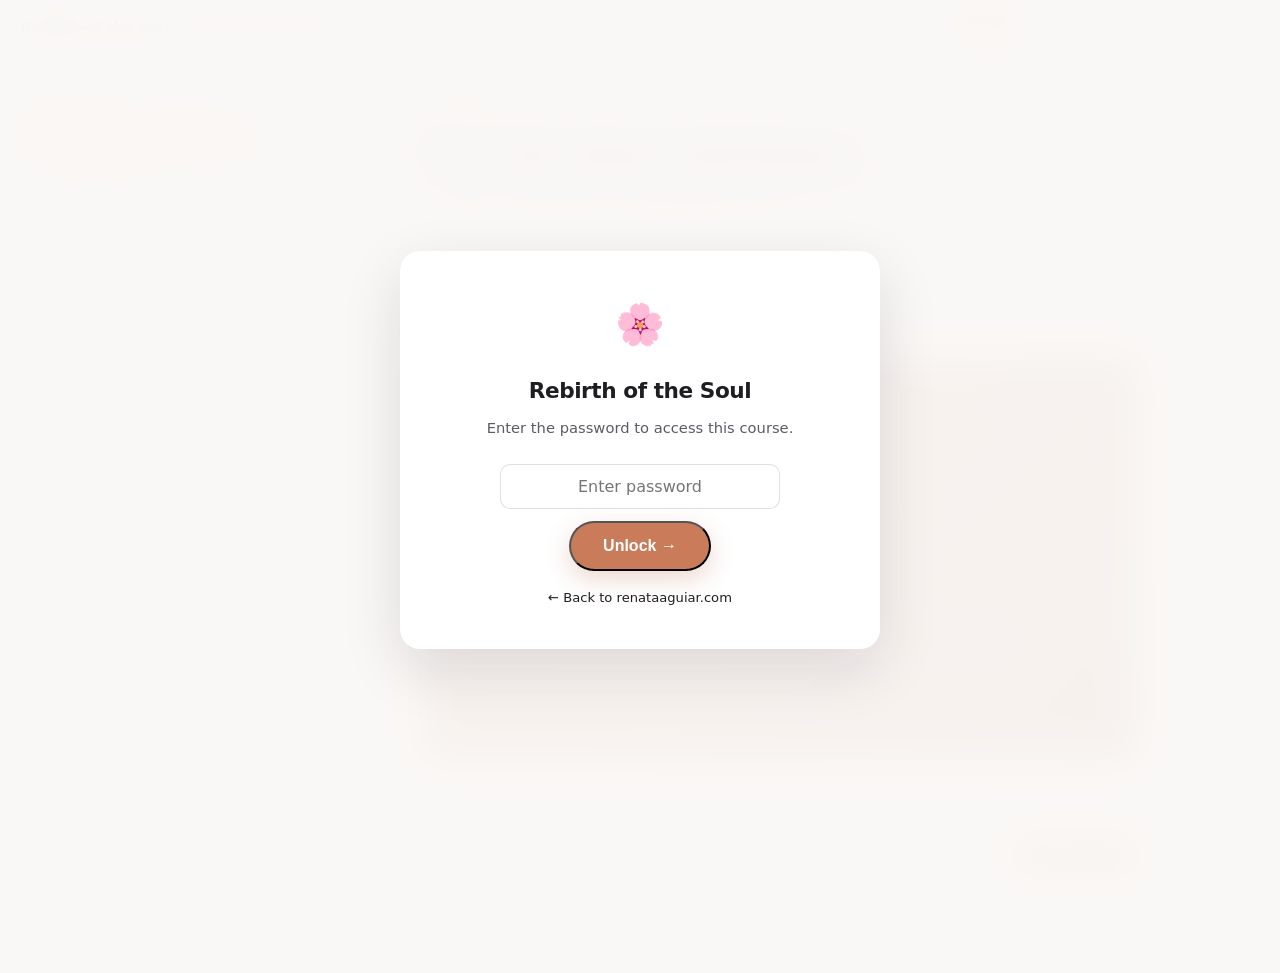
<file: learn/rebirth-of-the-soul/index.html>
<!DOCTYPE html>
<html lang="en">
<head>
  <meta charset="UTF-8" />
  <meta name="viewport" content="width=device-width, initial-scale=1.0" />
  <meta name="robots" content="noindex, nofollow" />
  <title>Rebirth of the Soul — Renata Aguiar</title>
  <link rel="stylesheet" href="../../styles.css" />
  <link rel="stylesheet" href="../courses.css?v=3" />
</head>
<body class="course-page" data-course="rebirth" data-stripe-url="#STRIPE_REBIRTH_LINK">

  <!-- ── Top Bar ──────────────────────────────────────────── -->
  <header class="course-topbar">
    <button class="topbar-hamburger" aria-label="Toggle menu">
      <span></span>
      <span></span>
      <span></span>
    </button>
    <div class="topbar-title">
      Rebirth of the Soul &nbsp;·&nbsp; <a href="../../index.html">Renata Aguiar</a>
    </div>
    <div class="lang-toggle">
      <button class="lang-toggle-btn is-active" data-lang="en">EN</button>
      <button class="lang-toggle-btn" data-lang="pt">PT</button>
    </div>
    <div class="topbar-progress">
      <div class="topbar-progress-bar">
        <div class="topbar-progress-fill" style="width: 0%"></div>
      </div>
      <span class="topbar-progress-text">0% complete</span>
    </div>
  </header>

  <!-- ── Layout ───────────────────────────────────────────── -->
  <div class="course-layout">

    <!-- ── Sidebar ────────────────────────────────────────── -->
    <aside class="course-sidebar">
      <div class="sidebar-section">
        <p class="sidebar-section-label">Course Lessons</p>

        <button class="sidebar-item is-active" data-module="0">
          <span class="sidebar-check">✓</span>
          <span class="sidebar-item-text">1. The Truth About Self-Esteem</span>
        </button>

        <button class="sidebar-item" data-module="1">
          <span class="sidebar-check">✓</span>
          <span class="sidebar-item-text">2. Rebuilding From the Ground Up</span>
        </button>

        <button class="sidebar-item" data-module="2">
          <span class="sidebar-check">✓</span>
          <span class="sidebar-item-text">3. Rewriting Your Story</span>
        </button>

        <button class="sidebar-item" data-module="3">
          <span class="sidebar-check">✓</span>
          <span class="sidebar-item-text">4. Dreams &amp; Confidence</span>
        </button>

        <button class="sidebar-item" data-module="4">
          <span class="sidebar-check">✓</span>
          <span class="sidebar-item-text">5. The Practice of Self-Care</span>
        </button>

        <button class="sidebar-item" data-module="5">
          <span class="sidebar-check">✓</span>
          <span class="sidebar-item-text">6. Relationships &amp; Boundaries</span>
        </button>

        <button class="sidebar-item" data-module="6">
          <span class="sidebar-check">✓</span>
          <span class="sidebar-item-text">7. Breaking Free</span>
        </button>

        <button class="sidebar-item" data-module="7">
          <span class="sidebar-check">✓</span>
          <span class="sidebar-item-text">8. Your Rebirth</span>
        </button>
      </div>
    </aside>

    <!-- ── Main Content ────────────────────────────────────── -->
    <main class="course-main">
      <div class="course-content">

        <!-- ════════════════════════════════════════════
             LESSON 1 — THE TRUTH ABOUT SELF-ESTEEM
             (Chapters 1-2: What is self-esteem + Wounded self-esteem)
             ════════════════════════════════════════════ -->
        <section class="module-section is-active" id="module-0">
          <div class="module-header">
            <p class="module-label">Lesson 1</p>
            <div data-lang="en">
              <h1 class="module-title">The Truth About Self-Esteem</h1>
              <p class="module-objective">Understand the real roots of self-esteem and why the conventional advice só often falls short — só you can start from a place of genuine clarity.</p>
            </div>
            <div data-lang="pt">
              <h1 class="module-title">A Verdade Sobre a Autoestima</h1>
              <p class="module-objective">Entenda as verdadeiras raízes da autoestima e por que os conselhos convencionais muitas vezes ficam aquem — para que você possa começar de um lugar de clareza genuína.</p>
            </div>
          </div>

          <!-- Step indicator -->
          <div class="step-indicator">
            <button class="step-dot is-active" data-step="0">Watch</button>
            <button class="step-dot" data-step="1">Learn</button>
            <button class="step-dot" data-step="2">Reflect</button>
          </div>

          <!-- ─── Step 1: Watch ─── -->
          <div class="module-step is-active">

          <!-- Video Placeholder -->
          <div class="video-placeholder">
            <span class="video-badge">Coming Soon</span>
            <div class="video-play-icon"><svg viewBox="0 0 24 24"><polygon points="8,5 19,12 8,19"/></svg></div>
            <div data-lang="en"><div class="video-title">The Truth About Self-Esteem</div></div>
            <div data-lang="pt"><div class="video-title">A Verdade Sobre a Autoestima</div></div>
            <div class="video-duration">~15 min</div>
            <div data-lang="en">
              <div class="video-outline">
                <ul>
                  <li>What self-esteem really is (and what it is not)</li>
                  <li>The neuroscience of how we see ourselves</li>
                  <li>Where your self-esteem was wounded — and why it matters</li>
                  <li>The five core emotional wounds</li>
                </ul>
              </div>
            </div>
            <div data-lang="pt">
              <div class="video-outline">
                <ul>
                  <li>O que a autoestima realmente e (e o que não e)</li>
                  <li>A neurociencia de como nos vemos</li>
                  <li>Onde sua autoestima foi ferida — e por que isso importa</li>
                  <li>As cinco feridas emocionais centrais</li>
                </ul>
              </div>
            </div>
          </div>
          <details class="video-prompt">
            <summary>AI Video Generation Prompt</summary>
            <div class="video-prompt-content">
              <p><strong>Scene:</strong> Warm, well-lit studio or home office. Renata seated comfortably. Soft, neutral background with greenery. Camera at eye level, medium shot (waist up).</p>
              <p><strong>Speaker:</strong> Renata Pessoa Aguiar — psychologist, warm and intimate demeanor. Speaks directly to camera as if to one person.</p>
              <p><strong>Script outline (15 min):</strong></p>
              <ul>
                <li>(0:00–2:00) Opening: "Self-esteem is not about liking what you see in the mirror. It goes much deeper than that. It is the value you recognize in yourself — regardless of what others see."</li>
                <li>(2:00–5:00) Define what self-esteem IS: knowing your worth even when you fail, feeling worthy of love and care, having the courage to say no, accepting imperfections. What it is NOT: arrogance, loving yourself only on good days, comparing yourself to feel better.</li>
                <li>(5:00–9:00) The neuroscience: medial prefrontal córtex and amygdala regulate self-perception. Early experiences of rejection and comparison form defensive patterns. Introduce neuroplasticity — the brain can change.</li>
                <li>(9:00–12:00) Where self-esteem breaks: the invisible roots in childhood — constant criticism, silent comparisons, absence of praise, excessive demands, rejection, abandonment, emotional violence. The pattern: "I am not enough."</li>
                <li>(12:00–15:00) The five core wounds: rejection, humiliation, betrayal, abandonment, injustice. Close with hope: "The pain you hide becomes unconscious patterns. The pain you illuminate becomes a path to healing."</li>
              </ul>
              <p><strong>Tone:</strong> Warm, intimate, empowering. Like a trusted friend who happens to be a psychologist. Direct and compassionate.</p>
            </div>
          </details>
          </div>

          <!-- ─── Step 2: Learn ─── -->
          <div class="module-step">

          <!-- ── English Content ── -->
          <div data-lang="en">
            <h2>What Is Self-Esteem, Really?</h2>
            <p>Self-esteem is not just about liking what you see in the mirror. It goes much deeper than that. It is the value you recognize in yourself — <strong>regardless of what others see</strong>.</p>

            <div class="callout callout-key">
              <div class="callout-label">🔑 Key Concept</div>
              <h3 class="callout-title">Self-Esteem Is...</h3>
              <ul>
                <li>Knowing you have worth, <strong>even when you make mistakes</strong></li>
                <li>Feeling worthy of love, respect, and care — including your own</li>
                <li>Having the courage to stand your ground, to say "no," and to protect what matters</li>
                <li>Accepting your imperfections without letting them define your story</li>
              </ul>
            </div>

            <p><strong>Self-esteem is NOT:</strong></p>
            <ul>
              <li>Arrogance or a sense of superiority</li>
              <li>Loving yourself only on the good days</li>
              <li>Constantly comparing yourself to feel "better" than others</li>
            </ul>
            <p>On the contrary: a woman with healthy self-esteem embraces her vulnerabilities. She recognizes she does not need to be perfect — and yet still deserves love.</p>

            <h2>The Neuroscience of Self-Esteem</h2>
            <p>Self-esteem is directly linked to how your brain works. Regions like the <strong>medial prefrontal córtex</strong> and the <strong>amygdala</strong> regulate how you perceive yourself, how you react to criticism, and how you seek acceptance.</p>
            <p>When you experience rejection, comparison, or abandonment early in life, your brain forms <strong>defensive patterns</strong>. These patterns repeat throughout your life — affecting your relationships, your decisions, and even the way you look at yourself in the mirror.</p>

            <div class="callout callout-tip">
              <div class="callout-label">💡 The Good News</div>
              <p>Your brain has <strong>neuroplasticity</strong> — the ability to change and rewire itself. Through practices like self-compassion, positive affirmations, conscious breathing, and new choices, it is possible to <strong>reprogram the way you see and treat yourself</strong>.</p>
            </div>

            <h2>Where Self-Esteem Breaks</h2>
            <p>You did not wake up one day simply feeling insecure, doubting yourself. Wounded self-esteem has a history. And it usually begins long before you realize it.</p>

            <h3>The Invisible Roots of Low Self-Esteem</h3>
            <p>In childhood, we are like emotional sponges. Everything we hear, feel, and live through shapes our sense of worth:</p>
            <ul>
              <li>Constant criticism</li>
              <li>Silent comparisons</li>
              <li>The absence of praise</li>
              <li>Excessive demands</li>
              <li>Experiences of rejection, abandonment, or emotional violence</li>
            </ul>
            <p>These experiences create an internal pattern: <strong>"I am not enough."</strong> And unconsciously, we carry this throughout life, wearing masks to be accepted — even if it costs us our essence.</p>

            <h3>How This Forms in the Brain</h3>
            <p>The repetition of negative experiences activates the <strong>limbic system</strong> (emotions) and the <strong>amygdala</strong> (danger alert), causing the brain to associate certain situations with threat, rejection, or failure. Over time, you may enter a state of <strong>emotional hypervigilance</strong> — always expecting something to go wrong, always demanding too much of yourself, always comparing.</p>
            <p>But here is a fundamental truth: <strong>you can rewrite your internal story.</strong></p>

            <div class="callout callout-exercise">
              <div class="callout-label">✏️ Exercise — Reflections That Heal</div>
              <h3 class="callout-title">Looking Into the Roots</h3>
              <p>Take a moment to reflect honestly. Write in your journal:</p>
              <ul>
                <li>What phrases did you hear most when you made mistakes, stood out, or felt afraid?</li>
                <li>What memories surface when you think of "not being enough"?</li>
                <li>What voices still echo inside you, even though they make no sense today?</li>
              </ul>
              <p><em>These questions are not meant to hurt you. They are meant to bring to light what was hidden — and to heal with awareness.</em></p>
            </div>

            <h3>The Five Core Emotional Wounds</h3>
            <p>You may identify with one or more of these. And that does not mean weakness — it means humanity.</p>
            <ul>
              <li><strong>The wound of rejection:</strong> fear of being left behind, of not being chosen</li>
              <li><strong>The wound of humiliation:</strong> shame of being who you are</li>
              <li><strong>The wound of betrayal:</strong> difficulty trusting, even trusting yourself</li>
              <li><strong>The wound of abandonment:</strong> a feeling of emptiness, emotional neediness</li>
              <li><strong>The wound of injustice:</strong> a feeling of never being recognized or respected</li>
            </ul>

            <div class="callout callout-key">
              <div class="callout-label">🔑 Key Concept</div>
              <h3 class="callout-title">What to Do With This Pain</h3>
              <p>Do not deny it. Do not bury it. Do not blame yourself.</p>
              <p><strong>Recognize it. Embrace it. Heal it.</strong></p>
              <p>The pain you hide becomes unconscious patterns. The pain you illuminate becomes a path to healing.</p>
            </div>

            <div class="callout callout-exercise">
              <div class="callout-label">✏️ Exercise 1 — How Is Your Self-Esteem?</div>
              <h3 class="callout-title">An Honest Check-In</h3>
              <p>Grab your journal. Write with complete honesty:</p>
              <ol>
                <li>I feel enough when...</li>
                <li>My most frequent thoughts about myself are...</li>
                <li>The times I sabotaged myself because I did not believe in me were...</li>
                <li>If my self-esteem were a color today, what would it be? Why?</li>
              </ol>
              <p><em>Do not judge yourself. Just observe. This writing is the first step of your reconnection.</em></p>
            </div>

            <div class="callout callout-exercise">
              <div class="callout-label">✏️ Exercise 2 — Letter to the Wounded Child</div>
              <h3 class="callout-title">A Letter of Compassion</h3>
              <p>Write a letter to your inner child, with tenderness and compassion. You can start like this:</p>
              <blockquote>
                "Dear me,<br>
                I know you heard words that hurt.<br>
                I know you thought you were not enough.<br>
                But today, I am here. And I want to take care of you.<br>
                I see your courage. I see your light.<br>
                And I promise to never abandon you again."
              </blockquote>
              <p>Write freely. Read it aloud. Keep it as a symbol of your new chapter.</p>
            </div>

            
          </div>

          <!-- ─── Step 3: Reflect ─── -->
          <div class="module-step">
<h2>Self-Reflection Questions</h2>
            <div class="callout callout-homework">
              <div class="callout-label">📝 Journal Prompts</div>
              <ol>
                <li>When was the last time you felt truly worthy, without needing anyone's approval?</li>
                <li>If you could release one belief about yourself that no longer serves you, what would it be?</li>
                <li>What would change in your daily life if you deeply believed you were enough — exactly as you are?</li>
                <li>What is one thing you would say to a dear friend going through what you are going through — that you have not yet said to yourself?</li>
              </ol>
            </div>

            <h2>Daily Affirmation</h2>
            <blockquote>
              "I choose to see myself with more tenderness.<br>
              I am worthy of respect, love, and care — every single day.<br><br>
              I recognize my wounds with love.<br>
              And I choose to treat them with the gentleness I have always deserved."
            </blockquote>
          </div>

          <!-- ── Portuguese Content ── -->
          <div data-lang="pt">
            <h2>O Que e Autoestima de Verdade?</h2>
            <p>Autoestima não e só gostar do que você ve no espelho. Ela vai muito além. E o valor que você reconhece em si mesma — <strong>independentemente do que os outros enxergam</strong>.</p>

            <div class="callout callout-key">
              <div class="callout-label">🔑 Conceito-Chave</div>
              <h3 class="callout-title">Autoestima e...</h3>
              <ul>
                <li>Saber que você tem valor, <strong>mesmo quando erra</strong></li>
                <li>Sentir-se digna de amor, respeito e cuidado — inclusive os seus</li>
                <li>Ter a coragem de se posicionar, dizer "não" e proteger o que importa</li>
                <li>Aceitar suas imperfeicoes sem deixa-las definirem sua história</li>
              </ul>
            </div>

            <p><strong>Autoestima não e:</strong></p>
            <ul>
              <li>Arrogancia ou superioridade</li>
              <li>Se amar só nos dias bons</li>
              <li>Comparar-se o tempo todo para se sentir "melhor"</li>
            </ul>
            <p>Pelo contrario: uma mulher com autoestima saudavel acolhe suas vulnerabilidades, reconhece que não precisa ser perfeita — e mesmo assim merece amor.</p>

            <h2>A Neurociencia da Autoestima</h2>
            <p>A autoestima esta ligada ao funcionamento do nosso cérebro. Regioes como o <strong>córtex pre-frontal medial</strong> e a <strong>amigdala</strong> regulam a forma como nos percebemos, reagimos as criticas e buscamos aceitacao.</p>
            <p>Quando temos experiencias de rejeicao, comparacao ou abandono desde cedo, o cérebro forma <strong>padroes defensivos</strong>. E esses padroes se repetem ao longo da vida, afetando relacionamentos, decisoes e até a forma como nos olhamos no espelho.</p>

            <div class="callout callout-tip">
              <div class="callout-label">💡 A Boa Noticia</div>
              <p>O cérebro tem <strong>neuroplasticidade</strong>. Ou seja, ele pode mudar. E com praticas de autocompaixao, afirmacoes positivas, respiração consciente e novas escolhas, e possível <strong>reprogramar a forma como você se ve e se trata</strong>.</p>
            </div>

            <h2>Autoestima Ferida — Quando e Por Que Ela Se Quebra</h2>
            <p>Você não acordou um dia simplesmente insegura, duvidando de si mesma. A autoestima ferida tem uma história. E ela, geralmente, comeca muito antes da gente perceber.</p>

            <h3>As Raizes Invisiveis da Baixa Autoestima</h3>
            <p>Na infancia, somos como esponjas emocionais. Tudo o que ouvimos, sentimos e vivemos vai moldando nossa percepcao de valor:</p>
            <ul>
              <li>Uma critica constante</li>
              <li>Uma comparacao silenciosa</li>
              <li>A ausencia de elogios</li>
              <li>O excesso de cobrancas</li>
              <li>Situacoes de rejeicao, abandono ou violencia emocional</li>
            </ul>
            <p>Essas experiencias criam um padrao interno: <strong>"Eu não sou suficiente."</strong> E, inconscientemente, carregamos isso pela vida, vestindo mascaras para sermos aceitas — mesmo que isso custe a nossa essencia.</p>

            <h3>Como Isso Se Forma no Cerebro?</h3>
            <p>A repeticao de experiencias negativas ativa o <strong>sistema limbico</strong> (emoções) e a <strong>amigdala</strong> (alerta de perigo), fazendo o cérebro associar certas situacoes a ameaca, rejeicao ou fracasso. Com o tempo, você pode entrar em estado de <strong>hipervigilancia emocional</strong>: sempre esperando que algo de errado, sempre se cobrando demais, sempre se comparando.</p>
            <p>Mas aqui esta um ponto fundamental: <strong>você pode reescrever sua história interna.</strong></p>

            <div class="callout callout-exercise">
              <div class="callout-label">✏️ Exercício — Reflexoes Que Curam</div>
              <h3 class="callout-title">Olhando Para as Raizes</h3>
              <p>Reserve um momento para refletir com honestidade. Escreva no seu diario:</p>
              <ul>
                <li>Quais frases você mais ouvia quando errava, quando se destacava, ou quando sentia medo?</li>
                <li>Que memórias vem a tona quando pensa em "não ser suficiente"?</li>
                <li>Que vozes ainda ecoam dentro de você, mesmo sem sentido hoje?</li>
              </ul>
              <p><em>Essas perguntas não são para te machucar. Sao para trazer a luz o que estava escondido — e curar com consciencia.</em></p>
            </div>

            <h3>As Cinco Feridas Emocionais</h3>
            <p>Você pode se identificar com uma ou mais delas. E isso não significa fraqueza — significa humanidade.</p>
            <ul>
              <li><strong>Ferida da rejeicao:</strong> medo de ser deixada, não escolhida</li>
              <li><strong>Ferida da humilhacao:</strong> vergonha de ser quem e</li>
              <li><strong>Ferida da traicao:</strong> dificuldade de confiar, até em si</li>
              <li><strong>Ferida do abandono:</strong> sensação de vazio, carencia afetiva</li>
              <li><strong>Ferida da injustica:</strong> sensação de nunca ser reconhecida ou respeitada</li>
            </ul>

            <div class="callout callout-key">
              <div class="callout-label">🔑 Conceito-Chave</div>
              <h3 class="callout-title">O Que Fazer Com Essa Dor</h3>
              <p>Não negue. Não enterre. Não se culpe.</p>
              <p><strong>Reconheca. Acolha. Cure.</strong></p>
              <p>As dores que você esconde se tornam padroes inconscientes. As dores que você ilumina se transformam em caminhos de cura.</p>
            </div>

            <div class="callout callout-exercise">
              <div class="callout-label">✏️ Exercício 1 — Como Anda Sua Autoestima?</div>
              <h3 class="callout-title">Um Check-In Honesto</h3>
              <p>Pegue papel e caneta. Escreva com sinceridade:</p>
              <ol>
                <li>Eu me sinto suficiente quando...</li>
                <li>Meus pensamentos mais frequentes sobre mim são...</li>
                <li>As vezes em que me sabotei por não acreditar em mim foram...</li>
                <li>Se minha autoestima fosse uma cor hoje, qual seria? Por que?</li>
              </ol>
              <p><em>Não se julgue. So observe. Essa escrita e o primeiro passo da sua reconexao.</em></p>
            </div>

            <div class="callout callout-exercise">
              <div class="callout-label">✏️ Exercício 2 — Carta Para a Crianca Ferida</div>
              <h3 class="callout-title">Uma Carta de Compaixao</h3>
              <p>Escreva uma carta para a sua criança interior, com carinho e compaixao. Você pode começar assim:</p>
              <blockquote>
                "Querida eu,<br>
                Eu sei que você ouviu palavras que doeram.<br>
                Eu sei que você achou que não era suficiente.<br>
                Mas hoje, eu estou aqui. E quero cuidar de você.<br>
                Eu vejo a sua coragem. Eu vejo a sua luz.<br>
                E prometo nunca mais te abandonar."
              </blockquote>
              <p>Escreva com liberdade. Leia em voz alta. Guarde como simbolo da sua nova fase.</p>
            </div>

            <h2>Perguntas de Autorreflexao</h2>
            <div class="callout callout-homework">
              <div class="callout-label">📝 Diario de Reflexão</div>
              <ol>
                <li>Quando foi a ultima vez que você se sentiu verdadeiramente digna, sem precisar da aprovacao de ninguem?</li>
                <li>Se você pudesse liberar uma crenca sobre si mesma que não te serve mais, qual seria?</li>
                <li>O que mudaria na sua vida diaria se você acreditasse profundamente que e suficiente — exatamente como e?</li>
                <li>O que você diria a uma amiga querida passando pelo que você esta passando — que ainda não disse a si mesma?</li>
              </ol>
            </div>

            <h2>Afirmação do Dia</h2>
            <blockquote>
              "Eu escolho me ver com mais carinho.<br>
              Eu sou digna de respeito, amor e cuidado — todos os dias.<br><br>
              Eu reconheco minhas feridas com amor.<br>
              E escolho trata-las com a gentileza que sempre mereci."
            </blockquote>
          </div>

          
          </div>

<div class="module-nav">
            <button class="module-nav-btn" data-nav="prev" disabled>← Previous</button>
            <button class="module-nav-btn is-primary" data-nav="next">Next →</button>
          </div>
        </section>

        <!-- ════════════════════════════════════════════
             LESSON 2 — REBUILDING FROM THE GROUND UP
             (Chapters 3-4: Conscious self-care + Rebuilding self-love: body, mind, soul)
             ════════════════════════════════════════════ -->
        <section class="module-section" id="module-1">
          <div class="module-header">
            <p class="module-label">Lesson 2</p>
            <div data-lang="en">
              <h1 class="module-title">Rebuilding From the Ground Up</h1>
              <p class="module-objective">Lay a strong foundation for your inner world by identifying what needs to be released and what truly needs to be rebuilt — through conscious self-care for body, mind, and soul.</p>
            </div>
            <div data-lang="pt">
              <h1 class="module-title">Reconstruindo Desde a Base</h1>
              <p class="module-objective">Construa uma base solida para o seu mundo interior, identificando o que precisa ser liberado e o que realmente precisa ser reconstruido — atraves do cuidado consciente do corpo, mente e alma.</p>
            </div>
          </div>

          <!-- Step indicator -->
          <div class="step-indicator">
            <button class="step-dot is-active" data-step="0">Watch</button>
            <button class="step-dot" data-step="1">Learn</button>
            <button class="step-dot" data-step="2">Reflect</button>
          </div>

          <!-- ─── Step 1: Watch ─── -->
          <div class="module-step is-active">

          <!-- Video Placeholder -->
          <div class="video-placeholder">
            <span class="video-badge">Coming Soon</span>
            <div class="video-play-icon"><svg viewBox="0 0 24 24"><polygon points="8,5 19,12 8,19"/></svg></div>
            <div data-lang="en"><div class="video-title">Rebuilding From the Ground Up</div></div>
            <div data-lang="pt"><div class="video-title">Reconstruindo Desde a Base</div></div>
            <div class="video-duration">~15 min</div>
            <div data-lang="en">
              <div class="video-outline">
                <ul>
                  <li>What real self-care actually means (beyond skincare and candles)</li>
                  <li>The science of why self-care heals your self-esteem</li>
                  <li>Five dimensions of self-care you may be neglecting</li>
                  <li>Rebuilding self-love through body, mind, and soul</li>
                </ul>
              </div>
            </div>
            <div data-lang="pt">
              <div class="video-outline">
                <ul>
                  <li>O que o autocuidado de verdade significa (além de skincare e velas)</li>
                  <li>A ciência de por que o autocuidado cura sua autoestima</li>
                  <li>Cinco dimensoes do autocuidado que você pode estar negligenciando</li>
                  <li>Reconstruindo o amor-próprio atraves do corpo, mente e alma</li>
                </ul>
              </div>
            </div>
          </div>
          <details class="video-prompt">
            <summary>AI Video Generation Prompt</summary>
            <div class="video-prompt-content">
              <p><strong>Scene:</strong> Warm, natural-light setting. Renata seated comfortably, perhaps with a cup of tea. Soft greenery in the background. Medium shot.</p>
              <p><strong>Speaker:</strong> Renata Pessoa Aguiar — psychologist. Warm, grounded energy.</p>
              <p><strong>Script outline (15 min):</strong></p>
              <ul>
                <li>(0:00–3:00) Open with the myth: "Self-care is not about bubble baths and scented candles. Those can be lovely, but alone they cannot sustain healthy self-esteem. Real self-care is choosing yourself every single day — even on the days when everything in you screams to give up."</li>
                <li>(3:00–6:00) Why we neglect self-care: the lies we were taught — "caring for yourself is selfish," "others come first," "a strong woman endures everything." These beliefs are traps.</li>
                <li>(6:00–9:00) The science: self-care reduces cortisol, improves cardiovascular health, strengthens the immune system, and activates the brain's reward system (dopamine + serotonin). Five types of self-care: emotional, physical, mental, energetic/spiritual, relational.</li>
                <li>(9:00–12:00) Body, mind, and soul: your body as a temple (nourish, don't punish), your mind as a garden (what you plant grows), your soul as your essence (reconnect with presence and joy).</li>
                <li>(12:00–15:00) Guided 3-minute reconnection meditation. Close with the self-love pact exercise.</li>
              </ul>
              <p><strong>Tone:</strong> Warm, direct, like talking to a close friend. Challenge old beliefs gently but firmly.</p>
            </div>
          </details>
          </div>

          <!-- ─── Step 2: Learn ─── -->
          <div class="module-step">

          <!-- ── English Content ── -->
          <div data-lang="en">
            <h2>What Real Self-Care Actually Means</h2>
            <p>Self-care goes far beyond skincare, scented candles, and long baths. Those gestures can be meaningful — but on their own, they cannot sustain healthy self-esteem.</p>
            <p><strong>True self-care is about choosing yourself every single day</strong>, even on the days when everything inside you screams to give up.</p>

            <div class="callout callout-key">
              <div class="callout-label">🔑 Key Concept</div>
              <h3 class="callout-title">Self-Care Is a Statement of Worth</h3>
              <p>To care for yourself is an act of recognition: <strong>"I matter. I deserve attention. I am a priority."</strong></p>
              <p>When this choice comes from within, it has the power to rebuild self-esteem, heal old wounds, and reprogram the way you see yourself and live your life.</p>
            </div>

            <h3>Why Do We Neglect Self-Care?</h3>
            <p>Many women were taught that:</p>
            <ul>
              <li>Caring for yourself is selfish</li>
              <li>Others come first, then you</li>
              <li>A strong woman endures everything</li>
            </ul>
            <p>These beliefs are traps. And they often come packaged with experiences of abandonment or emotional invalidation that taught you "don't bother anyone," "handle it alone," "don't be weak." But caring for yourself is not weakness. <strong>It is emotional wisdom.</strong></p>

            <div class="callout callout-tip">
              <div class="callout-label">💡 What the Science Says</div>
              <p>Studies show that self-care <strong>reduces cortisol</strong> (the stress hormone), improves cardiovascular health, strengthens the immune system, and activates the brain's <strong>reward system</strong>, releasing dopamine and serotonin — substances directly linked to a sense of well-being. Caring for yourself is also a matter of physical and mental health.</p>
            </div>

            <h2>Five Dimensions of Self-Care</h2>

            <h3>1. Emotional Self-Care</h3>
            <p>Validate your feelings. Say "I'm not okay today" without guilt. Practice silence. Write what you feel. Go to therapy.</p>

            <h3>2. Physical Self-Care</h3>
            <p>Sleep well. Eat with presence. Move your body with love (not with punishment). Get your check-ups. Honor your rhythm.</p>

            <h3>3. Mental Self-Care</h3>
            <p>Nourish healthy thoughts. Reduce excessive social media. Breathe before reacting. Seek new learning.</p>

            <h3>4. Energetic and Spiritual Self-Care</h3>
            <p>Connect with something greater. Meditate. Pray. Care for the environment where you live. Protect your energy.</p>

            <h3>5. Relational Self-Care</h3>
            <p>Set boundaries. Say no with firmness and peace. Choose wisely who you share your life with.</p>

            <div class="callout callout-exercise">
              <div class="callout-label">✏️ Integrative Practice — EFT for Self-Validation</div>
              <h3 class="callout-title">Tapping Into Self-Worth</h3>
              <p>Gently tap on the EFT points while repeating:</p>
              <blockquote>"Even though I learned to put myself last, I choose, right now, to place myself at the center with love. I allow myself to be cared for. I allow myself to be my own priority."</blockquote>
              <p>Breathe deeply at the end. Notice the effect in your body.</p>
            </div>

            <h2>Rebuilding Self-Love: Body, Mind, and Soul</h2>
            <p>Rebuilding self-love is not about going back to who you were before the pain. It is about <strong>blossoming into an even more authentic version of yourself</strong> — with your scars as marks of victory, not shame. It is a process. A journey. And it involves your whole being: body, mind, and soul.</p>

            <h3>Body: The Temple of Your Story</h3>
            <p>Your body carries the marks of your struggles and your victories. It deserves respect, not punishment. To love your body is to listen to its signals, honor its limits, and free yourself from the unrealistic standards imposed from the outside.</p>
            <ul>
              <li>Nourish yourself as a gesture of tenderness, not guilt</li>
              <li>Move your body to celebrate life, not to pay for mistakes</li>
              <li>Rest without guilt</li>
              <li>Dress with love, not with judgment</li>
            </ul>
            <p>Ask yourself: <em>What does my body need from me today?</em> And listen with respect.</p>

            <h3>Mind: The Garden of Your Beliefs</h3>
            <p>Your mind is fertile ground. Everything you plant in it — criticism or love, comparison or acceptance — blossoms. Rebuilding self-love involves:</p>
            <ul>
              <li>Identifying and dismantling sabotaging thoughts ("I can't," "I'm not good enough")</li>
              <li>Replacing them with true, empowering beliefs ("I have worth because I exist," "I am worthy of respect now, not when I'm perfect")</li>
              <li>Practicing gentle inner dialogue: speak to yourself as you would to a dear friend</li>
            </ul>
            <p>Ask yourself: <em>What stories am I telling myself about who I am?</em> And choose new narratives.</p>

            <h3>Soul: The Spark of Your Being</h3>
            <p>Your soul is where your true essence lives. It is not measured by what you have, do, or appear to be. It simply <em>is</em>.</p>
            <p>Reconnecting with your soul means:</p>
            <ul>
              <li>Practicing presence in the here and now</li>
              <li>Nourishing your spirituality (regardless of religion)</li>
              <li>Turning inward, listening to your intuition</li>
              <li>Rediscovering what makes your heart sing — art, music, nature, creation</li>
            </ul>
            <p>Ask yourself: <em>What makes my soul smile?</em> And allow yourself to seek it without guilt.</p>

            <div class="callout callout-exercise">
              <div class="callout-label">✏️ Guided Practice — 3-Minute Reconnection Meditation</div>
              <h3 class="callout-title">Coming Home to Yourself</h3>
              <p>Close your eyes. Place one hand over your heart, the other over your abdomen. Breathe deeply three times.</p>
              <p>As you breathe, repeat silently:</p>
              <blockquote>"I am safe. I am enough. I am loved. I choose to blossom."</blockquote>
              <p>Imagine a golden light enveloping your entire body — warming, healing, strengthening.</p>
              <p>Open your eyes slowly. Smile at yourself.</p>
            </div>

            <div class="callout callout-exercise">
              <div class="callout-label">✏️ Exercise 3 — My Self-Care Ritual</div>
              <h3 class="callout-title">Design Your Daily Practice</h3>
              <p>Write your ideal self-care ritual to begin tomorrow. Keep it simple, possible, real. No judgments, no trends. Only what makes sense for <strong>you</strong>.</p>
              <ol>
                <li>What is the best time to care for myself?</li>
                <li>What has my body been asking me to stop ignoring?</li>
                <li>What small actions bring me presence and peace?</li>
              </ol>
            </div>

            <div class="callout callout-exercise">
              <div class="callout-label">✏️ Exercise 4 — My Self-Love Pact</div>
              <h3 class="callout-title">A Contract With Yourself</h3>
              <p>Write a commitment to yourself:</p>
              <ol>
                <li>Today I commit to...</li>
                <li>Today I release the belief that...</li>
                <li>Today I choose to plant in myself...</li>
              </ol>
              <p>Sign your name at the end. Like an unconditional love contract with who you are.</p>
            </div>

            
          </div>

          <!-- ─── Step 3: Reflect ─── -->
          <div class="module-step">
<h2>Self-Reflection Questions</h2>
            <div class="callout callout-homework">
              <div class="callout-label">📝 Journal Prompts</div>
              <ol>
                <li>When was the last time you did something purely for yourself, without guilt? How did it feel?</li>
                <li>Which of the five dimensions of self-care (emotional, physical, mental, spiritual, relational) do you most neglect? Why?</li>
                <li>If you spoke to yourself the way you speak to someone you deeply love, what would change?</li>
                <li>What does your soul need from you right now that you have been putting off?</li>
              </ol>
            </div>

            <h2>Daily Affirmation</h2>
            <blockquote>
              "I deserve care, attention, and love.<br>
              And the first gesture comes from me.<br><br>
              I am body, mind, and soul in harmony.<br>
              I deserve to blossom in my truth."
            </blockquote>
          </div>

          <!-- ── Portuguese Content ── -->
          <div data-lang="pt">
            <h2>O Que e Autocuidado de Verdade</h2>
            <p>Autocuidado vai muito além de skincare, velas aromaticas e banhos demorados. Esses gestos podem sim ser importantes — mas sozinhos, não sustentam uma autoestima saudavel.</p>
            <p><strong>Autocuidado de verdade e sobre escolher-se todos os dias</strong>, mesmo nos dias em que tudo em você grita por desistencia.</p>

            <div class="callout callout-key">
              <div class="callout-label">🔑 Conceito-Chave</div>
              <h3 class="callout-title">Autocuidado e Uma Escolha de Valor</h3>
              <p>Autocuidar-se e um ato de reconhecimento: <strong>"Eu importo. Eu mereco atenção. Eu sou prioridade."</strong></p>
              <p>Essa escolha, quando vem de dentro, tem o poder de reconstruir a autoestima, curar feridas antigas e reprogramar o seu modo de se ver e de viver.</p>
            </div>

            <h3>Por Que Negligenciamos o Autocuidado?</h3>
            <p>Muitas mulheres foram ensinadas que:</p>
            <ul>
              <li>Se cuidar e egoismo</li>
              <li>Primeiro os outros, depois você</li>
              <li>Mulher forte aguenta tudo</li>
            </ul>
            <p>Essas crencas são armadilhas. E muitas vezes, vem junto de experiencias de abandono ou invalidacao emocional que ensinaram a "não incomodar", a "dar conta sozinha", a "não ser fraca". Mas cuidar de si não e fraqueza. <strong>E sabedoria emocional.</strong></p>

            <div class="callout callout-tip">
              <div class="callout-label">💡 O Que a Ciência Diz</div>
              <p>Estudos mostram que o autocuidado <strong>reduz o nivel de cortisol</strong> (hormonio do estresse), melhora a saude cardiovascular, fortalece o sistema imunologico e ativa o <strong>sistema de recompensa do cérebro</strong>, liberando dopamina e serotonina — substancias diretamente ligadas a sensação de bem-estar. Ou seja: se cuidar e também uma questao de saude mental e física.</p>
            </div>

            <h2>Cinco Dimensoes do Autocuidado</h2>

            <h3>1. Autocuidado Emocional</h3>
            <p>Validar seus sentimentos. Dizer "hoje não estou bem" sem culpa. Praticar o silencio. Escrever o que sente. Fazer terapia.</p>

            <h3>2. Autocuidado Fisico</h3>
            <p>Dormir bem. Comer com presenca. Mexer o corpo com amor (não com punicao). Fazer exames. Honrar seu ritmo.</p>

            <h3>3. Autocuidado Mental</h3>
            <p>Nutrir pensamentos saudaveis. Reduzir o excesso de redes sociais. Respirar antes de reagir. Buscar novos aprendizados.</p>

            <h3>4. Autocuidado Energetico e Espiritual</h3>
            <p>Conectar-se com algo maior. Meditar. Orar. Cuidar do ambiente onde vive. Proteger sua energia.</p>

            <h3>5. Autocuidado Relacional</h3>
            <p>Estabelecer limites. Dizer não com firmeza e paz. Escolher bem com quem partilha sua vida.</p>

            <div class="callout callout-exercise">
              <div class="callout-label">✏️ Prática Integrativa — EFT para Autovalidacao</div>
              <h3 class="callout-title">Tapping no Autovalor</h3>
              <p>Toque suavemente os pontos da EFT enquanto repete:</p>
              <blockquote>"Mesmo que eu tenha aprendido a me colocar por ultimo, eu escolho, agora, me colocar no centro com amor. Eu me permito ser cuidada. Eu me permito me priorizar."</blockquote>
              <p>Respire fundo ao final. Sinta o efeito no seu corpo.</p>
            </div>

            <h2>A Reconstrucao do Amor-Proprio: Corpo, Mente e Alma</h2>
            <p>Reconstruir o amor próprio não e voltar a ser quem você era antes da dor. E <strong>florescer em uma versao ainda mais verdadeira de si mesma</strong>, com as cicatrizes como marcas de vitoria, e não de vergonha. E um processo. Uma jornada. E ela envolve todo o seu ser: corpo, mente e alma.</p>

            <h3>Corpo: O Templo da Sua História</h3>
            <p>Seu corpo carrega as marcas das suas lutas e conquistas. Ele merece respeito, não punicao. Amar o próprio corpo e ouvir seus sinais, honrar seus limites e libertar-se dos padroes irreais impostos de fora para dentro.</p>
            <ul>
              <li>Alimentar-se como um gesto de carinho, não de culpa</li>
              <li>Mexer o corpo para celebrar a vida, não para pagar erros</li>
              <li>Descansar sem culpa</li>
              <li>Vestir-se com amor, não com julgamento</li>
            </ul>
            <p>Pergunte a si mesma: <em>O que meu corpo precisa de mim hoje?</em> E ouca com respeito.</p>

            <h3>Mente: O Jardim das Suas Crencas</h3>
            <p>Sua mente e fertil. Tudo o que você planta nela — criticas ou amor, comparacoes ou aceitacao — floresce. Reconstruir o amor próprio envolve:</p>
            <ul>
              <li>Identificar e desfazer pensamentos sabotadores ("Eu não sou capaz", "Eu não sou boa o suficiente")</li>
              <li>Substitui-los por crencas verdadeiras e fortalecedoras ("Eu tenho valor porque existo", "Eu sou digna de respeito agora, não quando for perfeita")</li>
              <li>Praticar o dialogo interno gentil: falar consigo mesma como falaria com uma amiga querida</li>
            </ul>
            <p>Pergunte a si mesma: <em>Que historias estou contando para mim sobre quem eu sou?</em> E escolha novas narrativas.</p>

            <h3>Alma: A Centelha do Seu Ser</h3>
            <p>Sua alma e onde reside sua verdadeira essencia. Ela não se mede pelo que você tem, faz ou aparenta. Ela simplesmente <em>e</em>.</p>
            <p>Reconectar-se com sua alma e:</p>
            <ul>
              <li>Praticar a presenca no aqui e agora</li>
              <li>Nutrir a espiritualidade (independentemente de religiao)</li>
              <li>Voltar-se para dentro, ouvir sua intuicao</li>
              <li>Resgatar aquilo que faz seu coracao vibrar — arte, música, natureza, criacao</li>
            </ul>
            <p>Pergunte a si mesma: <em>O que faz minha alma sorrir?</em> E permita-se buscar isso sem culpa.</p>

            <div class="callout callout-exercise">
              <div class="callout-label">✏️ Prática Guiada — Meditacao de Reconexao de 3 Minutos</div>
              <h3 class="callout-title">Voltando Para Si Mesma</h3>
              <p>Feche os olhos. Coloque uma mao sobre o coracao, outra sobre o abdomen. Respire profundamente três vezes.</p>
              <p>Enquanto respira, repita mentalmente:</p>
              <blockquote>"Eu estou segura. Eu sou suficiente. Eu sou amada. Eu escolho florescer."</blockquote>
              <p>Imagine uma luz dourada envolvendo todo o seu corpo, aquecendo, curando, fortalecendo.</p>
              <p>Abra os olhos devagar. Sorria para si mesma.</p>
            </div>

            <div class="callout callout-exercise">
              <div class="callout-label">✏️ Exercício 3 — Meu Ritual de Cuidado</div>
              <h3 class="callout-title">Planeje Sua Prática Diaria</h3>
              <p>Escreva seu ritual de autocuidado ideal para começar amanha mesmo. Monte um ritual simples, possível, real. Sem julgamentos, sem modismos. So o que faz sentido pra <strong>você</strong>.</p>
              <ol>
                <li>Qual o melhor horario para cuidar de mim?</li>
                <li>O que meu corpo pede que eu pare de ignorar?</li>
                <li>Que atitudes pequenas me trazem presenca e paz?</li>
              </ol>
            </div>

            <div class="callout callout-exercise">
              <div class="callout-label">✏️ Exercício 4 — Meu Pacto de Amor Proprio</div>
              <h3 class="callout-title">Um Contrato Com Você Mesma</h3>
              <p>Escreva um compromisso com você:</p>
              <ol>
                <li>Hoje eu me comprometo a...</li>
                <li>Hoje eu libero a crenca de que...</li>
                <li>Hoje eu escolho plantar em mim...</li>
              </ol>
              <p>Assine seu nome ao final. Como um contrato de amor incondicional com quem você e.</p>
            </div>

            <h2>Perguntas de Autorreflexao</h2>
            <div class="callout callout-homework">
              <div class="callout-label">📝 Diario de Reflexão</div>
              <ol>
                <li>Quando foi a ultima vez que você fez algo puramente por você, sem culpa? Como se sentiu?</li>
                <li>Qual das cinco dimensoes do autocuidado (emocional, físico, mental, espiritual, relacional) você mais negligencia? Por que?</li>
                <li>Se você falasse consigo mesma da forma como fala com alguem que ama profundamente, o que mudaria?</li>
                <li>O que sua alma precisa de você agora que você tem adiado?</li>
              </ol>
            </div>

            <h2>Afirmação do Dia</h2>
            <blockquote>
              "Eu mereco cuidado, atenção e amor.<br>
              E o primeiro gesto vem de mim.<br><br>
              Eu sou corpo, mente e alma em harmonia.<br>
              Eu mereco florescer na minha verdade."
            </blockquote>
          </div>

          
          </div>

<div class="module-nav">
            <button class="module-nav-btn" data-nav="prev">← Previous</button>
            <button class="module-nav-btn is-primary" data-nav="next">Next →</button>
          </div>
        </section>

        <!-- ════════════════════════════════════════════
             LESSON 3 — REWRITING YOUR STORY
             (Chapters 5-6: Building a new internal narrative + Healing limiting beliefs)
             ════════════════════════════════════════════ -->
        <section class="module-section" id="module-2">
          <div class="module-header">
            <p class="module-label">Lesson 3</p>
            <div data-lang="en">
              <h1 class="module-title">Rewriting Your Story</h1>
              <p class="module-objective">Learn to identify the limiting narratives you carry about yourself, dismantle the inner saboteurs, and replace them with a story that reflects who you truly are.</p>
            </div>
            <div data-lang="pt">
              <h1 class="module-title">Reescrevendo Sua História</h1>
              <p class="module-objective">Aprenda a identificar as narrativas limitantes que você carrega sobre si mesma, desmonte os sabotadores internos e substitua-os por uma história que reflita quem você realmente e.</p>
            </div>
          </div>

          <!-- Step indicator -->
          <div class="step-indicator">
            <button class="step-dot is-active" data-step="0">Watch</button>
            <button class="step-dot" data-step="1">Learn</button>
            <button class="step-dot" data-step="2">Reflect</button>
          </div>

          <!-- ─── Step 1: Watch ─── -->
          <div class="module-step is-active">

          <!-- Video Placeholder -->
          <div class="video-placeholder">
            <span class="video-badge">Coming Soon</span>
            <div class="video-play-icon"><svg viewBox="0 0 24 24"><polygon points="8,5 19,12 8,19"/></svg></div>
            <div data-lang="en"><div class="video-title">Rewriting Your Story</div></div>
            <div data-lang="pt"><div class="video-title">Reescrevendo Sua História</div></div>
            <div class="video-duration">~15 min</div>
            <div data-lang="en">
              <div class="video-outline">
                <ul>
                  <li>A 7-day action plan for building a new internal narrative</li>
                  <li>What limiting beliefs are and how they run on autopilot</li>
                  <li>How inner saboteurs keep you stuck in old patterns</li>
                  <li>Three steps to heal limiting beliefs: Identify, Question, Replace</li>
                </ul>
              </div>
            </div>
            <div data-lang="pt">
              <div class="video-outline">
                <ul>
                  <li>Um plano de acao de 7 dias para construir uma nova narrativa interna</li>
                  <li>O que são crencas limitantes e como elas operam no automatico</li>
                  <li>Como os sabotadores internos te mantem presa em padroes antigos</li>
                  <li>Três passos para curar crencas limitantes: Identificar, Questionar, Substituir</li>
                </ul>
              </div>
            </div>
          </div>
          <details class="video-prompt">
            <summary>AI Video Generation Prompt</summary>
            <div class="video-prompt-content">
              <p><strong>Scene:</strong> Warm setting, Renata at a writing desk or cozy corner. Journaling props visible. Medium shot.</p>
              <p><strong>Speaker:</strong> Renata Pessoa Aguiar — psychologist. Energetic but gentle, like a guide on a journey.</p>
              <p><strong>Script outline (15 min):</strong></p>
              <ul>
                <li>(0:00–3:00) Open with: "Transforming theory into practice is what creates real change. Today we begin a 7-day challenge." Introduce the structure: each day has a reflection, a practical action, and an affirmation.</li>
                <li>(3:00–7:00) Walk through the 7-day plan: Day 1 (Choose yourself), Day 2 (See yourself with truth), Day 3 (Honor your feelings), Day 4 (Care for your body as a temple), Day 5 (Say no without guilt), Day 6 (Nourish your soul), Day 7 (Celebrate your journey).</li>
                <li>(7:00–10:00) Transition to limiting beliefs: "Inside every woman who struggles to value herself, there is a collection of inner voices — often critical, harsh, unfair." Define limiting beliefs, give common examples. Explain how saboteurs operate like invisible programs running in the background.</li>
                <li>(10:00–13:00) The three-step healing process: Identify (what negative thought appears every time I try to grow?), Question (is this 100% true? Where did this idea come from?), Replace (swap each limiting belief for an empowering one).</li>
                <li>(13:00–15:00) The Liberation Letter practice. Close with the belief inventory exercise.</li>
              </ul>
              <p><strong>Tone:</strong> Encouraging, action-oriented, like a coach walking beside you. Both gentle and direct.</p>
            </div>
          </details>
          </div>

          <!-- ─── Step 2: Learn ─── -->
          <div class="module-step">

          <!-- ── English Content ── -->
          <div data-lang="en">
            <h2>Your 7-Day Action Plan: Building a New Narrative</h2>
            <p>Transforming theory into practice is what creates <strong>real change</strong>. This is your 7-day challenge — simple, powerful steps to reconnect with yourself and strengthen your self-love.</p>
            <p>Each day has: a reflection, a small practical action, and a positive affirmation. This plan was designed to fit into your real routine — no pressure, no guilt.</p>

            <div class="callout callout-key">
              <div class="callout-label">🔑 The Golden Rule</div>
              <h3 class="callout-title">Persistence Is Love</h3>
              <p>You do not need to change everything at once. The secret is to persist in small gestures that, together, transform the way you see and treat yourself. <strong>Self-care is a practice. Self-esteem is something you cultivate.</strong> Every day, a little bit. Every day, closer to your best version.</p>
            </div>

            <h3>Day 1 — The Beginning: Choose Yourself</h3>
            <p><strong>Reflection:</strong> Today, you have the power to choose yourself. Small gestures count.</p>
            <p><strong>Action:</strong> Set aside 10 minutes of your day for something that is just for you (read, walk, meditate, listen to music).</p>
            <p><strong>Affirmation:</strong> <em>"Today I choose myself with love and gentleness."</em></p>

            <h3>Day 2 — The Gaze: See Yourself With Truth</h3>
            <p><strong>Reflection:</strong> How have you been looking at yourself? With criticism or with tenderness?</p>
            <p><strong>Action:</strong> Look at yourself in the mirror today. Smile at yourself. Choose to see your strength, not your flaws.</p>
            <p><strong>Affirmation:</strong> <em>"I recognize my beauty and my courage."</em></p>

            <h3>Day 3 — The Listening: Honor Your Feelings</h3>
            <p><strong>Reflection:</strong> Your feelings are messengers, not enemies.</p>
            <p><strong>Action:</strong> Grab paper and pen. Write freely: "Today I am feeling..." without censoring yourself.</p>
            <p><strong>Affirmation:</strong> <em>"I embrace my emotions with wisdom and respect."</em></p>

            <h3>Day 4 — The Body: Care For It as a Temple</h3>
            <p><strong>Reflection:</strong> What signals has your body been sending you that you have been ignoring?</p>
            <p><strong>Action:</strong> Offer a conscious act of care to your body: a long bath, a stretch, nourishing food.</p>
            <p><strong>Affirmation:</strong> <em>"My body is worthy of love and care."</em></p>

            <h3>Day 5 — The Boundary: Say No Without Guilt</h3>
            <p><strong>Reflection:</strong> What boundaries do you need to reinforce to protect yourself?</p>
            <p><strong>Action:</strong> Today, practice one "no" that respects your space and your energy.</p>
            <p><strong>Affirmation:</strong> <em>"Saying no to what hurts me is saying yes to my peace."</em></p>

            <h3>Day 6 — The Joy: Nourish Your Soul</h3>
            <p><strong>Reflection:</strong> When was the last time you did something purely because it brought you joy?</p>
            <p><strong>Action:</strong> Schedule 1 hour to do something you love (paint, dance, cook, read, walk...).</p>
            <p><strong>Affirmation:</strong> <em>"I deserve to feel pleasure and happiness."</em></p>

            <h3>Day 7 — The Celebration: Honor Your Journey</h3>
            <p><strong>Reflection:</strong> What have you achieved só far that deserves to be celebrated?</p>
            <p><strong>Action:</strong> Write a letter to yourself, recognizing your path, your victories, and your courage.</p>
            <p><strong>Affirmation:</strong> <em>"I honor who I was, who I am, and who I am becoming."</em></p>

            <hr>

            <h2>Healing Limiting Beliefs and Inner Saboteurs</h2>
            <p>Inside every woman who struggles to value herself, there exists a collection of inner voices — often critical, harsh, unfair — that were built over a lifetime.</p>
            <p>These voices come from experiences, from trauma, from words you heard and believed, words that took root as absolute truths.</p>
            <p>But here is the great news: <strong>beliefs can be reprogrammed. Inner voices can be transformed.</strong></p>

            <div class="callout callout-key">
              <div class="callout-label">🔑 Key Concept</div>
              <h3 class="callout-title">What Are Limiting Beliefs?</h3>
              <p>Beliefs are thoughts we accept as truths. <strong>Limiting beliefs</strong> are those that restrict our potential, block our self-esteem, and sabotage our actions. Common examples:</p>
              <ul>
                <li>"I am not good enough."</li>
                <li>"If I fail, I will be rejected."</li>
                <li>"There is no point in trying — it never works out for me."</li>
                <li>"It is selfish to think about myself."</li>
                <li>"I will only be loved if I am perfect."</li>
              </ul>
              <p>These ideas operate on autopilot, often without you even noticing.</p>
            </div>

            <h3>How Do Inner Saboteurs Work?</h3>
            <p>Inner saboteurs are like invisible programs running in the background. They make you:</p>
            <ul>
              <li>Criticize yourself constantly</li>
              <li>Give up before even trying</li>
              <li>Procrastinate on your dreams out of fear of failure</li>
              <li>Accept less than you deserve</li>
              <li>Repeat patterns of self-sabotage</li>
            </ul>
            <p>And the worst part: they feed the feeling that <em>"the problem is me,"</em> generating guilt and shame. But no. <strong>The problem is not you. It is the programming you received.</strong> And now you can rewrite it.</p>

            <h2>Three Steps to Heal Limiting Beliefs</h2>

            <h3>Step 1: Identify</h3>
            <p>Ask yourself:</p>
            <ul>
              <li>What negative thought about myself appears every time I try to grow?</li>
              <li>What inner voices do I try to silence but still paralyze me?</li>
            </ul>
            <p>Write down these thoughts, without censoring yourself.</p>

            <h3>Step 2: Question</h3>
            <p>Now look at each belief and ask:</p>
            <ul>
              <li>Is this 100% true?</li>
              <li>Where did this idea come from?</li>
              <li>Who benefited when I believed this?</li>
              <li>What would my life look like if I stopped believing this?</li>
            </ul>
            <p>When we question, we weaken the root of the belief.</p>

            <h3>Step 3: Replace</h3>
            <p>Swap each limiting belief for a new, empowering one:</p>
            <ul>
              <li>"I am not good enough" → <strong>"I am unique and my worth is innate."</strong></li>
              <li>"If I fail, I will be rejected" → <strong>"Making mistakes is part of my growth."</strong></li>
              <li>"I cannot think about myself" → <strong>"Caring for myself makes me stronger for the world."</strong></li>
            </ul>
            <p>Repeat these new beliefs out loud every day. <strong>Reprogramming requires conscious repetition.</strong></p>

            <div class="callout callout-exercise">
              <div class="callout-label">✏️ Exercise 5 — The Liberation Letter</div>
              <h3 class="callout-title">A Practice of Re-Signification</h3>
              <p>Grab your journal. Write a letter to yourself, releasing your old beliefs. Begin like this:</p>
              <blockquote>
                "Today I choose to free myself from the belief that ___________.<br>
                I recognize that this idea does not define me.<br>
                I open space for a new story, based on love, strength, and truth."
              </blockquote>
              <p>Keep this letter in a special place. Read it whenever you need to remember your power to begin again.</p>
            </div>

            <div class="callout callout-exercise">
              <div class="callout-label">✏️ Exercise 6 — Belief Inventory</div>
              <h3 class="callout-title">Two Lists That Change Everything</h3>
              <p>Create two lists:</p>
              <ol>
                <li><strong>Beliefs I want to leave behind</strong></li>
                <li><strong>Beliefs I choose to cultivate from today</strong></li>
              </ol>
              <p>This simple practice brings clarity and marks a new beginning.</p>
            </div>

            
          </div>

          <!-- ─── Step 3: Reflect ─── -->
          <div class="module-step">
<h2>Self-Reflection Questions</h2>
            <div class="callout callout-homework">
              <div class="callout-label">📝 Journal Prompts</div>
              <ol>
                <li>What story have you been telling yourself about who you are — and is it actually true?</li>
                <li>If you could hear your inner dialogue played back to you, would you speak to anyone else that way?</li>
                <li>What is one belief you are ready to release today? What will you replace it with?</li>
                <li>Imagine yourself one year from now, living free of your most limiting belief. What does that life look like?</li>
              </ol>
            </div>

            <h2>Daily Affirmation</h2>
            <blockquote>
              "I am not a prisoner of my past.<br>
              I am the author of my new story.<br><br>
              With each choice, with each act of care, I blossom.<br>
              I am my own safe home. I am my own best company."
            </blockquote>
          </div>

          <!-- ── Portuguese Content ── -->
          <div data-lang="pt">
            <h2>Seu Plano de Acao de 7 Dias: Construindo uma Nova Narrativa</h2>
            <p>Transformar a teoria em prática e o que gera <strong>mudança real</strong>. Este e o seu desafio de 7 dias — passos simples e poderosos para reconectar-se consigo mesma e fortalecer seu amor próprio.</p>
            <p>Cada dia tera: uma reflexão, uma pequena acao prática e uma afirmação positiva. Este plano foi pensado para caber na sua rotina real — sem pressão ou culpa.</p>

            <div class="callout callout-key">
              <div class="callout-label">🔑 Dica de Ouro</div>
              <h3 class="callout-title">Persistencia e Amor</h3>
              <p>Você não precisa mudar tudo de uma vez. O segredo e persistir nos pequenos gestos que, juntos, mudam seu jeito de se ver e de se tratar. <strong>Autocuidado e uma prática. Autoestima e um cultivo.</strong> Todos os dias, um pouco. Todos os dias, mais perto da sua melhor versao.</p>
            </div>

            <h3>Dia 1 — O Inicio: Escolher-se</h3>
            <p><strong>Reflexão:</strong> Hoje, você tem o poder de se escolher. Pequenos gestos contam.</p>
            <p><strong>Acao prática:</strong> Separe 10 minutos do seu dia para algo que seja só para você (ler, caminhar, meditar, ouvir música).</p>
            <p><strong>Afirmação:</strong> <em>"Hoje eu me escolho com amor e gentileza."</em></p>

            <h3>Dia 2 — O Olhar: Ver-se Com Verdade</h3>
            <p><strong>Reflexão:</strong> Como você tem se olhado? Com criticas ou com acolhimento?</p>
            <p><strong>Acao prática:</strong> Olhe-se no espelho hoje. Sorria para si mesma. Escolha ver sua forca, não suas falhas.</p>
            <p><strong>Afirmação:</strong> <em>"Eu reconheco minha beleza e minha coragem."</em></p>

            <h3>Dia 3 — A Escuta: Honrar Seus Sentimentos</h3>
            <p><strong>Reflexão:</strong> Seus sentimentos são mensageiros, não inimigos.</p>
            <p><strong>Acao prática:</strong> Pegue papel e caneta. Escreva livremente: "Hoje eu estou sentindo..." sem censura.</p>
            <p><strong>Afirmação:</strong> <em>"Eu acolho minhas emoções com sabedoria e respeito."</em></p>

            <h3>Dia 4 — O Corpo: Cuidar Como Templo</h3>
            <p><strong>Reflexão:</strong> Que sinais seu corpo tem te enviado e você tem ignorado?</p>
            <p><strong>Acao prática:</strong> Ofereca um cuidado consciente ao seu corpo: um banho demorado, um alongamento, um alimento que nutra.</p>
            <p><strong>Afirmação:</strong> <em>"Meu corpo e digno de amor e cuidado."</em></p>

            <h3>Dia 5 — O Limite: Dizer Não Sem Culpa</h3>
            <p><strong>Reflexão:</strong> Quais limites você precisa reforcar para se proteger?</p>
            <p><strong>Acao prática:</strong> Hoje, pratique um "não" que respeite o seu espaco e a sua energia.</p>
            <p><strong>Afirmação:</strong> <em>"Dizer não ao que me fere e dizer sim a minha paz."</em></p>

            <h3>Dia 6 — O Prazer: Nutrir a Alma</h3>
            <p><strong>Reflexão:</strong> Quando foi a ultima vez que você fez algo só porque te dava alegria?</p>
            <p><strong>Acao prática:</strong> Programe 1 hora para fazer algo que ama (pintar, dancar, cozinhar, ler, caminhar...).</p>
            <p><strong>Afirmação:</strong> <em>"Eu mereco sentir prazer e felicidade."</em></p>

            <h3>Dia 7 — A Celebracao: Honrar Sua Jornada</h3>
            <p><strong>Reflexão:</strong> O que você conquistou até aqui que merece ser celebrado?</p>
            <p><strong>Acao prática:</strong> Escreva uma carta para você mesma, reconhecendo seu caminho, suas superacoes e sua coragem.</p>
            <p><strong>Afirmação:</strong> <em>"Eu honro quem fui, quem sou e quem estou me tornando."</em></p>

            <hr>

            <h2>Curando Crencas Limitantes e Sabotadores Internos</h2>
            <p>Dentro de cada mulher que luta para se valorizar, existe uma colecao de vozes internas — muitas vezes criticas, duras, injustas — que foram construidas ao longo da vida.</p>
            <p>Essas vozes vem de experiencias, de traumas, de palavras que ouvimos e acreditamos, e que se enraizaram como verdades absolutas.</p>
            <p>Mas a grande noticia e: <strong>crencas podem ser reprogramadas. Vozes internas podem ser transformadas.</strong></p>

            <div class="callout callout-key">
              <div class="callout-label">🔑 Conceito-Chave</div>
              <h3 class="callout-title">O Que Sao Crencas Limitantes?</h3>
              <p>Crencas são pensamentos que aceitamos como verdades. <strong>As limitantes</strong> são aquelas que restringem o nosso potencial, bloqueiam nossa autoestima e sabotam nossas acoes. Exemplos comuns:</p>
              <ul>
                <li>"Eu não sou boa o suficiente."</li>
                <li>"Se eu falhar, serei rejeitada."</li>
                <li>"Não adianta tentar, nunca da certo para mim."</li>
                <li>"E egoismo pensar em mim."</li>
                <li>"Eu só serei amada se for perfeita."</li>
              </ul>
              <p>Essas ideias operam no automatico, muitas vezes sem que a gente perceba.</p>
            </div>

            <h3>Como os Sabotadores Internos Atuam?</h3>
            <p>Sabotadores internos são como programas invisiveis rodando em segundo plano. Eles fazem você:</p>
            <ul>
              <li>Se autocriticar o tempo todo</li>
              <li>Desistir antes de tentar</li>
              <li>Procrastinar sonhos por medo de errar</li>
              <li>Aceitar menos do que merece</li>
              <li>Repetir padroes de autossabotagem</li>
            </ul>
            <p>E o pior: eles alimentam a sensação de que <em>"o problema sou eu"</em>, gerando culpa e vergonha. Mas não. <strong>O problema não e você. E a programacao que você recebeu.</strong> E que agora pode reescrever.</p>

            <h2>Três Passos Para Curar Crencas Limitantes</h2>

            <h3>Passo 1: Identificar</h3>
            <p>Pergunte-se:</p>
            <ul>
              <li>Que pensamento negativo sobre mim mesma vem toda vez que tento crescer?</li>
              <li>Que vozes internas tento silenciar, mas ainda me paralisam?</li>
            </ul>
            <p>Anote esses pensamentos, sem censura.</p>

            <h3>Passo 2: Questionar</h3>
            <p>Agora olhe para cada crenca e pergunte:</p>
            <ul>
              <li>Isso e 100% verdade?</li>
              <li>De onde veio essa ideia?</li>
              <li>Quem se beneficiou quando eu acreditei nisso?</li>
              <li>Como seria minha vida se eu deixasse de acreditar nisso?</li>
            </ul>
            <p>Quando questionamos, enfraquecemos a raiz da crenca.</p>

            <h3>Passo 3: Substituir</h3>
            <p>Troque cada crenca limitante por uma nova crenca fortalecedora:</p>
            <ul>
              <li>"Eu não sou boa o suficiente" → <strong>"Eu sou única e meu valor e inato."</strong></li>
              <li>"Se eu errar, serei rejeitada" → <strong>"Errar faz parte do meu crescimento."</strong></li>
              <li>"Não posso pensar em mim" → <strong>"Cuidar de mim me torna mais forte para o mundo."</strong></li>
            </ul>
            <p>Repita essas novas crencas em voz alta todos os dias. <strong>Reprogramacao exige repeticao consciente.</strong></p>

            <div class="callout callout-exercise">
              <div class="callout-label">✏️ Exercício 5 — A Carta de Liberacao</div>
              <h3 class="callout-title">Uma Prática de Ressignificacao</h3>
              <p>Pegue papel e caneta. Escreva uma carta para si mesma, liberando as velhas crencas. Comece assim:</p>
              <blockquote>
                "Hoje eu escolho me libertar da crenca de que ___________.<br>
                Eu reconheco que essa ideia não me define.<br>
                Eu abro espaco para uma nova história, baseada em amor, forca e verdade."
              </blockquote>
              <p>Guarde essa carta em um lugar especial. Leia sempre que precisar lembrar do seu poder de recomecar.</p>
            </div>

            <div class="callout callout-exercise">
              <div class="callout-label">✏️ Exercício 6 — Inventario de Crencas</div>
              <h3 class="callout-title">Duas Listas Que Mudam Tudo</h3>
              <p>Crie duas listas:</p>
              <ol>
                <li><strong>Crencas que quero deixar para tras</strong></li>
                <li><strong>Crencas que escolho cultivar a partir de hoje</strong></li>
              </ol>
              <p>Essa simples prática traz clareza e marca um novo inicio.</p>
            </div>

            <h2>Perguntas de Autorreflexao</h2>
            <div class="callout callout-homework">
              <div class="callout-label">📝 Diario de Reflexão</div>
              <ol>
                <li>Que história você tem contado a si mesma sobre quem você e — e sera que e verdade?</li>
                <li>Se você pudesse ouvir seu dialogo interno reproduzido de volta, falaria assim com qualquer outra pessoa?</li>
                <li>Qual e uma crenca que você esta pronta para liberar hoje? Com o que vai substitui-la?</li>
                <li>Imagine-se daqui a um ano, vivendo livre da sua crenca mais limitante. Como seria essa vida?</li>
              </ol>
            </div>

            <h2>Afirmação do Dia</h2>
            <blockquote>
              "Eu não sou prisioneira do meu passado.<br>
              Eu sou autora da minha nova história.<br><br>
              A cada escolha, a cada cuidado, eu floresco.<br>
              Eu sou meu lar seguro. Eu sou minha melhor companhia."
            </blockquote>
          </div>

          
          </div>

<div class="module-nav">
            <button class="module-nav-btn" data-nav="prev">← Previous</button>
            <button class="module-nav-btn is-primary" data-nav="next">Next →</button>
          </div>
        </section>

        <!-- ════════════════════════════════════════════
             LESSON 4 — DREAMS & CONFIDENCE
             (Chapters 7-8: Reconnecting with dreams + Strengthening self-confidence)
             ════════════════════════════════════════════ -->
        <section class="module-section" id="module-3">
          <div class="module-header">
            <p class="module-label">Lesson 4</p>
            <div data-lang="en">
              <h1 class="module-title">Dreams &amp; Confidence</h1>
              <p class="module-objective">Reconnect with your deepest dreams and build the inner confidence needed to pursue them without apology.</p>
            </div>
            <div data-lang="pt">
              <h1 class="module-title">Sonhos &amp; Confianca</h1>
              <p class="module-objective">Reconecte-se com seus sonhos mais profundos e construa a confiança interior necessária para persegui-los sem pedir desculpas.</p>
            </div>
          </div>

          <!-- Step indicator -->
          <div class="step-indicator">
            <button class="step-dot is-active" data-step="0">Watch</button>
            <button class="step-dot" data-step="1">Learn</button>
            <button class="step-dot" data-step="2">Reflect</button>
          </div>

          <!-- ─── Step 1: Watch ─── -->
          <div class="module-step is-active">

          <!-- Video Placeholder -->
          <div class="video-placeholder">
            <span class="video-badge">Coming Soon</span>
            <div class="video-play-icon"><svg viewBox="0 0 24 24"><polygon points="8,5 19,12 8,19"/></svg></div>
            <div data-lang="en"><div class="video-title">Dreams &amp; Confidence</div></div>
            <div data-lang="pt"><div class="video-title">Sonhos &amp; Confianca</div></div>
            <div class="video-duration">~15 min</div>
            <div data-lang="en">
              <div class="video-outline">
                <ul>
                  <li>Why dreaming is a radical act of self-care</li>
                  <li>What disconnects us from our dreams — and how to reconnect</li>
                  <li>A guided visualization: meeting your best self five years from now</li>
                  <li>Four pillars of building daily self-confidence</li>
                </ul>
              </div>
            </div>
            <div data-lang="pt">
              <div class="video-outline">
                <ul>
                  <li>Por que sonhar e um ato radical de autocuidado</li>
                  <li>O que nos desconecta dos nossos sonhos — e como reconectar</li>
                  <li>Uma visualizacao guiada: encontrando sua melhor versao daqui a cinco anos</li>
                  <li>Quatro pilares para construir autoconfianca diariamente</li>
                </ul>
              </div>
            </div>
          </div>
          <details class="video-prompt">
            <summary>AI Video Generation Prompt</summary>
            <div class="video-prompt-content">
              <p><strong>Scene:</strong> Warm, inspiring setting. Renata standing or seated, with a vision board or dream journal visible. Natural light. Medium shot.</p>
              <p><strong>Speaker:</strong> Renata Pessoa Aguiar — psychologist. Uplifting, encouraging energy.</p>
              <p><strong>Script outline (15 min):</strong></p>
              <ul>
                <li>(0:00–3:00) Open with: "Knowing yourself better also means remembering who you are beyond the expectations, the obligations, the masks you needed to wear to survive." Dreaming is not foolishness — it is an exercise in keeping the spark of life alive inside you.</li>
                <li>(3:00–6:00) Why we disconnect from our dreams: fear of failure, experiences of rejection, external criticism, exhausting routines, limiting beliefs about worthiness. "If the dream still pulses inside you, it is still possible."</li>
                <li>(6:00–9:00) Guided visualization: close your eyes, breathe, imagine yourself 5 years from now. Who have you become? What is your routine like? What victories do you celebrate with pride? Small actions to feed your dreams daily.</li>
                <li>(9:00–12:00) Self-confidence: it is not a gift you receive — it is built daily. Four pillars: (1) Honor your personal commitments, (2) Accept that mistakes are part of growth, (3) Celebrate even the small wins, (4) Care for your inner dialogue.</li>
                <li>(12:00–15:00) The Letter of Courage exercise. Daily practice of micro-victories. Close with: "Confidence is built, not inherited. Like a flower that needs daily light, your self-confidence needs to be watered with love every day."</li>
              </ul>
              <p><strong>Tone:</strong> Uplifting, forward-looking, filled with hope. Make the listener feel their dreams are valid and possible.</p>
            </div>
          </details>
          </div>

          <!-- ─── Step 2: Learn ─── -->
          <div class="module-step">

          <!-- ── English Content ── -->
          <div data-lang="en">
            <h2>Reconnecting With Your Dreams</h2>
            <p>Knowing yourself better also means remembering who you are <strong>beyond the expectations, the obligations, the masks</strong> you needed to wear to survive.</p>
            <p>It means asking yourself:</p>
            <ul>
              <li>What do I truly desire?</li>
              <li>What dreams did I leave behind out of fear, exhaustion, or discouragement?</li>
              <li>Who have I become — and who do I still want to become?</li>
            </ul>
            <p>In the rush of daily life, we often drift away from our essence. But your true dreams remain alive inside you — waiting for the courage to be called back.</p>

            <div class="callout callout-key">
              <div class="callout-label">🔑 Key Concept</div>
              <h3 class="callout-title">Dreaming Is an Act of Self-Care</h3>
              <p>Dreaming is not foolishness. It is not childishness. It is an exercise in keeping the spark of life alive inside you.</p>
              <p>To dream is to say to yourself: <strong>"My life can be more than survival. My existence deserves to be full and meaningful."</strong></p>
            </div>

            <h3>Why Do We Disconnect From Our Dreams?</h3>
            <p>Some common reasons:</p>
            <ul>
              <li>Fear that it will not work out</li>
              <li>Experiences of failure or rejection</li>
              <li>External criticism that wounded your confidence</li>
              <li>An exhausting routine that consumes your creative energy</li>
              <li>Limiting beliefs about worthiness and capability</li>
            </ul>
            <p>But remember: <strong>if the dream still pulses inside you, it is still possible.</strong></p>

            <div class="callout callout-exercise">
              <div class="callout-label">✏️ Guided Visualization — Meeting Your Best Self</div>
              <h3 class="callout-title">5 Years From Now</h3>
              <p>Close your eyes. Breathe deeply. Imagine yourself five years from now.</p>
              <p>Visualize:</p>
              <ul>
                <li>Who have you become?</li>
                <li>What is your daily routine like?</li>
                <li>How do you feel about yourself?</li>
                <li>What victories do you celebrate with pride?</li>
              </ul>
              <p>Let this image fill your heart. <strong>This is your possible future.</strong> It is the seed you plant today.</p>
            </div>

            <div class="callout callout-tip">
              <div class="callout-label">💡 Small Actions to Feed Your Dreams</div>
              <ul>
                <li>Reserve 10 minutes a day to nurture a project or hobby you love</li>
                <li>Study something that inspires you, even without an immediate goal</li>
                <li>Talk to people who have walked paths you admire</li>
                <li>Celebrate every small step — dreaming is also building brick by brick</li>
              </ul>
            </div>

            <div class="callout callout-exercise">
              <div class="callout-label">✏️ Exercise 7 — Reconnecting With Your Authentic Self</div>
              <h3 class="callout-title">Dream Without Limits</h3>
              <p>Grab your journal. Answer freely:</p>
              <ol>
                <li>If I had no fear, what would I do?</li>
                <li>If I could start something today, what would it be?</li>
                <li>What old dreams still make my heart vibrate?</li>
                <li>What does the life I wish to live look like?</li>
              </ol>
              <p>Do not judge your answers. <strong>Allow yourself to dream big.</strong> You do not need to have all the "hows" right now — you just need to remember your "whys."</p>
            </div>

            <div class="callout callout-tip">
              <div class="callout-label">💡 Bonus — Your Dream Journal</div>
              <p>Consider keeping a special notebook where you write:</p>
              <ul>
                <li>Old dreams you wish to reclaim</li>
                <li>New desires as they arise</li>
                <li>Wild and possible ideas</li>
                <li>Small steps taken each week</li>
              </ul>
              <p>This journal will become your map of reconnection with yourself.</p>
            </div>

            <hr>

            
          </div>

          <!-- ─── Step 3: Reflect ─── -->
          <div class="module-step">
<h2>Strengthening Self-Confidence Day by Day</h2>
            <p>Self-confidence is not a gift you receive. It is a <strong>process — a daily construction</strong> made of small gestures, new choices, and courage in the face of challenges.</p>
            <p>True confidence does not come from waiting to feel ready. It is born from the act of <strong>moving forward even with fear</strong>, of respecting yourself, of committing to yourself.</p>

            <div class="callout callout-key">
              <div class="callout-label">🔑 Key Concept</div>
              <h3 class="callout-title">What Is Self-Confidence?</h3>
              <p>Self-confidence is the ability to believe in yourself, even in the face of uncertainty. It is knowing that:</p>
              <ul>
                <li>You can handle whatever comes your way</li>
                <li>You deserve to occupy spaces</li>
                <li>You have worth, even when you fail</li>
                <li>You are worthy of respect — from others and from yourself</li>
              </ul>
              <p><strong>Self-confidence is an alliance you make with your own soul.</strong></p>
            </div>

            <h3>The Four Pillars of Self-Confidence</h3>

            <h4>1. Honor Your Personal Commitments</h4>
            <p>Every time you keep a promise you made to yourself — even a small one — your brain registers: <em>"I can trust myself."</em></p>
            <ul>
              <li>If you promised to walk 10 minutes today, go</li>
              <li>If you decided to sleep earlier, honor your body</li>
              <li>If you set healthy boundaries, maintain them</li>
            </ul>
            <p><strong>Small victories build great inner fortresses.</strong></p>

            <h4>2. Accept That Mistakes Are Part of Growth</h4>
            <p>The lack of confidence often comes from the fear of making mistakes. But whoever does not fail does not grow. Each mistake is a teacher in disguise. Each failure carries valuable information for the next attempt. <strong>Embrace your mistakes as allies, not enemies.</strong></p>

            <h4>3. Celebrate Your Victories — Even the Small Ones</h4>
            <p>If you only allow yourself to celebrate big milestones, your journey will feel heavy and discouraging. Celebrate:</p>
            <ul>
              <li>A day that felt lighter</li>
              <li>A difficult conversation you faced</li>
              <li>A healthy habit you started</li>
              <li>A courageous decision you made</li>
            </ul>
            <p>Self-confidence feeds on the celebration of the seeds you have planted.</p>

            <h4>4. Care for Your Inner Dialogue</h4>
            <p>The way you speak to yourself determines the quality of your confidence. Swap phrases like:</p>
            <ul>
              <li>"I never get it right" → <strong>"I am learning."</strong></li>
              <li>"I am a failure" → <strong>"I am getting stronger every day."</strong></li>
              <li>"Nothing works out for me" → <strong>"I am building my path in my own time."</strong></li>
            </ul>
            <p>You are your first source of support or sabotage. <strong>Choose to be a source of love.</strong></p>

            <div class="callout callout-exercise">
              <div class="callout-label">✏️ Exercise 8 — The Letter of Courage</div>
              <h3 class="callout-title">Write to Yourself as You Would to a Dear Friend</h3>
              <p>Write a letter to yourself, in the present moment, encouraging yourself as you would a dear friend. Use phrases like:</p>
              <blockquote>
                "I see your courage.<br>
                I recognize your efforts.<br>
                I believe in you, even when you doubt yourself.<br>
                You are só much stronger than you imagine."
              </blockquote>
              <p>Read this letter whenever your confidence feels shaken.</p>
            </div>

            <div class="callout callout-homework">
              <div class="callout-label">📝 Daily Practice — Micro-Victories</div>
              <h3 class="callout-title">Your Nightly Ritual</h3>
              <p>Every night, before sleeping, write down <strong>three small things you managed to accomplish today</strong>.</p>
              <p>This creates in your brain a feeling of continuous progress and reinforces your confidence — like a muscle that grows with daily training.</p>
            </div>

            <div class="callout callout-tip">
              <div class="callout-label">💡 Remember</div>
              <h3 class="callout-title">Confidence Is Built, Not Inherited</h3>
              <p>If today you feel that confidence is lacking, remember: this is not a personal flaw. It is simply an area of your life that needs to be nurtured with patience and consistency.</p>
              <p>Just as a flower needs daily light, <strong>your self-confidence needs to be watered with love every single day.</strong></p>
            </div>

            <h2>Self-Reflection Questions</h2>
            <div class="callout callout-homework">
              <div class="callout-label">📝 Journal Prompts</div>
              <ol>
                <li>What dream have you been carrying silently that deserves to be spoken out loud?</li>
                <li>When did you last act with courage despite being afraid? What did that teach you about yourself?</li>
                <li>What promise to yourself have you been breaking? What would it take to start honoring it?</li>
                <li>If you trusted yourself completely, what would you do differently starting tomorrow?</li>
              </ol>
            </div>

            <h2>Daily Affirmation</h2>
            <blockquote>
              "I honor my dreams.<br>
              I deserve to live a life that makes my heart sing.<br><br>
              I am worthy of my own trust.<br>
              With every step, I grow stronger still."
            </blockquote>
          </div>

          <!-- ── Portuguese Content ── -->
          <div data-lang="pt">
            <h2>Reconectando-se Com Seus Sonhos</h2>
            <p>Se conhecer melhor também e lembrar quem você e <strong>além das expectativas, das obrigacoes, das mascaras</strong> que precisou usar para sobreviver.</p>
            <p>E se perguntar:</p>
            <ul>
              <li>O que eu desejo de verdade?</li>
              <li>Que sonhos deixei para tras por medo, cansaco ou desanimo?</li>
              <li>Quem eu me tornei e quem ainda quero me tornar?</li>
            </ul>
            <p>Muitas vezes, na correria do dia a dia, nos afastamos da nossa essencia. Mas os sonhos verdadeiros continuam vivos dentro de nos — esperando a coragem de serem chamados de volta.</p>

            <div class="callout callout-key">
              <div class="callout-label">🔑 Conceito-Chave</div>
              <h3 class="callout-title">Sonhar e Um Ato de Autocuidado</h3>
              <p>Sonhar não e bobagem. Não e infantilidade. E um exercício de manter viva a centelha da vida dentro de você.</p>
              <p>Sonhar e dizer para si mesma: <strong>"Minha vida pode ser mais do que sobrevivencia. Minha existencia merece ser plena e significativa."</strong></p>
            </div>

            <h3>Por Que Nos Desconectamos dos Nossos Sonhos?</h3>
            <p>Algumas razoes comuns:</p>
            <ul>
              <li>Medo de não dar certo</li>
              <li>Experiencias de fracasso ou rejeicao</li>
              <li>Criticas externas que feriram nossa confiança</li>
              <li>Rotina exaustiva que consome nossa energia criativa</li>
              <li>Crencas limitantes sobre merecimento e capacidade</li>
            </ul>
            <p>Mas lembre-se: <strong>se o sonho ainda pulsa dentro de você, ele ainda e possível.</strong></p>

            <div class="callout callout-exercise">
              <div class="callout-label">✏️ Visualizacao Guiada — Encontro Com Sua Melhor Versao</div>
              <h3 class="callout-title">5 Anos a Partir de Agora</h3>
              <p>Feche os olhos. Respire fundo. Imagine-se daqui a 5 anos.</p>
              <p>Visualize:</p>
              <ul>
                <li>Quem você se tornou?</li>
                <li>Como e sua rotina?</li>
                <li>Como se sente consigo mesma?</li>
                <li>Quais conquistas celebra com orgulho?</li>
              </ul>
              <p>Deixe que essa imagem preencha seu coracao. <strong>Este e o seu futuro possível.</strong> E a semente que você planta hoje.</p>
            </div>

            <div class="callout callout-tip">
              <div class="callout-label">💡 Pequenas Atitudes Para Alimentar Seus Sonhos</div>
              <ul>
                <li>Reserve 10 minutos por dia para nutrir um projeto ou hobby que ama</li>
                <li>Estude algo que te inspire, mesmo que sem objetivo imediato</li>
                <li>Converse com pessoas que já trilharam caminhos que você admira</li>
                <li>Celebre cada pequeno passo — sonhar também e construir tijolo por tijolo</li>
              </ul>
            </div>

            <div class="callout callout-exercise">
              <div class="callout-label">✏️ Exercício 7 — Reconectando Com Seu Eu Autentico</div>
              <h3 class="callout-title">Sonhe Sem Limites</h3>
              <p>Pegue papel e caneta. Responda com liberdade:</p>
              <ol>
                <li>Se eu não tivesse medo, o que eu faria?</li>
                <li>Se eu pudesse começar algo hoje, o que seria?</li>
                <li>Que sonhos antigos ainda fazem meu coracao vibrar?</li>
                <li>Como seria a vida que eu desejo viver?</li>
              </ol>
              <p>Não julgue suas respostas. <strong>Permita-se sonhar grande.</strong> Você não precisa ter todos os "comos" agora — só precisa lembrar dos seus "porques".</p>
            </div>

            <div class="callout callout-tip">
              <div class="callout-label">💡 Bonus — Diario de Sonhos e Intencoes</div>
              <p>Sugestao: tenha um caderno especial onde você anotara:</p>
              <ul>
                <li>Sonhos antigos que deseja resgatar</li>
                <li>Novos desejos que surgirem</li>
                <li>Ideias malucas e possiveis</li>
                <li>Pequenos passos dados a cada semana</li>
              </ul>
              <p>Esse diario sera seu mapa de reconexao com você mesma.</p>
            </div>

            <hr>

            <h2>Fortalecendo a Autoconfianca Dia Após Dia</h2>
            <p>Autoconfianca não e um presente que recebemos. E um <strong>processo — uma construcao diaria</strong> feita de pequenos gestos, de novas escolhas, de coragem diante dos desafios.</p>
            <p>A verdadeira confiança não vem de esperar sentir-se pronta. Ela nasce do ato de <strong>agir mesmo com medo</strong>, de se respeitar, de se comprometer consigo mesma.</p>

            <div class="callout callout-key">
              <div class="callout-label">🔑 Conceito-Chave</div>
              <h3 class="callout-title">O Que e Autoconfianca?</h3>
              <p>Autoconfianca e a capacidade de acreditar em si mesma, mesmo diante das incertezas. E saber que:</p>
              <ul>
                <li>Você pode lidar com o que vier</li>
                <li>Você merece ocupar espacos</li>
                <li>Você tem valor, mesmo quando erra ou falha</li>
                <li>Você e digna de respeito — dos outros e de si mesma</li>
              </ul>
              <p><strong>Autoconfianca e uma alianca que você faz com sua própria alma.</strong></p>
            </div>

            <h3>Os Quatro Pilares da Autoconfianca</h3>

            <h4>1. Honrar Seus Compromissos Pessoais</h4>
            <p>Cada vez que você cumpre uma promessa que fez a si mesma — mesmo pequena — seu cérebro registra: <em>"Eu posso confiar em mim."</em></p>
            <ul>
              <li>Se prometeu que iria caminhar 10 minutos hoje, va</li>
              <li>Se decidiu dormir mais cedo, honre seu corpo</li>
              <li>Se estabeleceu limites saudaveis, mantenha-os</li>
            </ul>
            <p><strong>Pequenas vitorias constroem grandes fortalezas internas.</strong></p>

            <h4>2. Aceitar Que Errar Faz Parte</h4>
            <p>A falta de confiança muitas vezes nasce do medo do erro. Mas quem não erra, não cresce. Cada erro e um professor disfarcado. Cada falha traz informacoes valiosas para a proxima tentativa. <strong>Abrace seus erros como aliados, não como inimigos.</strong></p>

            <h4>3. Celebrar Suas Conquistas (Mesmo as Pequenas)</h4>
            <p>Se você só se permite comemorar grandes marcos, sua jornada ficara pesada e desmotivadora. Celebre:</p>
            <ul>
              <li>Um dia que foi mais leve</li>
              <li>Uma conversa difícil que enfrentou</li>
              <li>Um habito saudavel iniciado</li>
              <li>Uma decisao corajosa tomada</li>
            </ul>
            <p>A autoconfianca se alimenta da celebracao das suas próprias sementes plantadas.</p>

            <h4>4. Cuidar do Seu Dialogo Interno</h4>
            <p>A forma como você fala consigo mesma determina a qualidade da sua confiança. Troque frases como:</p>
            <ul>
              <li>"Eu nunca consigo" → <strong>"Estou aprendendo."</strong></li>
              <li>"Eu sou um fracasso" → <strong>"Estou me fortalecendo a cada dia."</strong></li>
              <li>"Nada da certo para mim" → <strong>"Estou construindo meu caminho no meu tempo."</strong></li>
            </ul>
            <p>Você e sua primeira fonte de apoio ou sabotagem. <strong>Escolha ser fonte de amor.</strong></p>

            <div class="callout callout-exercise">
              <div class="callout-label">✏️ Exercício 8 — A Carta da Coragem</div>
              <h3 class="callout-title">Escreva Para Si Como Escreveria Para Uma Amiga Querida</h3>
              <p>Escreva uma carta para você mesma, no presente momento, encorajando-se como faria com uma amiga querida. Use frases como:</p>
              <blockquote>
                "Eu vejo sua coragem.<br>
                Eu reconheco seus esforcos.<br>
                Eu acredito em você, mesmo quando você dúvida.<br>
                Você e muito mais forte do que imagina."
              </blockquote>
              <p>Leia essa carta sempre que sentir sua confiança abalada.</p>
            </div>

            <div class="callout callout-homework">
              <div class="callout-label">📝 Prática Diaria — Microvitorias</div>
              <h3 class="callout-title">Seu Ritual Noturno</h3>
              <p>Todo dia, antes de dormir, anote <strong>três pequenas coisas que você conseguiu realizar hoje</strong>.</p>
              <p>Isso cria no cérebro a sensação de progresso continuo e reforca a confiança — como um musculo que cresce com treino diario.</p>
            </div>

            <div class="callout callout-tip">
              <div class="callout-label">💡 Lembre-se</div>
              <h3 class="callout-title">Confianca e Construida, Não Herdada</h3>
              <p>Se hoje você sente que falta confiança, lembre-se: isso não e um defeito pessoal. E apenas uma area da sua vida que precisa ser nutrida com paciencia e consistencia.</p>
              <p>Assim como uma flor precisa de luz diaria, <strong>sua autoconfianca precisa ser regada com amor todos os dias.</strong></p>
            </div>

            <h2>Perguntas de Autorreflexao</h2>
            <div class="callout callout-homework">
              <div class="callout-label">📝 Diario de Reflexão</div>
              <ol>
                <li>Que sonho você tem carregado em silencio que merece ser dito em voz alta?</li>
                <li>Quando foi a ultima vez que agiu com coragem apesar do medo? O que isso te ensinou sobre si mesma?</li>
                <li>Que promessa a si mesma você tem quebrado? O que seria necessário para começar a honra-la?</li>
                <li>Se você confiasse completamente em si mesma, o que faria de diferente a partir de amanha?</li>
              </ol>
            </div>

            <h2>Afirmação do Dia</h2>
            <blockquote>
              "Eu honro meus sonhos.<br>
              Eu mereco viver uma vida que faz meu coracao vibrar.<br><br>
              Eu sou digna da minha própria confiança.<br>
              A cada passo, eu me fortaleco ainda mais."
            </blockquote>
          </div>

          
          </div>

<div class="module-nav">
            <button class="module-nav-btn" data-nav="prev">← Previous</button>
            <button class="module-nav-btn is-primary" data-nav="next">Next →</button>
          </div>
        </section>

        <!-- Module 5 -->
        <section class="module-section" id="module-4">
          <div class="module-header">
            <p class="module-label">Lesson 5</p>
            <h1 class="module-title">The Practice of Self-Care</h1>
            <p class="module-objective">Move beyond surface-level self-care rituals and discover what it truly means to honour and nourish yourself from the inside out.</p>
          </div>

          <!-- Step indicator -->
          <div class="step-indicator">
            <button class="step-dot is-active" data-step="0">Watch</button>
            <button class="step-dot" data-step="1">Learn</button>
            <button class="step-dot" data-step="2">Reflect</button>
          </div>

          <!-- ─── Step 1: Watch ─── -->
          <div class="module-step is-active">

          <!-- Video Placeholder -->
          <div class="video-placeholder">
            <span class="video-badge">Coming Soon</span>
            <div class="video-play-icon"><svg viewBox="0 0 24 24"><polygon points="8,5 19,12 8,19"/></svg></div>
            <div class="video-title">The Practice of Self-Care</div>
            <div class="video-duration">~15 min</div>
            <div class="video-outline">
              <ul>
                <li>Why real self-care starts with your emotions, not your skincare routine</li>
                <li>Building daily habits of emotional self-care</li>
                <li>The power of self-praise and celebrating your own victories</li>
                <li>How self-care strengthens your mental health from the inside out</li>
              </ul>
            </div>
          </div>
          <details class="video-prompt">
            <summary>AI Video Generation Prompt</summary>
            <div class="video-prompt-content">
              <p><strong>Scene:</strong> Warm, softly lit room with natural light. Renata seated comfortably, speaking directly to camera. A cup of tea or candle visible nearby. Calm, intimate atmosphere.</p>
              <p><strong>Speaker:</strong> Renata Pessoa Aguiar — psychologist, warm and nurturing presence. Speaks as if to a close friend.</p>
              <p><strong>Script outline (15 min):</strong></p>
              <ul>
                <li>(0:00–3:00) "When you hear 'self-care,' what comes to mind? A spa day? A face mask? Those are lovely — but real self-care goes much deeper. It starts with how you treat yourself on the inside."</li>
                <li>(3:00–7:00) Emotional self-care: identifying and naming your emotions, validating your feelings, the breathing technique (4-2-6). Demonstrate the breathing exercise live.</li>
                <li>(7:00–11:00) The power of self-praise: why we find it só easy to praise others but só hard to acknowledge ourselves. How to celebrate small victories without guilt. The 21-day self-praise journal.</li>
                <li>(11:00–15:00) Mental health as the foundation: silence practice, limiting toxic content, seeking support. "Your mind is your temple. Caring for it is caring for everything you dream of building."</li>
              </ul>
              <p><strong>Visual aids:</strong> Text overlay for the 4-2-6 breathing technique. Soft background music during breathing demonstration.</p>
              <p><strong>Tone:</strong> Gentle, nurturing, like a warm conversation over tea. Encouraging without being preachy.</p>
            </div>
          </details>
          </div>

          <!-- ─── Step 2: Learn ─── -->
          <div class="module-step">

          <!-- ── English Content ── -->
          <div data-lang="en">
            <h2>What Self-Care Really Means</h2>
            <p>When we hear "self-care," many of us think first of physical things — exercise, skincare, a long bath. And those are wonderful. But the foundation of true self-care begins in your mind and in your emotional world.</p>
            <p><strong>Emotional self-care</strong> is the conscious practice of treating yourself with respect, compassion, and kindness — even on the hard days. Without it, your self-esteem weakens because you end up relying too much on external approval to feel okay.</p>
            <p>When you learn to support yourself internally, the outside world loses its power to define who you are.</p>

            <div class="callout callout-key">
              <div class="callout-label">🔑 Key Concept</div>
              <h3 class="callout-title">Why Emotional Self-Care Is Essential</h3>
              <ul>
                <li>It reduces anxiety and stress</li>
                <li>It increases self-compassion and self-love</li>
                <li>It strengthens your resilience in the face of challenges</li>
                <li>It promotes healthier, more balanced relationships</li>
                <li>It makes your life lighter and more authentic</li>
              </ul>
              <p>Caring for your emotional health is an act of love and responsibility toward yourself.</p>
            </div>

            <h2>Building an Emotional Self-Care Routine</h2>

            <h3>1. Identify and Name Your Emotions</h3>
            <p>Pause for a few minutes each day and ask yourself:</p>
            <ul>
              <li>What am I feeling right now?</li>
              <li>Where do I feel it in my body?</li>
              <li>How intense is this emotion?</li>
            </ul>
            <p>Naming what you feel is the first step to caring for yourself better. It sounds simple, but most people skip straight to reacting — without ever pausing to understand what is actually happening inside them.</p>

            <h3>2. Validate Your Feelings</h3>
            <p>Every feeling is valid. There is no "right" or "wrong" emotion — only emotions that are asking to be acknowledged.</p>
            <p>Say to yourself: <em>"It's okay to feel this right now. I receive myself with kindness."</em></p>

            <h3>3. Set Healthy Emotional Boundaries</h3>
            <p>Protecting your emotional health requires learning to say "no" when necessary:</p>
            <ul>
              <li>Say "no" to toxic conversations</li>
              <li>Say "no" to commitments that drain your energy</li>
              <li>Say "no" to destructive criticism</li>
            </ul>
            <p>Every "no" you say to what hurts you is a "yes" you say to yourself.</p>

            <h3>4. Practice Self-Responsibility</h3>
            <p>Emotional self-care also means owning what is yours:</p>
            <ul>
              <li>Tending to your needs without expecting others to guess them</li>
              <li>Acknowledging your mistakes without punishing yourself</li>
              <li>Making decisions aligned with your values</li>
            </ul>
            <p>You are the guardian of your inner peace.</p>

            <div class="callout callout-exercise">
              <div class="callout-label">✏️ Exercise</div>
              <h3 class="callout-title">The Conscious Emotional Journal</h3>
              <p>For one week, write every day:</p>
              <ul>
                <li>How did I feel today?</li>
                <li>What brought me joy?</li>
                <li>What brought me discomfort?</li>
                <li>How can I support myself better tomorrow?</li>
              </ul>
              <p>This simple exercise strengthens your connection with your emotional needs and teaches you to receive yourself with more depth.</p>
            </div>

            <div class="callout callout-tip">
              <div class="callout-label">💡 Pro Tip</div>
              <h3 class="callout-title">Breathing for Difficult Moments</h3>
              <p>When intense emotions arise, stop and breathe like this:</p>
              <ol>
                <li>Inhale slowly through your nose, counting to 4</li>
                <li>Hold, counting to 2</li>
                <li>Exhale slowly through your nose, counting to 6</li>
                <li>Repeat 4 times</li>
              </ol>
              <p>This practice helps regulate your nervous system and creates internal space to act with more clarity and less reactivity.</p>
            </div>

            <h2>The Power of Self-Praise</h2>
            <p>Why is it só easy for us to praise others — and só hard to acknowledge our own victories?</p>
            <p>Many of us were taught not to "think too highly of ourselves," to minimise our accomplishments in order to seem humble. But praising yourself is not arrogance. It is a way of recognising your own worth and strengthening your self-esteem.</p>

            <div class="callout callout-key">
              <div class="callout-label">🔑 Key Concept</div>
              <h3 class="callout-title">Why Self-Praise Matters</h3>
              <ul>
                <li><strong>It reinforces self-esteem:</strong> every sincere compliment to yourself builds a positive inner image</li>
                <li><strong>It combats perfectionism:</strong> by recognising small progress, you step away from the trap of extreme self-demand</li>
                <li><strong>It strengthens confidence:</strong> noticing your own abilities encourages you to face new challenges</li>
                <li><strong>It creates a cycle of inner positivity:</strong> the more you acknowledge yourself, the more you believe in yourself</li>
              </ul>
              <p>Self-praise is a powerful antidote to destructive self-criticism.</p>
            </div>

            <h3>How to Practice Self-Praise</h3>
            <p><strong>1. Celebrate small victories.</strong> Don't wait for major accomplishments to praise yourself. Acknowledge things like keeping a commitment to yourself, putting yourself first, doing something brave even though you were afraid, or being gentle with yourself in a tough moment.</p>
            <p><strong>2. Write your praises down.</strong> Keep a special notebook to record qualities you recognise in yourself, daily or weekly accomplishments, and moments when you overcame an internal challenge. Writing makes the recognition more real and accessible.</p>
            <p><strong>3. Speak proudly of yourself.</strong> When someone asks about your achievements, allow yourself to share your victories with joy and honesty. Saying "Thank you, I'm really proud of that project" is not vanity — it is legitimate recognition of your effort.</p>

            <div class="callout callout-tip">
              <div class="callout-label">💡 Pro Tip</div>
              <h3 class="callout-title">Accept Compliments with Gratitude</h3>
              <p>When someone pays you a compliment, resist the urge to deflect or minimise. Simply respond: <strong>"Thank you."</strong> Accepting compliments is honouring who you are — and that is part of self-care.</p>
            </div>

            
          </div>

          <!-- ─── Step 3: Reflect ─── -->
          <div class="module-step">
<h2>Self-Care and Mental Health</h2>
            <p>When we talk about self-care, the foundation is mental health. Having mental health does not mean being happy all the time. It means:</p>
            <ul>
              <li>Being aware of your feelings and emotions</li>
              <li>Knowing how to navigate life's highs and lows</li>
              <li>Seeking support when you need it</li>
              <li>Maintaining a loving connection with yourself, even on the hard days</li>
            </ul>
            <p><strong>Mental health is inner balance, not perfection.</strong></p>

            <h3>Habits to Strengthen Your Mental Health</h3>
            <p><strong>1. Cultivate moments of silence.</strong> Even just 5 minutes a day — put your phone away, close your eyes, and simply breathe. Silence reconnects you with your centre.</p>
            <p><strong>2. Listen to yourself without judgement.</strong> Ask yourself regularly: "What am I feeling right now?" and "What do I need in this moment?" Respect your answers without minimising or criticising them.</p>
            <p><strong>3. Seek professional support when needed.</strong> Going to therapy, joining a support group, or talking to a mental health professional is an act of courage and self-love. You don't have to face everything alone.</p>
            <p><strong>4. Limit your exposure to toxic content.</strong> Be mindful of what you consume: social media, news, negative conversations. Your environment directly influences your emotional state.</p>

            <blockquote>"Your mind is your temple. Caring for your mind is caring for the foundation that sustains all your dreams, relationships, and projects. Real self-care starts from the inside out."</blockquote>

            <div class="callout callout-tip">
              <div class="callout-label">💡 Pro Tip</div>
              <h3 class="callout-title">Gentleness Creates Healing</h3>
              <p>Be the person who treats herself with tenderness:</p>
              <ul>
                <li>Trade self-criticism for self-listening</li>
                <li>Trade rigidity for patience</li>
                <li>Trade demands for understanding</li>
              </ul>
              <p>You bloom when you are treated with love — especially by yourself.</p>
            </div>

            <div class="callout callout-exercise">
              <div class="callout-label">✏️ Exercise</div>
              <h3 class="callout-title">My Mental Self-Care Routine</h3>
              <p>List three habits you can start practising this week to care for your mind:</p>
              <p><em>Examples:</em></p>
              <ul>
                <li>5 minutes of conscious breathing every morning</li>
                <li>10 minutes at night writing about how I felt during the day</li>
                <li>Scheduling a first appointment with a therapist</li>
              </ul>
              <p>Small daily actions build great inner changes.</p>
            </div>

            <div class="callout callout-homework">
              <div class="callout-label">📝 Homework</div>
              <h3 class="callout-title">The 21-Day Self-Praise Journal</h3>
              <p>For the next 21 days, every evening, write down at least:</p>
              <ul>
                <li>One quality you admire in yourself</li>
                <li>One action you took that deserves recognition</li>
              </ul>
              <p><em>Example: "Today I was patient with myself, even in the middle of chaos." / "I admire my ability to keep going, even when I'm afraid."</em></p>
              <p>At the end of 21 days, you will have 42 reasons to be proud of yourself. You are the first person who should recognise your own light. Don't wait for others to validate your worth — do it for yourself, every day.</p>
            </div>

            <h2>Self-Reflection Journal Prompts</h2>
            <ol>
              <li>What does "self-care" truly mean to you — beyond the surface level? How do you care for your inner world?</li>
              <li>When was the last time you celebrated a small victory? What held you back from acknowledging it fully?</li>
              <li>If you treated yourself the way you treat your dearest friend, what would change in your daily life?</li>
              <li>What is one habit you could release this week that drains your emotional energy — and what could you replace it with?</li>
            </ol>

            <div class="callout callout-key">
              <div class="callout-label">🔑 Daily Affirmation</div>
              <p><em>"I care for my emotions with love and wisdom. My mind deserves peace, love, and warmth. I honour myself with kindness and respect — today and every day."</em></p>
            </div>
          </div>

          <!-- ── Portuguese Content ── -->
          <div data-lang="pt">
            <h2>O Que o Autocuidado Realmente Significa</h2>
            <p>Quando ouvimos "autocuidado", muitas de nos pensamos primeiro em coisas fisicas — exercício, cuidados com a pele, um banho longo. E tudo isso e maravilhoso. Mas a base do autocuidado verdadeiro comeca na sua mente e no seu mundo emocional.</p>
            <p><strong>Autocuidado emocional</strong> e a prática consciente de se tratar com respeito, compaixao e gentileza — mesmo nos dias dificeis. Sem autocuidado emocional, nossa autoestima enfraquece, porque dependemos demais da aprovacao externa para nos sentirmos bem.</p>
            <p>Quando você se apoia internamente, o mundo la fora perde o poder de definir quem você e.</p>

            <div class="callout callout-key">
              <div class="callout-label">🔑 Conceito-Chave</div>
              <h3 class="callout-title">Por Que o Autocuidado Emocional e Essencial</h3>
              <ul>
                <li>Reduz a ansiedade e o estresse</li>
                <li>Aumenta a autocompaixao e o amor-próprio</li>
                <li>Fortalece a resiliencia diante dos desafios</li>
                <li>Promove relações mais saudaveis e equilibradas</li>
                <li>Torna sua vida mais leve e verdadeira</li>
              </ul>
              <p>Cuidar da sua saude emocional e um ato de amor e responsabilidade por si mesma.</p>
            </div>

            <h2>Construindo uma Rotina de Autocuidado Emocional</h2>

            <h3>1. Identifique e Nomeie Suas Emocoes</h3>
            <p>Pare por alguns minutos no seu dia e pergunte-se:</p>
            <ul>
              <li>O que estou sentindo agora?</li>
              <li>Onde sinto isso no meu corpo?</li>
              <li>Qual a intensidade dessa emoção?</li>
            </ul>
            <p>Nomear o que você sente e o primeiro passo para se cuidar melhor. Parece simples, mas a maioria das pessoas pula direto para a reação — sem nunca pausar para entender o que esta realmente acontecendo dentro delas.</p>

            <h3>2. Valide Seus Sentimentos</h3>
            <p>Todo sentimento e valido. Não existe emoção "certa" ou "errada" — existe emoção que pede reconhecimento.</p>
            <p>Diga para si mesma: <em>"Esta tudo bem sentir isso agora. Eu me acolho."</em></p>

            <h3>3. Estabeleca Limites Emocionais Saudaveis</h3>
            <p>Proteger sua saude emocional exige aprender a dizer "não" quando necessário:</p>
            <ul>
              <li>Dizer "não" a conversas toxicas</li>
              <li>Dizer "não" a compromissos que drenam sua energia</li>
              <li>Dizer "não" a criticas destrutivas</li>
            </ul>
            <p>Cada "não" que você diz para o que te fere e um "sim" que você diz para si mesma.</p>

            <h3>4. Pratique a Autorresponsabilidade</h3>
            <p>Autocuidado emocional também significa assumir o que e seu:</p>
            <ul>
              <li>Cuidar das suas necessidades sem esperar que os outros adivinhem</li>
              <li>Reconhecer seus erros sem se punir</li>
              <li>Tomar decisoes alinhadas com seus valores</li>
            </ul>
            <p>Você e a guardia da sua paz interior.</p>

            <div class="callout callout-exercise">
              <div class="callout-label">✏️ Exercício</div>
              <h3 class="callout-title">Diario Emocional Consciente</h3>
              <p>Durante uma semana, escreva todos os dias:</p>
              <ul>
                <li>Como me senti hoje?</li>
                <li>O que me trouxe alegria?</li>
                <li>O que me trouxe desconforto?</li>
                <li>Como posso me apoiar melhor amanha?</li>
              </ul>
              <p>Esse exercício simples fortalece a conexão com suas necessidades emocionais e ensina você a se acolher com mais profundidade.</p>
            </div>

            <div class="callout callout-tip">
              <div class="callout-label">💡 Dica</div>
              <h3 class="callout-title">Respiracao para Momentos Dificeis</h3>
              <p>Quando emoções intensas surgirem, pare e respire assim:</p>
              <ol>
                <li>Inspire lentamente pelo nariz contando até 4</li>
                <li>Segure o ar contando até 2</li>
                <li>Expire lentamente pelo nariz contando até 6</li>
                <li>Repita 4 vezes</li>
              </ol>
              <p>Essa prática ajuda a regular o sistema nervoso e a criar espaco interno para agir com mais clareza e menos reatividade.</p>
            </div>

            <h2>O Poder do Autoelogio</h2>
            <p>Por que e tao fácil elogiarmos os outros e tao difícil reconhecermos nossas próprias vitorias?</p>
            <p>Muitas vezes, fomos ensinadas a não "nos acharmos demais", a minimizar nossas conquistas para parecer humildes. Mas autoelogiar-se não e arrogancia. E uma forma de reconhecer seu próprio valor e fortalecer sua autoestima.</p>

            <div class="callout callout-key">
              <div class="callout-label">🔑 Conceito-Chave</div>
              <h3 class="callout-title">Por Que o Autoelogio Importa</h3>
              <ul>
                <li><strong>Reforca a autoestima:</strong> cada elogio sincero a si mesma constroi uma imagem interna positiva</li>
                <li><strong>Combate o perfeccionismo:</strong> ao reconhecer pequenos progressos, você se afasta da armadilha da exigencia extrema</li>
                <li><strong>Fortalece a autoconfianca:</strong> perceber suas capacidades te encoraja a enfrentar novos desafios</li>
                <li><strong>Cria um ciclo de positividade interna:</strong> quanto mais você se reconhece, mais acredita em si mesma</li>
              </ul>
              <p>Autoelogiar-se e um antidoto poderoso contra a autocritica destrutiva.</p>
            </div>

            <h3>Como Praticar o Autoelogio</h3>
            <p><strong>1. Celebre pequenas vitorias.</strong> Não espere grandes conquistas para se elogiar. Reconheca: ter cumprido um compromisso consigo, ter se colocado em primeiro lugar, ter feito algo com coragem, mesmo com medo, ou ter sido gentil consigo em um momento difícil.</p>
            <p><strong>2. Escreva seus elogios.</strong> Mantenha um caderno especial para registrar qualidades que você reconhece em si mesma, conquistas diarias ou semanais, e momentos em que você superou um desafio interno. Ao escrever, você torna o reconhecimento mais real e acessivel.</p>
            <p><strong>3. Fale com orgulho de si mesma.</strong> Quando alguem perguntar sobre suas realizacoes, permita-se compartilhar suas vitorias com alegria e verdade. Dizer "Obrigada, estou muito orgulhosa desse projeto" não e vaidade — e reconhecimento legitimo do seu esforco.</p>

            <div class="callout callout-tip">
              <div class="callout-label">💡 Dica</div>
              <h3 class="callout-title">Aceite Elogios com Gratidao</h3>
              <p>Quando alguem te elogiar, evite se diminuir. Responda apenas: <strong>"Obrigada."</strong> Aceitar elogios e honrar quem você e — e isso e parte do autocuidado.</p>
            </div>

            <h2>Autocuidado e Saude Mental</h2>
            <p>Quando falamos de autocuidado, a base e a saude mental. Ter saude mental não significa ser feliz o tempo todo. Significa:</p>
            <ul>
              <li>Ter consciencia de seus sentimentos e emoções</li>
              <li>Saber lidar com os altos e baixos da vida</li>
              <li>Buscar apoio quando necessário</li>
              <li>Manter uma conexão amorosa consigo mesma, mesmo nos dias dificeis</li>
            </ul>
            <p><strong>Saude mental e equilibrio interno, não perfeicao.</strong></p>

            <h3>Habitos para Fortalecer Sua Saude Mental</h3>
            <p><strong>1. Cultive momentos de silencio.</strong> Mesmo que por 5 minutos ao dia — desligue o celular, feche os olhos e apenas respire. O silencio te reconecta com seu centro.</p>
            <p><strong>2. Pratique a autoescuta sem julgamento.</strong> Pergunte a si mesma com frequencia: "O que estou sentindo agora?" e "Do que estou precisando neste momento?" Respeite suas respostas, sem minimizar ou criticar.</p>
            <p><strong>3. Busque apoio profissional quando necessário.</strong> Fazer terapia, participar de grupos de apoio ou conversar com profissionais da saude mental e um ato de coragem e amor-próprio. Não precisamos enfrentar tudo sozinhas.</p>
            <p><strong>4. Limite a exposicao a conteudos toxicos.</strong> Cuide do que você consome: redes sociais, noticias, conversas negativas. Seu ambiente influencia diretamente seu estado emocional.</p>

            <blockquote>"Sua mente e seu templo. Cuidar da sua mente e cuidar da base que sustenta todos os seus sonhos, relacionamentos e projetos. Autocuidado real comeca de dentro para fora."</blockquote>

            <div class="callout callout-tip">
              <div class="callout-label">💡 Dica</div>
              <h3 class="callout-title">Gentileza Gera Cura</h3>
              <p>Seja a pessoa que se trata com carinho:</p>
              <ul>
                <li>Troque a autocritica pela autoescuta</li>
                <li>Troque a rigidez pela paciencia</li>
                <li>Troque a cobranca pela compreensao</li>
              </ul>
              <p>Você floresce quando e tratada com amor — inclusive e principalmente por si mesma.</p>
            </div>

            <div class="callout callout-exercise">
              <div class="callout-label">✏️ Exercício</div>
              <h3 class="callout-title">Minha Rotina de Autocuidado Mental</h3>
              <p>Liste três habitos que você pode começar a praticar nesta semana para cuidar da sua mente:</p>
              <p><em>Exemplos:</em></p>
              <ul>
                <li>Fazer respiração consciente por 5 minutos toda manha</li>
                <li>Reservar 10 minutos a noite para escrever como me senti no dia</li>
                <li>Marcar uma consulta para iniciar acompanhamento terapeutico</li>
              </ul>
              <p>Pequenas acoes diarias constroem grandes mudancas internas.</p>
            </div>

            <div class="callout callout-homework">
              <div class="callout-label">📝 Tarefa</div>
              <h3 class="callout-title">Diario de Autoelogio — 21 Dias</h3>
              <p>Durante 21 dias, todas as noites, escreva no minimo:</p>
              <ul>
                <li>Uma qualidade que você admira em si mesma</li>
                <li>Uma acao que você realizou e que merece reconhecimento</li>
              </ul>
              <p><em>Exemplo: "Hoje fui paciente comigo mesma, mesmo em meio ao caos." / "Admiro minha capacidade de seguir em frente, mesmo quando tenho medo."</em></p>
              <p>Ao final de 21 dias, você tera 42 razoes para se admirar. Você e a primeira pessoa que deve reconhecer seu brilho. Não espere que os outros validem seu valor — faça isso por si mesma, todos os dias.</p>
            </div>

            <h2>Diario de Reflexão</h2>
            <ol>
              <li>O que "autocuidado" realmente significa para você — além da superficie? Como você cuida do seu mundo interior?</li>
              <li>Quando foi a ultima vez que você celebrou uma pequena vitoria? O que te impediu de reconhece-la plenamente?</li>
              <li>Se você se tratasse como trata sua amiga mais querida, o que mudaria na sua vida diaria?</li>
              <li>Qual habito você poderia soltar esta semana que drena sua energia emocional — e com o que poderia substitui-lo?</li>
            </ol>

            <div class="callout callout-key">
              <div class="callout-label">🔑 Afirmação do Dia</div>
              <p><em>"Eu cuido das minhas emoções com amor e sabedoria. Minha mente merece paz, amor e acolhimento. Eu me honro com carinho e respeito — hoje e todos os dias."</em></p>
            </div>
          </div>

          
          </div>

<div class="module-nav">
            <button class="module-nav-btn" data-nav="prev">← Previous</button>
            <button class="module-nav-btn is-primary" data-nav="next">Next →</button>
          </div>
        </section>

        <!-- Module 6 -->
        <section class="module-section" id="module-5">
          <div class="module-header">
            <p class="module-label">Lesson 6</p>
            <h1 class="module-title">Relationships &amp; Boundaries</h1>
            <p class="module-objective">Explore how your self-worth shapes every relationship in your life and learn to set boundaries that protect your energy and sense of self.</p>
          </div>

          <!-- Step indicator -->
          <div class="step-indicator">
            <button class="step-dot is-active" data-step="0">Watch</button>
            <button class="step-dot" data-step="1">Learn</button>
            <button class="step-dot" data-step="2">Reflect</button>
          </div>

          <!-- ─── Step 1: Watch ─── -->
          <div class="module-step is-active">

          <!-- Video Placeholder -->
          <div class="video-placeholder">
            <span class="video-badge">Coming Soon</span>
            <div class="video-play-icon"><svg viewBox="0 0 24 24"><polygon points="8,5 19,12 8,19"/></svg></div>
            <div class="video-title">Relationships &amp; Boundaries</div>
            <div class="video-duration">~15 min</div>
            <div class="video-outline">
              <ul>
                <li>Why your relationships are mirrors of your inner world</li>
                <li>How to identify relationships that strengthen vs. weaken your self-esteem</li>
                <li>Building a solid relationship with yourself first</li>
                <li>The art of setting boundaries without guilt</li>
              </ul>
            </div>
          </div>
          <details class="video-prompt">
            <summary>AI Video Generation Prompt</summary>
            <div class="video-prompt-content">
              <p><strong>Scene:</strong> Warm studio setting. Renata seated, leaning slightly forward — engaged and present. Natural light, calm background.</p>
              <p><strong>Speaker:</strong> Renata Pessoa Aguiar — psychologist, speaking with gentle authority and compassion.</p>
              <p><strong>Script outline (15 min):</strong></p>
              <ul>
                <li>(0:00–3:00) "We are social beings. Science confirms that we are born to belong. But belonging does not mean losing yourself. The people we share our lives with have a profound impact on our self-esteem."</li>
                <li>(3:00–7:00) Relationships as mirrors: how they reflect our strengths, wounds, needs, and limits. Signs of healthy vs. harmful relationships. The Relationship Map exercise.</li>
                <li>(7:00–11:00) Building a solid relationship with yourself: self-compassion, positive inner dialogue, commitments to yourself. "When you treat yourself as you would treat a dear friend, your life changes."</li>
                <li>(11:00–15:00) Boundaries: what they are, how to identify where they're missing, how to communicate them clearly. "Every boundary you set is a brick in the construction of your self-esteem and emotional freedom."</li>
              </ul>
              <p><strong>Visual aids:</strong> Three concentric circles diagram for the Relationship Map. Text overlay for boundary phrases.</p>
              <p><strong>Tone:</strong> Compassionate but firm. Empowering. Like a trusted friend who also happens to be a psychologist.</p>
            </div>
          </details>
          </div>

          <!-- ─── Step 2: Learn ─── -->
          <div class="module-step">

          <!-- ── English Content ── -->
          <div data-lang="en">
            <h2>Relationships as Mirrors</h2>
            <p>We are social beings. It is scientifically proven that we are born to belong. We are born, we grow, and we transform within relationships.</p>
            <p>The people we share our lives with have a profound impact on our self-esteem, our sense of worth, and even the way we practise self-care.</p>
            <p><strong>Healthy relationships nourish, strengthen, and inspire.</strong> Toxic relationships, on the other hand, drain energy, undermine confidence, and pull us away from ourselves.</p>
            <p>Caring for your network of relationships is also caring for your emotional health.</p>

            <div class="callout callout-key">
              <div class="callout-label">🔑 Key Concept</div>
              <h3 class="callout-title">Every Person Reflects Something</h3>
              <p>Each person who enters your life reflects something back to you:</p>
              <ul>
                <li>Your strengths</li>
                <li>Your wounds</li>
                <li>Your emotional needs</li>
                <li>Your limits</li>
              </ul>
              <p>Being conscious of the relationships you cultivate is essential for knowing and valuing yourself better.</p>
            </div>

            <h3>Signs of Relationships That Strengthen Your Self-Esteem</h3>
            <ul>
              <li><strong>Mutual respect:</strong> you are heard, respected, and considered</li>
              <li><strong>Emotional support:</strong> you can be yourself without fear of destructive criticism</li>
              <li><strong>Mutual inspiration:</strong> there is encouragement for growth, evolution, and happiness</li>
              <li><strong>Honest communication:</strong> feelings can be expressed without manipulation or games</li>
              <li><strong>Respected boundaries:</strong> your "no" is understood without emotional blackmail</li>
            </ul>

            <h3>Warning Signs of Relationships That Harm You</h3>
            <ul>
              <li>You constantly feel inadequate around the person</li>
              <li>You suppress your feelings to avoid conflict</li>
              <li>The person invalidates your achievements or minimises your pain</li>
              <li>You leave encounters more exhausted than energised</li>
              <li>There is manipulation, control, or emotional abuse</li>
            </ul>
            <p><strong>Self-care is also choosing who you share your energy with.</strong></p>

            <div class="callout callout-exercise">
              <div class="callout-label">✏️ Exercise</div>
              <h3 class="callout-title">The Relationship Map</h3>
              <p>Take a piece of paper and draw three concentric circles.</p>
              <ul>
                <li><strong>Inner circle:</strong> Write the names of people who support and strengthen you</li>
                <li><strong>Middle circle:</strong> Write the names of people who are neutral — they neither strengthen nor weaken you</li>
                <li><strong>Outer circle:</strong> Write the names of people whose presence causes you pain, anxiety, or a sense of worthlessness</li>
              </ul>
              <p>After mapping:</p>
              <ul>
                <li>Move closer to those who strengthen you</li>
                <li>Re-evaluate the space you give to those who weaken you</li>
                <li>Protect your emotional energy with clear boundaries</li>
              </ul>
            </div>

            <h2>The Most Important Relationship: You With Yourself</h2>
            <p>Before seeking relationships that bring peace, we need to be that source of peace for ourselves.</p>
            <p>Ask yourself:</p>
            <ul>
              <li>Do I treat myself with respect?</li>
              <li>Do I support myself in my difficult moments?</li>
              <li>Do I receive myself with gentleness?</li>
            </ul>
            <p>The stronger you become internally, the less you tolerate relationships that harm your worth.</p>

            <h3>Building a Solid Relationship With Yourself</h3>
            <p><strong>1. Develop positive inner dialogue.</strong> Notice how you speak to yourself. Be your greatest cheerleader, not your harshest critic. Practise phrases like: <em>"I'm doing the best I can." "It's safe to be imperfect." "I forgive myself and embrace myself with love."</em></p>

            <p><strong>2. Make commitments to yourself — and keep them.</strong> Just as we honour commitments to others, honouring promises made to ourselves is fundamental. Examples: respecting your rest time, maintaining a weekly self-care practice, saying "no" when necessary. Keeping promises to yourself reinforces your self-esteem.</p>

            <p><strong>3. Prioritise time alone.</strong> Set aside moments to be with yourself without distractions: take silent walks, write in your journal, meditate, or enjoy hobbies that nourish you. These moments are opportunities for deep connection with your essence.</p>

            <div class="callout callout-exercise">
              <div class="callout-label">✏️ Exercise</div>
              <h3 class="callout-title">My Letter of Commitment</h3>
              <p>Write a letter to yourself, beginning with:</p>
              <p><em>"Dear [your name], from today, I commit to..."</em></p>
              <p>List 5 commitments of self-care, respect, and self-love. Keep this letter as a reminder of your sacred commitment to yourself.</p>
              <p>The more solid your relationship with yourself, the less dependent you become on external approval. You become your own source of strength, love, and inspiration.</p>
            </div>

            <h2>The Art of Setting Boundaries</h2>
            <p>Many people believe that saying "no" is selfish. In truth, setting boundaries is one of the greatest acts of self-love.</p>
            <p><strong>Healthy boundaries are the practical expression of your personal worth.</strong> They tell the world — and yourself — that your emotional health, your time, and your feelings matter.</p>

            <div class="callout callout-key">
              <div class="callout-label">🔑 Key Concept</div>
              <h3 class="callout-title">What Are Healthy Boundaries?</h3>
              <p>Boundaries are invisible lines that protect your emotional, mental, and physical well-being. They define:</p>
              <ul>
                <li>What you accept and don't accept in your relationships</li>
                <li>How you wish to be treated</li>
                <li>What you prioritise in your life</li>
              </ul>
              <p>Without clear boundaries, you become vulnerable to abuse, exhaustion, and feelings of being devalued. With boundaries, you feel respected, safe, and at peace.</p>
            </div>

            <h3>How to Identify Where Boundaries Are Missing</h3>
            <p>Observe whether, in any area of your life:</p>
            <ul>
              <li>You say "yes" when you want to say "no"</li>
              <li>You feel overwhelmed by others' demands</li>
              <li>You feel guilty when you prioritise yourself</li>
              <li>You harbour resentment from feeling used or disrespected</li>
            </ul>
            <p>These signs indicate that your boundaries need strengthening.</p>

            <h3>Setting Boundaries in Practice</h3>
            <p><strong>1. Recognise your needs.</strong> Before communicating boundaries, identify what matters to you. Ask: "What do I need to feel respected?" and "In what situations do I feel invaded or disrespected?"</p>

            <p><strong>2. Communicate clearly and firmly.</strong> Use direct, gentle phrases like:</p>
            <ul>
              <li><em>"Right now, I can't take on that responsibility."</em></li>
              <li><em>"I need some time for myself, and I hope you'll respect that."</em></li>
              <li><em>"I don't feel comfortable with this situation."</em></li>
            </ul>
            <p>Remember: you don't need to over-justify your boundaries.</p>

            <p><strong>3. Stay firm in the face of resistance.</strong> Some people will test your boundaries. Others will feel uncomfortable with your new stance. That's okay. Your responsibility is to your emotional health, not to other people's comfort. Maintaining your boundaries is an act of maturity and self-love.</p>

            <div class="callout callout-tip">
              <div class="callout-label">💡 Pro Tip</div>
              <h3 class="callout-title">Those Who Truly Love You Will Respect Your Boundaries</h3>
              <p>Healthy love recognises and honours individuality. You deserve relationships that respect your space, your energy, and your heart. If someone resists your boundaries, it says more about them than about you.</p>
            </div>

            
          </div>

          <!-- ─── Step 3: Reflect ─── -->
          <div class="module-step">
<h2>How Self-Love Shapes Your Relationships</h2>
            <p>The relationships we cultivate often reflect the relationship we have with ourselves. When we value ourselves, we naturally:</p>
            <ul>
              <li>Establish clear boundaries</li>
              <li>Attract more respectful relationships</li>
              <li>Stop accepting less than we deserve</li>
            </ul>
            <p><strong>Self-love is the filter that defines the quality of your connections.</strong></p>
            <p>The way you treat yourself teaches others how they should treat you.</p>

            <div class="callout callout-tip">
              <div class="callout-label">💡 Pro Tip</div>
              <h3 class="callout-title">Don't Be Afraid to Prune Your Garden</h3>
              <p>Sometimes, to bloom, you need to prune — even in your relationships. Letting go of those who hurt you creates space for the new: for people, experiences, and connections that vibrate with your truth.</p>
              <p>Relationships are not prisons — they are gardens. In a healthy garden, each flower blooms with its own unique beauty. That is how your bonds should be: space to grow, not to shrink.</p>
            </div>

            <div class="callout callout-homework">
              <div class="callout-label">📝 Homework</div>
              <h3 class="callout-title">Defining My Boundaries</h3>
              <p>Make two lists:</p>
              <ol>
                <li><strong>Situations</strong> where you feel you need clearer boundaries</li>
                <li><strong>Phrases</strong> you can use to communicate those boundaries assertively</li>
              </ol>
              <p><em>Example:</em></p>
              <p>Situation: Colleagues call me during my rest time.</p>
              <p>Phrase: "During my rest hours, I prefer not to take calls. Can we talk at another time?"</p>
              <p>Setting boundaries is a process, not a single event. At first, it may feel uncomfortable. But with practice and consistency, it becomes natural. Every boundary you set is a brick in the construction of your self-esteem and emotional freedom.</p>
            </div>

            <h2>Self-Reflection Journal Prompts</h2>
            <ol>
              <li>Looking at your Relationship Map, what patterns do you notice? Are you giving more energy to people in your outer circle than your inner circle?</li>
              <li>In what areas of your life do you find it hardest to say "no"? What would change if you started?</li>
              <li>How does the way you treat yourself influence how others treat you? Can you see the connection?</li>
              <li>Write about a relationship that has strengthened you. What qualities does that person bring — and how can you cultivate those same qualities within yourself?</li>
            </ol>

            <div class="callout callout-key">
              <div class="callout-label">🔑 Daily Affirmation</div>
              <p><em>"I deserve relationships that respect, strengthen, and embrace me. I am worthy of healthy, true love. I respect my boundaries and honour myself first — saying 'no' when needed is an act of love toward myself."</em></p>
            </div>
          </div>

          <!-- ── Portuguese Content ── -->
          <div data-lang="pt">
            <h2>Relacionamentos como Espelhos</h2>
            <p>Somos seres sociais. E comprovado cientificamente que nascemos para pertencer. Nascemos, crescemos e nos transformamos dentro de relações.</p>
            <p>As pessoas com quem convivemos tem um impacto profundo na nossa autoestima, no nosso senso de valor e até na forma como praticamos o autocuidado.</p>
            <p><strong>Relacionamentos saudaveis nutrem, fortalecem e inspiram.</strong> Relacionamentos toxicos, ao contrario, drenam energia, minam a autoconfianca e nos afastam de nos mesmos.</p>
            <p>Cuidar da sua rede de relações e também cuidar da sua saude emocional.</p>

            <div class="callout callout-key">
              <div class="callout-label">🔑 Conceito-Chave</div>
              <h3 class="callout-title">Cada Pessoa Reflete Algo</h3>
              <p>Cada pessoa que passa pela nossa vida reflete algo:</p>
              <ul>
                <li>Nossos pontos fortes</li>
                <li>Nossas feridas</li>
                <li>Nossas necessidades emocionais</li>
                <li>Nossos limites</li>
              </ul>
              <p>Estar consciente das relações que você cultiva e essencial para se conhecer e se valorizar melhor.</p>
            </div>

            <h3>Sinais de Relacionamentos Que Fortalecem Sua Autoestima</h3>
            <ul>
              <li><strong>Respeito mutuo:</strong> você e ouvida, respeitada e considerada</li>
              <li><strong>Apoio emocional:</strong> você pode ser você mesma, sem medo de criticas destrutivas</li>
              <li><strong>Inspiracao mutua:</strong> ha incentivo para crescimento, evolucao e felicidade</li>
              <li><strong>Comunicacao honesta:</strong> sentimentos podem ser expressos sem manipulacoes ou jogos</li>
              <li><strong>Limites respeitados:</strong> seus "naos" são compreendidos, sem chantagens emocionais</li>
            </ul>

            <h3>Sinais de Alerta de Relacoes Que Te Ferem</h3>
            <ul>
              <li>Você se sente constantemente inadequada perto da pessoa</li>
              <li>Você reprime seus sentimentos para evitar conflitos</li>
              <li>A pessoa invalida suas conquistas ou diminui suas dores</li>
              <li>Você sai dos encontros mais cansada do que energizada</li>
              <li>Ha manipulacao, controle ou abuso emocional</li>
            </ul>
            <p><strong>Autocuidado também e escolher com quem você compartilha sua energia.</strong></p>

            <div class="callout callout-exercise">
              <div class="callout-label">✏️ Exercício</div>
              <h3 class="callout-title">O Mapa das Relacoes</h3>
              <p>Pegue papel e caneta e desenhe três circulos concentricos.</p>
              <ul>
                <li><strong>Circulo central:</strong> Escreva os nomes das pessoas que te apoiam e te fortalecem</li>
                <li><strong>Circulo do meio:</strong> Escreva os nomes das pessoas que são neutras — nem fortalecem nem enfraquecem</li>
                <li><strong>Circulo externo:</strong> Escreva os nomes das pessoas cuja presenca te causa dor, ansiedade ou sensação de desvalor</li>
              </ul>
              <p>Depois de mapear:</p>
              <ul>
                <li>Aproxime-se mais de quem te fortalece</li>
                <li>Reavalie o espaco que você oferece a quem te enfraquece</li>
                <li>Proteja sua energia emocional com limites claros</li>
              </ul>
            </div>

            <h2>O Relacionamento Mais Importante: Você Com Você Mesma</h2>
            <p>Antes de buscar relações que tragam paz, precisamos ser essa fonte de paz para nos.</p>
            <p>Pergunte-se:</p>
            <ul>
              <li>Eu me trato com respeito?</li>
              <li>Eu me apoio nos meus momentos dificeis?</li>
              <li>Eu me acolho com gentileza?</li>
            </ul>
            <p>Quanto mais você se fortalece internamente, menos tolera relações que ferem seu valor.</p>

            <h3>Construindo uma Relacao Solida Consigo Mesma</h3>
            <p><strong>1. Desenvolva o dialogo interno positivo.</strong> Observe como você fala consigo mesma. Seja sua maior incentivadora, não sua maior critica. Pratique frases como: <em>"Estou fazendo o melhor que posso." "E seguro ser imperfeita." "Eu me perdoo e me abraco com amor."</em></p>

            <p><strong>2. Estabeleca compromissos consigo mesma — e os cumpra.</strong> Assim como honramos compromissos com outras pessoas, honrar promessas feitas a nos e fundamental. Exemplos: respeitar seu horario de descanso, manter a prática de autocuidado semanal, dizer "não" quando necessário. Cumprir promessas a si mesma reforca a autoestima.</p>

            <p><strong>3. Priorize momentos a sos.</strong> Reserve momentos para estar consigo sem distracoes: fazer caminhadas em silencio, escrever no diario, meditar, praticar hobbies que te nutrem. Esses momentos são oportunidades de conexão profunda com sua essencia.</p>

            <div class="callout callout-exercise">
              <div class="callout-label">✏️ Exercício</div>
              <h3 class="callout-title">Minha Carta de Compromisso</h3>
              <p>Escreva uma carta para si mesma, comecando com:</p>
              <p><em>"Querida [seu nome], a partir de hoje, eu me comprometo a..."</em></p>
              <p>Liste 5 compromissos de autocuidado, respeito e amor-próprio. Guarde essa carta como lembrete do seu compromisso sagrado consigo.</p>
              <p>Construir amor-próprio e construir liberdade. Quanto mais solida sua relação consigo mesma, menos dependente você sera da aprovacao externa. Você se torna sua fonte de forca, de amor e de inspiracao.</p>
            </div>

            <h2>A Arte de Estabelecer Limites</h2>
            <p>Muitas pessoas acreditam que dizer "não" e egoismo. Na verdade, estabelecer limites e um dos maiores atos de amor-próprio.</p>
            <p><strong>Limites saudaveis são a expressão prática do seu valor pessoal.</strong> Eles dizem ao mundo — e a você mesma — que sua saude emocional, seu tempo e seus sentimentos importam.</p>

            <div class="callout callout-key">
              <div class="callout-label">🔑 Conceito-Chave</div>
              <h3 class="callout-title">O Que Sao Limites Saudaveis?</h3>
              <p>Limites são linhas invisiveis que protegem seu bem-estar emocional, mental e físico. Eles definem:</p>
              <ul>
                <li>O que você aceita ou não aceita em suas relações</li>
                <li>Como você deseja ser tratada</li>
                <li>O que você prioriza em sua vida</li>
              </ul>
              <p>Sem limites claros, você se torna vulneravel a abusos, desgastes e sentimentos de desvalorizacao. Com limites, você se sente respeitada, segura e em paz.</p>
            </div>

            <h3>Como Identificar Onde Faltam Limites</h3>
            <p>Observe se em alguma area da sua vida:</p>
            <ul>
              <li>Você diz "sim" quando gostaria de dizer "não"</li>
              <li>Você se sente sobrecarregada pelas demandas dos outros</li>
              <li>Você sente culpa ao se priorizar</li>
              <li>Você guarda ressentimentos por se sentir usada ou desrespeitada</li>
            </ul>
            <p>Esses sinais indicam que seus limites precisam ser fortalecidos.</p>

            <h3>Estabelecendo Limites na Prática</h3>
            <p><strong>1. Reconheca suas necessidades.</strong> Antes de comunicar limites, identifique o que e importante para você. Pergunte-se: "O que eu preciso para me sentir respeitada?" e "Em que situacoes eu me sinto invadida ou desrespeitada?"</p>

            <p><strong>2. Comunique-se de forma clara e firme.</strong> Use frases diretas e gentis como:</p>
            <ul>
              <li><em>"No momento, não posso assumir essa responsabilidade."</em></li>
              <li><em>"Eu preciso de um tempo para mim e espero que respeite."</em></li>
              <li><em>"Não me sinto confortavel com essa situação."</em></li>
            </ul>
            <p>Lembre-se: você não precisa justificar excessivamente seus limites.</p>

            <p><strong>3. Mantenha-se firme diante da resistência.</strong> Algumas pessoas vao testar seus limites. Outras vao se sentir desconfortaveis com suas novas posturas. Tudo bem. A sua responsabilidade e com sua saude emocional, não com o conforto dos outros. Manter seus limites e um ato de maturidade e amor-próprio.</p>

            <div class="callout callout-tip">
              <div class="callout-label">💡 Dica</div>
              <h3 class="callout-title">Quem Realmente Te Ama Respeita Seus Limites</h3>
              <p>Amor saudavel reconhece e honra a individualidade. Você merece relações que respeitem seu espaco, sua energia e seu coracao. Se alguem resiste aos seus limites, isso diz mais sobre essa pessoa do que sobre você.</p>
            </div>

            <h2>Como o Amor-Proprio Molda Seus Relacionamentos</h2>
            <p>As relações que cultivamos refletem, muitas vezes, a relação que temos com nos mesmas. Quando nos valorizamos, naturalmente:</p>
            <ul>
              <li>Estabelecemos limites claros</li>
              <li>Atraimos relações mais respeitosas</li>
              <li>Deixamos de aceitar menos do que merecemos</li>
            </ul>
            <p><strong>Amor-próprio e o filtro que define a qualidade dos nossos vinculos.</strong></p>
            <p>O modo como você se trata ensina os outros como devem te tratar.</p>

            <div class="callout callout-tip">
              <div class="callout-label">💡 Dica</div>
              <h3 class="callout-title">Não Tenha Medo de Fazer Podas</h3>
              <p>As vezes, para florescer, precisamos fazer podas — inclusive em nossas relações. Soltar quem nos fere e abrir espaco para o novo: para pessoas, experiencias e conexoes que vibram com nossa verdade.</p>
              <p>Relacionamentos não são prisoes — são jardins. Em um jardim saudavel, cada flor floresce com sua beleza única. Assim devem ser os vinculos: espaco para crescer, não para se diminuir.</p>
            </div>

            <div class="callout callout-homework">
              <div class="callout-label">📝 Tarefa</div>
              <h3 class="callout-title">Definindo Meus Limites</h3>
              <p>Faça duas listas:</p>
              <ol>
                <li><strong>Situacoes</strong> em que você sente que precisa de limites mais claros</li>
                <li><strong>Frases</strong> que pode usar para comunicar esses limites de forma assertiva</li>
              </ol>
              <p><em>Exemplo:</em></p>
              <p>Situacao: Colegas me ligam no horario de descanso.</p>
              <p>Frase: "Durante meus horarios de descanso, prefiro não atender ligacoes. Podemos falar em outro momento."</p>
              <p>Estabelecer limites e um processo, não um evento. No inicio, pode ser desconfortavel. Mas com prática e consistencia, torna-se natural. Cada limite que você estabelece e um tijolo na construcao da sua autoestima e da sua liberdade emocional.</p>
            </div>

            <h2>Diario de Reflexão</h2>
            <ol>
              <li>Olhando para o seu Mapa das Relacoes, quais padroes você percebe? Você esta dando mais energia a pessoas do circulo externo do que do circulo interno?</li>
              <li>Em que areas da sua vida você tem mais dificuldade em dizer "não"? O que mudaria se você comecasse?</li>
              <li>Como a forma como você se trata influencia como os outros te tratam? Você consegue ver a conexão?</li>
              <li>Escreva sobre uma relação que te fortaleceu. Quais qualidades essa pessoa traz — e como você pode cultivar essas mesmas qualidades dentro de si?</li>
            </ol>

            <div class="callout callout-key">
              <div class="callout-label">🔑 Afirmação do Dia</div>
              <p><em>"Eu mereco relações que me respeitam, fortalecem e acolhem. Eu sou digna de amor saudavel e verdadeiro. Eu respeito meus limites e me honro em primeiro lugar — dizer 'não' quando necessário e um ato de amor comigo mesma."</em></p>
            </div>
          </div>

          
          </div>

<div class="module-nav">
            <button class="module-nav-btn" data-nav="prev">← Previous</button>
            <button class="module-nav-btn is-primary" data-nav="next">Next →</button>
          </div>
        </section>

        <!-- Module 7 -->
        <section class="module-section" id="module-6">
          <div class="module-header">
            <p class="module-label">Lesson 7</p>
            <h1 class="module-title">Breaking Free</h1>
            <p class="module-objective">Identify and dissolve the patterns, fears, and old conditioning that have kept you small — and step fully into your freedom.</p>
          </div>

          <!-- Step indicator -->
          <div class="step-indicator">
            <button class="step-dot is-active" data-step="0">Watch</button>
            <button class="step-dot" data-step="1">Learn</button>
            <button class="step-dot" data-step="2">Reflect</button>
          </div>

          <!-- ─── Step 1: Watch ─── -->
          <div class="module-step is-active">

          <!-- Video Placeholder -->
          <div class="video-placeholder">
            <span class="video-badge">Coming Soon</span>
            <div class="video-play-icon"><svg viewBox="0 0 24 24"><polygon points="8,5 19,12 8,19"/></svg></div>
            <div class="video-title">Breaking Free</div>
            <div class="video-duration">~15 min</div>
            <div class="video-outline">
              <ul>
                <li>Why comparison is a silent trap — and how to escape it</li>
                <li>Cultivating authenticity as your superpower</li>
                <li>Understanding the fear of not being enough</li>
                <li>How action dissolves fear and builds courage</li>
              </ul>
            </div>
          </div>
          <details class="video-prompt">
            <summary>AI Video Generation Prompt</summary>
            <div class="video-prompt-content">
              <p><strong>Scene:</strong> Open, bright setting — perhaps near a window with natural light. Renata standing or seated, energy slightly more passionate and direct than previous lessons. This is the "breakthrough" lesson.</p>
              <p><strong>Speaker:</strong> Renata Pessoa Aguiar — psychologist, speaking with conviction and tenderness. This is the lesson where she challenges the student lovingly.</p>
              <p><strong>Script outline (15 min):</strong></p>
              <ul>
                <li>(0:00–3:00) "Comparison is a silent thief. While we look at other people's lives, we forget to look at our own journey with gratitude and love. And fear? Fear whispers that you're not enough. Today, we break both of these chains."</li>
                <li>(3:00–7:00) The trap of comparison: why it's unfair (you see others' stage, not their backstage), how social media creates illusions, redirecting focus to yourself. Gratitude as an antidote.</li>
                <li>(7:00–11:00) Cultivating authenticity: accepting imperfections with love, honouring your story without shame, expressing yourself truthfully. "When you live authentically, you naturally attract what's aligned with your essence."</li>
                <li>(11:00–15:00) Overcoming the fear of not being enough: questioning the inner critic, rewriting your narrative, the power of daily action. "Don't wait for fear to disappear before you act. Act só that fear loses its power."</li>
              </ul>
              <p><strong>Visual aids:</strong> Text overlay: "Comparison is the thief of joy." Simple before/after inner dialogue examples on screen.</p>
              <p><strong>Tone:</strong> Passionate, direct, empowering. Like a coach who sees your potential and refuses to let you hide from it.</p>
            </div>
          </details>
          </div>

          <!-- ─── Step 2: Learn ─── -->
          <div class="module-step">

          <!-- ── English Content ── -->
          <div data-lang="en">
            <h2>Breaking Free from Comparison</h2>
            <p>Comparison is a silent trap. While we look at other people's lives, we forget to look at our own journey with gratitude and love.</p>
            <p>When we constantly compare ourselves:</p>
            <ul>
              <li>We diminish our own accomplishments</li>
              <li>We ignore our uniqueness</li>
              <li>We increase our self-criticism</li>
              <li>We weaken our self-esteem</li>
            </ul>

            <div class="callout callout-key">
              <div class="callout-label">🔑 Key Concept</div>
              <h3 class="callout-title">Authenticity Is the Antidote</h3>
              <p>Authenticity means recognising that your journey is unique, your timing is your own, and your story has a value that no one else can replicate.</p>
              <p>Comparison is the thief of joy. When we stop measuring ourselves against others' yardsticks, we begin to bloom.</p>
            </div>

            <h3>Why Comparison Is So Harmful</h3>
            <ul>
              <li>It makes you focus on what's "missing" instead of valuing what you've already achieved</li>
              <li>It creates feelings of inadequacy and low confidence</li>
              <li>It builds illusions based on edited realities (especially on social media)</li>
              <li>It pulls you away from living according to your own values</li>
            </ul>

            <h3>How to Free Yourself from Comparison</h3>
            <p><strong>1. Remember: you see other people's stage, not their backstage.</strong> Nobody shares their struggles and insecurities in the same proportion as their successes. Comparison is unfair because it is based on incomplete information.</p>

            <p><strong>2. Redirect the focus to yourself.</strong> Whenever you catch yourself comparing, stop and ask:</p>
            <ul>
              <li>What can I do today that brings me closer to my best version?</li>
              <li>What small action can I celebrate today?</li>
            </ul>

            <p><strong>3. Cultivate gratitude.</strong> Focus on what you have, what you've accomplished, and who you are. Gratitude is a powerful remedy against comparison.</p>

            <div class="callout callout-exercise">
              <div class="callout-label">✏️ Exercise</div>
              <h3 class="callout-title">My Unique Value</h3>
              <p>Write a list answering:</p>
              <ul>
                <li>What are my unique gifts and talents?</li>
                <li>What do people most admire in me?</li>
                <li>What challenges have I already overcome?</li>
                <li>What makes my story special?</li>
              </ul>
              <p>Read this list every time comparison tries to steal your light.</p>
            </div>

            <h2>Cultivating Authenticity</h2>
            <p>Authenticity is having the courage to be who you are, without masks.</p>
            <p>Being authentic means:</p>
            <ul>
              <li>Accepting your imperfections with love</li>
              <li>Honouring your story without shame</li>
              <li>Expressing yourself truthfully, even at the risk of not pleasing everyone</li>
            </ul>
            <p>When you live authentically, you naturally attract experiences, opportunities, and people aligned with your essence.</p>

            <h3>Practices to Strengthen Your Authenticity</h3>
            <ul>
              <li>Ask yourself daily: "Am I acting according to my values, or trying to fit in?"</li>
              <li>Accept your "flaws" as part of your humanity</li>
              <li>Celebrate your journey — it is yours alone, and it is beautiful exactly as it is</li>
              <li>Be gentle with yourself on the days when you feel afraid to show who you really are</li>
            </ul>

            <div class="callout callout-tip">
              <div class="callout-label">💡 Pro Tip</div>
              <h3 class="callout-title">Authenticity Is Magnetic</h3>
              <p>Authentic people inspire. They don't need to be perfect — they need to be real. When you live your truth, you give permission for others to live theirs too. You become light.</p>
            </div>

            
          </div>

          <!-- ─── Step 3: Reflect ─── -->
          <div class="module-step">
<h2>Overcoming the Fear of Not Being Enough</h2>
            <p>The fear of not being enough is a shadow that inhabits many stories. It shows up in subtle ways:</p>
            <ul>
              <li>Excessive perfectionism</li>
              <li>Fear of trying because of the risk of failure</li>
              <li>Difficulty recognising and valuing yourself</li>
              <li>A constant need for external validation</li>
            </ul>
            <p>This fear doesn't appear out of nowhere. It is the fruit of past experiences, unrealistic expectations, and messages we somehow internalised throughout our lives.</p>
            <p><strong>The good news? It is possible to overcome this fear and build a relationship of love and respect with yourself.</strong></p>

            <h3>Understanding the Root of This Fear</h3>
            <p>Often, this fear is born from:</p>
            <ul>
              <li>Excessive criticism during childhood</li>
              <li>Constant comparisons ("Why can't you be like so-and-so?")</li>
              <li>Experiences of rejection or abandonment</li>
              <li>The culture of productivity and perfection we live in</li>
            </ul>
            <p>Knowing where this fear comes from is the first step toward healing it.</p>

            <div class="callout callout-key">
              <div class="callout-label">🔑 Key Concept</div>
              <h3 class="callout-title">Three Steps to Overcome the Fear</h3>
              <p><strong>1. Question the inner critic.</strong> Whenever you hear a voice saying "You're not good enough," ask: Who taught me this? Does this voice speak the truth, or does it reflect old fears? What would my life look like if I chose to treat myself with love?</p>
              <p><strong>2. Rewrite your narrative.</strong> You are not your mistakes. You are not your failures. You are the story you choose to tell about yourself. Start telling the story of the brave, resilient, worthy person that you are.</p>
              <p><strong>3. Practise self-affirmation.</strong> Say to yourself, every day: "I am enough exactly as I am." "I have worth because I exist." "I am worthy of love, success, and happiness." The repetition of positive affirmations creates new pathways in the brain — pathways of self-esteem and confidence.</p>
            </div>

            <h3>Give Yourself Permission to Be Human</h3>
            <p>You will never be perfect — and that is wonderful. Making mistakes, learning, trying again, changing your mind, starting over: all of this is part of the human journey. Accepting your humanity is liberating. You don't need to be everything to everyone. You need to be loyal to yourself.</p>

            <div class="callout callout-key">
              <div class="callout-label">🔑 Key Concept</div>
              <h3 class="callout-title">Fear Shrinks When You Act</h3>
              <p>Action is a powerful remedy against fear. Every step you take, even while afraid, builds courage and confidence.</p>
              <p><strong>Don't wait for fear to disappear before you act. Act só that fear loses its power.</strong></p>
            </div>

            <div class="callout callout-tip">
              <div class="callout-label">💡 Pro Tip</div>
              <h3 class="callout-title">Surround Yourself with Support</h3>
              <p>People who remind you of your worth are powerful anchors. Surround yourself with those who see you with eyes of love and truth — and learn to see yourself that way too.</p>
            </div>

            <div class="callout callout-homework">
              <div class="callout-label">📝 Homework</div>
              <h3 class="callout-title">My Achievement Journal — 30 Days</h3>
              <p>For 30 days, write at the end of each day:</p>
              <ul>
                <li>Something you did that you're proud of, no matter how small</li>
                <li>A quality you recognise in yourself</li>
                <li>A situation where you acted with courage or truth</li>
              </ul>
              <p>This daily habit will reinforce your sense of worth and show you, with evidence, that you are far more capable and enough than you imagine.</p>
            </div>

            <h2>Self-Reflection Journal Prompts</h2>
            <ol>
              <li>When do you find yourself comparing most? What triggers it — and what would happen if you paused and redirected your focus inward?</li>
              <li>Write about a moment when you were truly yourself, without masks. How did it feel? What did it open up for you?</li>
              <li>What is the "not enough" story you've been telling yourself for years? Now rewrite it — from the perspective of someone who loves you deeply.</li>
            </ol>

            <div class="callout callout-key">
              <div class="callout-label">🔑 Daily Affirmation</div>
              <p><em>"I release comparison and embrace my authenticity. I am unique, enough, and worthy exactly as I am. I honour my story and celebrate who I am becoming. My worth is non-negotiable."</em></p>
            </div>
          </div>

          <!-- ── Portuguese Content ── -->
          <div data-lang="pt">
            <h2>Libertando-se da Comparacao</h2>
            <p>A comparacao e uma armadilha silenciosa. Enquanto olhamos para a vida dos outros, esquecemos de olhar para a nossa jornada com gratidao e amor.</p>
            <p>Quando nos comparamos constantemente:</p>
            <ul>
              <li>Diminuimos nossas próprias conquistas</li>
              <li>Ignoramos nossa singularidade</li>
              <li>Aumentamos a autocritica</li>
              <li>Enfraquecemos nossa autoestima</li>
            </ul>

            <div class="callout callout-key">
              <div class="callout-label">🔑 Conceito-Chave</div>
              <h3 class="callout-title">Autenticidade e o Antidoto</h3>
              <p>Autenticidade e reconhecer que sua jornada e única, seu tempo e seu, e que sua história tem um valor que ninguem mais pode reproduzir.</p>
              <p>Comparacao e o ladrao da alegria. Quando paramos de nos medir com a regua dos outros, comecamos a florescer.</p>
            </div>

            <h3>Por Que a Comparacao e Tao Prejudicial</h3>
            <ul>
              <li>Faz você focar no que "falta" em vez de valorizar o que já conquistou</li>
              <li>Gera sentimentos de inadequacao e baixa autoconfianca</li>
              <li>Cria ilusoes baseadas em realidades editadas (especialmente nas redes sociais)</li>
              <li>Afasta você de viver de acordo com seus próprios valores</li>
            </ul>

            <h3>Como Se Libertar da Comparacao</h3>
            <p><strong>1. Lembre-se: você ve o palco dos outros, mas não os bastidores.</strong> Ninguem compartilha suas lutas e insegurancas na mesma proporcao que seus sucessos. A comparacao e injusta porque e baseada em informacoes incompletas.</p>

            <p><strong>2. Redirecione o foco para si mesma.</strong> Sempre que perceber que esta se comparando, pare e pergunte:</p>
            <ul>
              <li>O que eu posso fazer hoje que me aproxime da minha melhor versao?</li>
              <li>Qual pequena acao eu posso celebrar hoje?</li>
            </ul>

            <p><strong>3. Cultive a gratidao.</strong> Foque no que você tem, no que conquistou e no que e. A gratidao e um remedio poderoso contra a comparacao.</p>

            <div class="callout callout-exercise">
              <div class="callout-label">✏️ Exercício</div>
              <h3 class="callout-title">Meu Valor Unico</h3>
              <p>Escreva uma lista respondendo:</p>
              <ul>
                <li>Quais são meus dons e talentos unicos?</li>
                <li>O que as pessoas mais admiram em mim?</li>
                <li>Quais desafios eu já superei?</li>
                <li>O que torna minha história especial?</li>
              </ul>
              <p>Leia essa lista toda vez que a comparacao quiser roubar sua luz.</p>
            </div>

            <h2>Cultivando a Autenticidade</h2>
            <p>Autenticidade e ter coragem de ser quem você e, sem mascaras.</p>
            <p>Ser autentica:</p>
            <ul>
              <li>E aceitar suas imperfeicoes com amor</li>
              <li>E honrar sua história sem vergonha</li>
              <li>E se expressar de forma verdadeira, mesmo correndo o risco de não agradar a todos</li>
            </ul>
            <p>Quando você vive de maneira autentica, naturalmente atrai experiencias, oportunidades e pessoas alinhadas com a sua essencia.</p>

            <h3>Praticas para Fortalecer Sua Autenticidade</h3>
            <ul>
              <li>Se pergunte diariamente: "Estou agindo de acordo com meus valores ou tentando me encaixar?"</li>
              <li>Aceite seus "defeitos" como parte da sua humanidade</li>
              <li>Celebre sua jornada — ela e só sua, e e linda exatamente como e</li>
              <li>Seja gentil consigo mesma nos dias em que sentir medo de se mostrar</li>
            </ul>

            <div class="callout callout-tip">
              <div class="callout-label">💡 Dica</div>
              <h3 class="callout-title">A Autenticidade e Magnetica</h3>
              <p>Pessoas autenticas inspiram. Elas não precisam ser perfeitas — precisam ser reais. Quando você vive sua verdade, você da permissao para que outros também vivam a deles. Você se torna luz.</p>
            </div>

            <h2>Superando o Medo de Não Ser Suficiente</h2>
            <p>O medo de não ser suficiente e uma sombra que habita muitas historias. Ele se manifesta de formas sutis:</p>
            <ul>
              <li>Perfeccionismo excessivo</li>
              <li>Medo de tentar por receio de falhar</li>
              <li>Dificuldade em se reconhecer e se valorizar</li>
              <li>Necessidade constante de validação externa</li>
            </ul>
            <p>Esse medo não surge do nada. Ele e fruto de experiencias passadas, de expectativas irreais, de mensagens que, de alguma forma, internalizamos ao longo da vida.</p>
            <p><strong>A boa noticia? E possível superar esse medo e construir uma relação de amor e respeito consigo mesma.</strong></p>

            <h3>Entendendo a Origem do Medo</h3>
            <p>Muitas vezes, esse medo nasce:</p>
            <ul>
              <li>De criticas excessivas na infancia</li>
              <li>De comparacoes constantes ("Por que você não e como fulano?")</li>
              <li>De experiencias de rejeicao ou abandono</li>
              <li>Da cultura de produtividade e perfeicao em que vivemos</li>
            </ul>
            <p>Saber de onde vem esse medo e o primeiro passo para começar a cura-lo.</p>

            <div class="callout callout-key">
              <div class="callout-label">🔑 Conceito-Chave</div>
              <h3 class="callout-title">Três Passos para Superar o Medo</h3>
              <p><strong>1. Questione a voz critica interna.</strong> Sempre que ouvir uma voz dizendo "Você não e boa o bastante", pergunte: Quem me ensinou isso? Essa voz fala a verdade ou reflete medos antigos? Como seria minha vida se eu escolhesse me tratar com amor?</p>
              <p><strong>2. Reescreva sua narrativa.</strong> Você não e seus erros. Você não e suas falhas. Você e a história que escolhe contar sobre si mesma. Comece a contar a história da pessoa corajosa, resiliente e cheia de valor que você e.</p>
              <p><strong>3. Pratique a autoafirmacao.</strong> Diga a si mesma, todos os dias: "Eu sou suficiente exatamente como sou." "Eu tenho valor porque existo." "Eu sou digna de amor, sucesso e felicidade." A repeticao de afirmacoes positivas cria novos caminhos no cérebro — caminhos de autoestima e autoconfianca.</p>
            </div>

            <h3>De-se Permissao para Ser Humana</h3>
            <p>Você nunca sera perfeita — e isso e maravilhoso. Errar, aprender, tentar de novo, mudar de ideia, recomecar: tudo isso faz parte da jornada humana. Aceitar sua humanidade e libertador. Você não precisa ser tudo para todos. Você precisa ser leal a si mesma.</p>

            <div class="callout callout-key">
              <div class="callout-label">🔑 Conceito-Chave</div>
              <h3 class="callout-title">O Medo Diminui Quando Você Age</h3>
              <p>A acao e um poderoso remedio contra o medo. Cada passo que você da, mesmo com medo, constroi coragem e autoconfianca.</p>
              <p><strong>Não espere o medo desaparecer para agir. Aja para que o medo perca a forca.</strong></p>
            </div>

            <div class="callout callout-tip">
              <div class="callout-label">💡 Dica</div>
              <h3 class="callout-title">Cerque-se de Apoio</h3>
              <p>Pessoas que te lembram do seu valor são ancoras poderosas. Cerque-se de quem te enxerga com olhos de amor e verdade — e aprenda a se ver assim também.</p>
            </div>

            <div class="callout callout-homework">
              <div class="callout-label">📝 Tarefa</div>
              <h3 class="callout-title">Meu Diario de Conquistas — 30 Dias</h3>
              <p>Durante 30 dias, anote no fim do dia:</p>
              <ul>
                <li>Algo que você fez e se orgulhou, por menor que pareca</li>
                <li>Uma qualidade que você reconhece em si mesma</li>
                <li>Uma situação em que você agiu com coragem ou verdade</li>
              </ul>
              <p>Esse habito diario vai reforcar sua percepcao de valor e te mostrar, com evidencias, que você e muito mais capaz e suficiente do que imagina.</p>
            </div>

            <h2>Diario de Reflexão</h2>
            <ol>
              <li>Quando você se pega comparando mais? O que desencadeia isso — e o que aconteceria se você pausasse e redirecionasse o foco para dentro?</li>
              <li>Escreva sobre um momento em que você foi verdadeiramente você mesma, sem mascaras. Como foi essa sensação? O que isso abriu para você?</li>
              <li>Qual e a história de "não ser suficiente" que você vem contando a si mesma ha anos? Agora reescreva-a — da perspectiva de alguem que te ama profundamente.</li>
            </ol>

            <div class="callout callout-key">
              <div class="callout-label">🔑 Afirmação do Dia</div>
              <p><em>"Eu libero a comparacao e abraco a minha autenticidade. Eu sou única, suficiente e digna exatamente como sou. Eu honro minha história e celebro quem estou me tornando. Meu valor e inegociavel."</em></p>
            </div>
          </div>

          
          </div>

<div class="module-nav">
            <button class="module-nav-btn" data-nav="prev">← Previous</button>
            <button class="module-nav-btn is-primary" data-nav="next">Next →</button>
          </div>
        </section>

        <!-- Module 8 -->
        <section class="module-section" id="module-7">
          <div class="module-header">
            <p class="module-label">Lesson 8</p>
            <h1 class="module-title">Your Rebirth</h1>
            <p class="module-objective">Bring it all together and celebrate the transformation you have undergone — stepping forward with a clear vision of the woman you are becoming.</p>
          </div>

          <!-- Step indicator -->
          <div class="step-indicator">
            <button class="step-dot is-active" data-step="0">Watch</button>
            <button class="step-dot" data-step="1">Learn</button>
            <button class="step-dot" data-step="2">Reflect</button>
          </div>

          <!-- ─── Step 1: Watch ─── -->
          <div class="module-step is-active">

          <!-- Video Placeholder -->
          <div class="video-placeholder">
            <span class="video-badge">Coming Soon</span>
            <div class="video-play-icon"><svg viewBox="0 0 24 24"><polygon points="8,5 19,12 8,19"/></svg></div>
            <div class="video-title">Your Rebirth — Closing Ceremony</div>
            <div class="video-duration">~15 min</div>
            <div class="video-outline">
              <ul>
                <li>How to rebuild when you've felt lost</li>
                <li>Turning knowledge into daily action</li>
                <li>Self-esteem as a lifestyle, not a destination</li>
                <li>Your graduation: celebrating how far you've come</li>
              </ul>
            </div>
          </div>
          <details class="video-prompt">
            <summary>AI Video Generation Prompt</summary>
            <div class="video-prompt-content">
              <p><strong>Scene:</strong> Beautiful, warm setting — golden light, perhaps flowers or a garden visible. This is a celebration. Renata dressed slightly more elegantly than usual. Emotional but grounded energy.</p>
              <p><strong>Speaker:</strong> Renata Pessoa Aguiar — psychologist, speaking with deep emotion and pride. This is her farewell to the student for now.</p>
              <p><strong>Script outline (15 min):</strong></p>
              <ul>
                <li>(0:00–3:00) "If you're watching this, you've walked an incredible path. You've done the inner work that most people avoid their entire lives. I want you to feel this moment — really feel it. You are not the same woman who started Lesson 1."</li>
                <li>(3:00–7:00) Rebuilding after feeling lost: accepting the moment without judgement, going inward, redefining success and happiness on your terms. "Feeling lost is the first step to finding yourself more authentically."</li>
                <li>(7:00–11:00) Self-esteem in practice: start small but start, create conscious rituals, develop a friendly inner voice, value progress over perfection. "Knowledge without practice is like a seed kept in a drawer — it has potential but it won't bloom."</li>
                <li>(11:00–15:00) Closing message: self-esteem and self-care as a way of life, not a checklist. Accept your cycles. "You are the author of your story." Read aloud the final letter. Pause. "I'll be cheering for you to bloom, shine, and honour yourself — today and always."</li>
              </ul>
              <p><strong>Visual aids:</strong> Soft background music throughout. Optional: montage of key quotes from all 8 lessons during final minute. Text overlay of the final affirmation.</p>
              <p><strong>Tone:</strong> Deeply emotional, celebratory, intimate. Like a graduation speech from someone who truly cares about the student.</p>
            </div>
          </details>
          </div>

          <!-- ─── Step 2: Learn ─── -->
          <div class="module-step">

          <!-- ── English Content ── -->
          <div data-lang="en">
            <h2>Rebuilding After Feeling Lost</h2>
            <p>All of us, at some point in life, have felt lost. It's as if life pulled the ground from under our feet and left us without direction.</p>
            <p><strong>The good news? Feeling lost is the first step to finding yourself in a more authentic and powerful way.</strong> You are not the same person you were yesterday — and that's okay. Rebuilding yourself is honouring who you have become.</p>

            <h3>What Does It Mean to "Feel Lost"?</h3>
            <ul>
              <li>No longer recognising your own desires and dreams</li>
              <li>Feeling like you're merely surviving, not living</li>
              <li>Being disconnected from what makes you feel alive and purposeful</li>
            </ul>
            <p>These moments are life's invitations for a new inner construction.</p>

            <div class="callout callout-key">
              <div class="callout-label">🔑 Key Concept</div>
              <h3 class="callout-title">How to Begin Rebuilding</h3>
              <p><strong>1. Accept the moment without judgement.</strong> Don't fight what you feel. Say to yourself: "I am exactly where I need to be in order to find myself again." Accepting the feeling of being lost is the first step to releasing shame and guilt.</p>
              <p><strong>2. Go inward.</strong> When everything seems confused on the outside, the path is to look within. Ask: "What makes my heart come alive?" Allow yourself to try new things. Practise silence and listen to your intuition. What seemed dimmed will begin to shine again.</p>
              <p><strong>3. Redefine what success and happiness mean to you.</strong> Perhaps what brought you here is not what will carry you forward. And that's okay. Rewrite your definitions with courage and truth.</p>
              <p><strong>4. Allow yourself to start over as many times as needed.</strong> Life is not a straight line. It is made of cycles, beginnings, and new beginnings. Each rebuilding is an opportunity to draw even closer to your essence.</p>
            </div>

            <div class="callout callout-exercise">
              <div class="callout-label">✏️ Exercise</div>
              <h3 class="callout-title">My New Inner Map</h3>
              <p>On a sheet of paper, answer:</p>
              <ul>
                <li>Who am I today?</li>
                <li>What do I value now?</li>
                <li>What do I want to feel in the coming months?</li>
              </ul>
              <p>Don't focus on "external achievements" — focus on what you want to <em>feel</em>. This will guide your choices with more authenticity.</p>
              <p><strong>You are your own home.</strong> Even when everything changes around you, you can become your safe place. Rebuilding yourself is an act of courage and profound self-love.</p>
            </div>

            <h2>Self-Esteem in Practice: Turning Knowledge into Action</h2>
            <p>Knowledge without practice is like a seed kept in a drawer: it has potential, but it won't bloom. The true construction of self-esteem happens in daily action, in the small choices we make with self-love.</p>
            <p><strong>Now it is time to bring everything you've learned into your real life.</strong></p>

            <h3>1. Start Small, But Start</h3>
            <p>Don't wait for the "perfect moment." Self-esteem is built on ordinary days: when you choose yourself, even in the details.</p>
            <ul>
              <li>Choose to nourish your body, not punish it</li>
              <li>Say "no" to what disrespects your boundaries</li>
              <li>Prioritise rest without guilt</li>
            </ul>
            <p>Every small action is a declaration of self-love.</p>

            <h3>2. Create Conscious Self-Care Rituals</h3>
            <p>Rituals are practices that bring presence to self-care:</p>
            <ul>
              <li>Light a candle and breathe deeply upon waking</li>
              <li>Write three things you're grateful for before sleep</li>
              <li>Set aside 15 minutes each week to do something that brings you joy — with no obligation attached</li>
            </ul>
            <p>Rituals transform ordinary actions into sacred moments of inner connection.</p>

            <h3>3. Develop a Friendly Inner Voice</h3>
            <p>Whenever you notice self-criticism rising, practise:</p>
            <ol>
              <li>Recognise the thought</li>
              <li>Breathe deeply</li>
              <li>Respond to yourself as you would to a friend</li>
            </ol>
            <p><em>Example:</em></p>
            <p>Self-criticism: "You never get anything right!"</p>
            <p>New response: "I'm doing the best I can. Every step counts."</p>
            <p>Your inner voice shapes your self-esteem daily.</p>

            <h3>4. Value Progress, Not Perfection</h3>
            <p>Self-esteem is not a destination — it is a journey. Allow yourself to grow gradually:</p>
            <ul>
              <li>Celebrate when you manage to prioritise yourself</li>
              <li>Be gentle when you slip</li>
              <li>Keep going, even with fear or insecurity</li>
            </ul>
            <p>Persisting in the practice is what strengthens your inner foundation.</p>

            <div class="callout callout-exercise">
              <div class="callout-label">✏️ Exercise</div>
              <h3 class="callout-title">My Self-Esteem Action Plan</h3>
              <p>Answer:</p>
              <ul>
                <li>What small act of self-love can I practise every day?</li>
                <li>What conscious ritual can I create to nourish my mind and heart?</li>
                <li>How can I remind myself daily to be my own best friend?</li>
              </ul>
              <p>Write your answers down and keep them visible. They will be your map for living self-esteem in a practical, real way.</p>
            </div>

            <div class="callout callout-tip">
              <div class="callout-label">💡 Pro Tip</div>
              <h3 class="callout-title">Embrace the New with Curiosity</h3>
              <p>Instead of fear, see this moment as an opportunity to discover internal treasures that were dormant. You are being reborn. And that is beautiful.</p>
              <p>Inner growth is like caring for a plant: water a little each day, respect the cycles, and trust the blooming.</p>
            </div>

            
          </div>

          <!-- ─── Step 3: Reflect ─── -->
          <div class="module-step">
<h2>Self-Esteem and Self-Care as a Way of Life</h2>
            <p>Self-esteem and self-care are not goals to be checked off a list. They are daily practices. A way of living.</p>
            <p>It is a commitment to who you are and who you wish to become. Just as a garden needs to be watered and tended constantly in order to bloom, your relationship with yourself needs to be nourished day after day.</p>

            <h3>Transform Self-Care into a Priority, Not an Obligation</h3>
            <p>When you make yourself a priority:</p>
            <ul>
              <li>Your choices become more conscious</li>
              <li>Your relationships become more genuine</li>
              <li>Your energy renews more easily</li>
              <li>Your life blooms from within</li>
            </ul>
            <p>Self-care stops being a burden and becomes a source of pleasure and freedom.</p>

            <h3>Accept Your Cycles and Changes</h3>
            <p>Just as nature passes through seasons, you too have your cycles:</p>
            <ul>
              <li>Days of blooming and days of retreating</li>
              <li>Moments of strength and moments of pause</li>
            </ul>
            <p>Accepting your phases is an essential part of self-love. You don't need to be the same every day. You just need to be true.</p>

            <h3>Strengthen Your Practice Over a Lifetime</h3>
            <ul>
              <li><strong>Re-evaluate your habits periodically:</strong> what works today may change tomorrow</li>
              <li><strong>Celebrate your achievements:</strong> big and small, they all count</li>
              <li><strong>Surround yourself with positive support:</strong> friends, mentors, communities that respect your growth</li>
              <li><strong>Learn from the falls:</strong> every challenge is an invitation to know yourself better</li>
              <li><strong>Keep getting to know yourself:</strong> you are a universe in expansion</li>
            </ul>

            <div class="callout callout-homework">
              <div class="callout-label">📝 Homework</div>
              <h3 class="callout-title">My Manifesto of Self-Love</h3>
              <p>Write a manifesto that will be your commitment to yourself from this point forward. Ask yourself:</p>
              <ul>
                <li>How do I want to treat myself on my best days?</li>
                <li>And on my hardest days?</li>
                <li>What promise do I make to my present and future self?</li>
              </ul>
              <p>Keep this manifesto. Read it whenever you need to reconnect with your essence.</p>
            </div>

            <!-- ── Graduation Section ── -->
            <h2 style="text-align:center; margin-top:3rem;">Your Graduation</h2>
            <blockquote style="text-align:center; font-size:1.15em;">"You are the author of your story. Every choice you make toward self-love is a line written in a book that only you can write. You are the heroine of your journey."</blockquote>

            <div class="callout callout-exercise">
              <div class="callout-label">✏️ Exercise</div>
              <h3 class="callout-title">Then and Now — Self-Assessment</h3>
              <p>Think back to who you were when you began Lesson 1. Now answer these questions honestly, comparing then and now:</p>
              <ol>
                <li><strong>Self-talk:</strong> How did you speak to yourself before this course? How do you speak to yourself now?</li>
                <li><strong>Boundaries:</strong> Were you able to say "no" without guilt? Can you now?</li>
                <li><strong>Self-worth:</strong> On a scale of 1-10, how would you have rated your sense of self-worth before? And now?</li>
                <li><strong>Comparison:</strong> How often did you compare yourself to others? Has that shifted?</li>
                <li><strong>Self-care:</strong> What did self-care look like before? What does it look like now?</li>
                <li><strong>Relationships:</strong> Have you noticed any changes in how you show up in your relationships?</li>
                <li><strong>Fear:</strong> What fears have loosened their grip on you? What are you now willing to try?</li>
                <li><strong>Vision:</strong> Who is the woman you are becoming? Describe her in three sentences.</li>
              </ol>
              <p>Read your answers. Feel them. You have done something extraordinary: you invested in the most important relationship of your life — the one with yourself.</p>
            </div>

            <div class="callout callout-key">
              <div class="callout-label">🔑 A Letter to You</div>
              <h3 class="callout-title">Dear Woman in Bloom</h3>
              <p>You now carry precious seeds within you: awareness, self-care, self-love.</p>
              <p>These seeds need to be watered daily — with patience, with presence, with tenderness. There is no finish line in self-knowledge. There is walking, growing, expanding.</p>
              <p>Every small gesture of love toward yourself is a silent revolution that transforms not only your life, but the lives around you.</p>
              <p>Remember:</p>
              <p><strong>You are worthy.<br>You are capable.<br>You are your own greatest source of light.</strong></p>
              <p>Keep walking, even if sometimes slowly. Trust: with each conscious step, your life will bloom with more strength, beauty, and authenticity.</p>
              <p style="margin-top:1.5rem;"><em>The love you seek in the world must first bloom within you. Choose yourself, care for yourself, honour yourself — today and always. Your best version is born from the loving encounter between self-knowledge and conscious action.</em></p>
              <p style="text-align:right; margin-top:1rem;"><em>With love and admiration,<br>Renata Pessoa Aguiar</em></p>
            </div>

            <h2>Self-Reflection Journal Prompts</h2>
            <ol>
              <li>Write a letter to the version of yourself who started this course. What would you tell her? What do you want her to know?</li>
              <li>What is one truth about yourself that you've discovered (or rediscovered) during these 8 lessons?</li>
              <li>If self-esteem is a garden, what seeds have you planted? What do you commit to watering going forward?</li>
              <li>Describe the woman you are becoming — not in terms of achievements, but in terms of how she feels, how she moves through the world, and how she treats herself.</li>
            </ol>

            <div class="callout callout-key">
              <div class="callout-label">🔑 Final Affirmation</div>
              <p><em>"I choose myself every day. I am deserving of a full, loving, and authentic life. I honour my journey with courage and tenderness. With love and patience, I become the woman I was born to be. Every small choice strengthens my light."</em></p>
            </div>
          </div>

          <!-- ── Portuguese Content ── -->
          <div data-lang="pt">
            <h2>Reconstruindo-se Depois de Se Sentir Perdida</h2>
            <p>Todas nos, em algum momento da vida, já nos sentimos perdidas. E como se a vida tivesse tirado o chao, e ficassemos sem direcao.</p>
            <p><strong>A boa noticia? Se sentir perdida e o primeiro passo para se reencontrar de forma mais autentica e poderosa.</strong> Você não e a mesma de ontem — e tudo bem. Reconstruir-se e honrar quem você se tornou.</p>

            <h3>O Que Significa "Se Perder"?</h3>
            <ul>
              <li>Não reconhecer mais suas próprias vontades e sonhos</li>
              <li>Sentir que esta apenas sobrevivendo, não vivendo</li>
              <li>Estar desconectada do que te faz vibrar e sentir proposito</li>
            </ul>
            <p>Esses momentos são convites da vida para uma nova construcao interna.</p>

            <div class="callout callout-key">
              <div class="callout-label">🔑 Conceito-Chave</div>
              <h3 class="callout-title">Como Iniciar o Processo de Reconstrucao</h3>
              <p><strong>1. Aceite o momento sem julgamento.</strong> Não lute contra o que sente. Diga a si mesma: "Estou exatamente onde preciso estar para me reencontrar." Aceitar a sensação de perda e o primeiro passo para liberar a vergonha e a culpa.</p>
              <p><strong>2. Volte para dentro.</strong> Quando tudo parece confuso fora, o caminho e olhar para dentro. Pergunte-se: "O que faz meu coracao vibrar?" Permita-se experimentar coisas novas. Pratique o silencio e a escuta da sua intuicao. O que parecia apagado comecara a brilhar novamente.</p>
              <p><strong>3. Redefina o que sucesso e felicidade significam para você.</strong> Talvez o que te trouxe até aqui não seja o que te levara adiante. E tudo bem. Reescreva suas definicoes com coragem e verdade.</p>
              <p><strong>4. Permita-se recomecar quantas vezes for preciso.</strong> A vida não e uma linha reta. Ela e feita de ciclos, comecos e recomecos. Cada reconstrucao e uma oportunidade de se aproximar ainda mais da sua essencia.</p>
            </div>

            <div class="callout callout-exercise">
              <div class="callout-label">✏️ Exercício</div>
              <h3 class="callout-title">Meu Novo Mapa Interno</h3>
              <p>Em uma folha, responda:</p>
              <ul>
                <li>Quem eu sou hoje?</li>
                <li>O que eu valorizo agora?</li>
                <li>O que eu desejo sentir nos proximos meses?</li>
              </ul>
              <p>Não foque em "conquistas externas" — foque no que você deseja <em>sentir</em>. Isso guiara suas escolhas com mais autenticidade.</p>
              <p><strong>Você e sua própria casa.</strong> Mesmo quando tudo muda ao seu redor, você pode se tornar seu lugar seguro. Reconstruir-se e um ato de coragem e de profundo amor por si mesma.</p>
            </div>

            <h2>Autoestima na Prática: Transformando Conhecimento em Acao</h2>
            <p>Conhecimento sem prática e como uma semente guardada: tem potencial, mas não floresce. A verdadeira construcao da autoestima acontece na acao diaria, nas pequenas escolhas que fazemos com amor-próprio.</p>
            <p><strong>Agora e hora de trazer tudo que aprendemos até aqui para a vida real.</strong></p>

            <h3>1. Comece Pequeno, Mas Comece</h3>
            <p>Não espere o "momento ideal." Autoestima se constroi no dia comum: quando você se escolhe, mesmo em detalhes.</p>
            <ul>
              <li>Escolher se alimentar de forma que nutre seu corpo, não por punicao</li>
              <li>Dizer "não" a algo que desrespeita seus limites</li>
              <li>Priorizar descanso sem culpa</li>
            </ul>
            <p>Cada pequena acao e uma declaracao de amor-próprio.</p>

            <h3>2. Crie Rituais de Autocuidado Consciente</h3>
            <p>Rituais são praticas que trazem presenca para o autocuidado:</p>
            <ul>
              <li>Acender uma vela e respirar fundo ao acordar</li>
              <li>Escrever três coisas pelas quais e grata antes de dormir</li>
              <li>Reservar 15 minutos semanais para fazer algo que te traz alegria sem obrigacao</li>
            </ul>
            <p>Rituais transformam acoes comuns em momentos sagrados de conexão interna.</p>

            <h3>3. Desenvolva uma Voz Interna Amiga</h3>
            <p>Sempre que perceber a autocritica surgindo, pratique:</p>
            <ol>
              <li>Reconhecer o pensamento</li>
              <li>Respirar fundo</li>
              <li>Responder a si mesma como responderia a uma amiga</li>
            </ol>
            <p><em>Exemplo:</em></p>
            <p>Autocritica: "Você nunca acerta!"</p>
            <p>Nova resposta: "Estou fazendo o melhor que posso. Cada passo e valido."</p>
            <p>Sua voz interna molda sua autoestima diariamente.</p>

            <h3>4. Valorize o Progresso, Não a Perfeicao</h3>
            <p>Autoestima não e um destino — e uma jornada. Permita-se crescer aos poucos:</p>
            <ul>
              <li>Comemore quando conseguir se priorizar</li>
              <li>Seja gentil quando escorregar</li>
              <li>Continue, mesmo com medo ou inseguranca</li>
            </ul>
            <p>Persistir na prática e o que fortalece sua base interna.</p>

            <div class="callout callout-exercise">
              <div class="callout-label">✏️ Exercício</div>
              <h3 class="callout-title">Meu Plano de Autoestima na Prática</h3>
              <p>Responda:</p>
              <ul>
                <li>Qual pequena acao de amor-próprio posso praticar todos os dias?</li>
                <li>Qual ritual consciente posso criar para nutrir minha mente e meu coracao?</li>
                <li>Como posso me lembrar diariamente de ser minha melhor amiga?</li>
              </ul>
              <p>Anote suas respostas e deixe-as visiveis. Elas serao seu mapa para viver a autoestima de forma prática e real.</p>
            </div>

            <div class="callout callout-tip">
              <div class="callout-label">💡 Dica</div>
              <h3 class="callout-title">Abrace o Novo com Curiosidade</h3>
              <p>Em vez de medo, encare esse momento como uma oportunidade de descobrir tesouros internos que estavam adormecidos. Você esta renascendo. E isso e lindo.</p>
              <p>Crescimento interno e como cuidar de uma planta: regue um pouco a cada dia, respeite os ciclos e confie no florescimento.</p>
            </div>

            <h2>Autoestima e Autocuidado como Estilo de Vida</h2>
            <p>Autoestima e autocuidado não são metas a serem alcancadas e riscadas de uma lista. Sao praticas diarias. Um jeito de viver.</p>
            <p>E um compromisso com quem você e e com quem deseja se tornar. Assim como um jardim precisa ser regado e cuidado constantemente para florescer, sua relação consigo mesma precisa ser nutrida dia após dia.</p>

            <h3>Transforme o Autocuidado em Prioridade, Não em Obrigacao</h3>
            <p>Quando você coloca a si mesma como prioridade:</p>
            <ul>
              <li>Suas escolhas se tornam mais conscientes</li>
              <li>Seus relacionamentos se tornam mais verdadeiros</li>
              <li>Sua energia se renova com mais facilidade</li>
              <li>Sua vida floresce a partir de dentro</li>
            </ul>
            <p>O autocuidado deixa de ser um fardo e se torna uma fonte de prazer e liberdade.</p>

            <h3>Aceite Seus Ciclos e Mudancas</h3>
            <p>Assim como a natureza passa pelas estacoes, você também tem seus ciclos:</p>
            <ul>
              <li>Dias de florescer e dias de recolher</li>
              <li>Momentos de forca e momentos de pausa</li>
            </ul>
            <p>Aceitar suas fases e parte essencial do amor-próprio. Você não precisa ser a mesma todos os dias. Você precisa apenas ser verdadeira.</p>

            <h3>Fortaleca Sua Prática ao Longo da Vida</h3>
            <ul>
              <li><strong>Reavalie seus habitos periodicamente:</strong> o que funciona hoje pode mudar amanha</li>
              <li><strong>Celebre suas conquistas:</strong> grandes e pequenas, todas contam</li>
              <li><strong>Cerque-se de apoio positivo:</strong> amigos, mentores, comunidades que respeitem sua evolucao</li>
              <li><strong>Aprenda com as quedas:</strong> cada desafio e um convite para se conhecer melhor</li>
              <li><strong>Continue se conhecendo:</strong> você e um universo em expansao</li>
            </ul>

            <div class="callout callout-homework">
              <div class="callout-label">📝 Tarefa</div>
              <h3 class="callout-title">Meu Manifesto de Amor-Proprio</h3>
              <p>Escreva um manifesto que sera seu compromisso consigo mesma daqui para frente. Pergunte-se:</p>
              <ul>
                <li>Como quero me tratar nos meus melhores dias?</li>
                <li>E nos meus dias mais dificeis?</li>
                <li>Que promessa faco para minha versao presente e futura?</li>
              </ul>
              <p>Guarde esse manifesto. Leia-o sempre que precisar se reconectar com a sua essencia.</p>
            </div>

            <!-- ── Secao de Graduacao ── -->
            <h2 style="text-align:center; margin-top:3rem;">Sua Graduacao</h2>
            <blockquote style="text-align:center; font-size:1.15em;">"Você e a autora da sua história. Cada escolha que você faz em direcao ao amor-próprio e uma linha escrita em um livro que só você pode escrever. Você e a heroina da sua jornada."</blockquote>

            <div class="callout callout-exercise">
              <div class="callout-label">✏️ Exercício</div>
              <h3 class="callout-title">Antes e Agora — Autoavaliacao</h3>
              <p>Pense em quem você era quando comecou a Licao 1. Agora responda com honestidade, comparando o antes e o agora:</p>
              <ol>
                <li><strong>Dialogo interno:</strong> Como você falava consigo mesma antes deste curso? E agora?</li>
                <li><strong>Limites:</strong> Você conseguia dizer "não" sem culpa? E agora?</li>
                <li><strong>Autovalor:</strong> Em uma escala de 1 a 10, como você avaliaria seu senso de valor próprio antes? E agora?</li>
                <li><strong>Comparacao:</strong> Com que frequencia você se comparava aos outros? Isso mudou?</li>
                <li><strong>Autocuidado:</strong> Como era o autocuidado antes? E como e agora?</li>
                <li><strong>Relacionamentos:</strong> Você percebeu mudancas em como se apresenta nos seus relacionamentos?</li>
                <li><strong>Medo:</strong> Quais medos perderam forca sobre você? O que você agora esta disposta a tentar?</li>
                <li><strong>Visao:</strong> Quem e a mulher que você esta se tornando? Descreva-a em três frases.</li>
              </ol>
              <p>Leia suas respostas. Sinta-as. Você fez algo extraordinario: investiu no relacionamento mais importante da sua vida — aquele consigo mesma.</p>
            </div>

            <div class="callout callout-key">
              <div class="callout-label">🔑 Uma Carta para Você</div>
              <h3 class="callout-title">Querida Mulher em Florescimento</h3>
              <p>Você agora carrega consigo sementes preciosas: consciencia, autocuidado, amor-próprio.</p>
              <p>Essas sementes precisam ser regadas diariamente — com paciencia, com presenca, com ternura. Não existe ponto final no autoconhecimento. Existe caminhada, existe crescimento, existe expansao.</p>
              <p>Cada pequeno gesto de amor consigo mesma e uma revolucao silenciosa que transforma não só sua vida, mas a vida ao seu redor.</p>
              <p>Lembre-se:</p>
              <p><strong>Você e digna.<br>Você e capaz.<br>Você e a sua maior fonte de luz.</strong></p>
              <p>Continue caminhando, mesmo que as vezes devagar. Confie: a cada passo consciente, sua vida florescera com mais forca, beleza e autenticidade.</p>
              <p style="margin-top:1.5rem;"><em>O amor que você busca no mundo precisa primeiro florescer dentro de você. Escolha-se, cuide-se, honre-se — hoje e sempre. A sua melhor versao nasce do encontro amoroso entre o autoconhecimento e a acao consciente.</em></p>
              <p style="text-align:right; margin-top:1rem;"><em>Com carinho e admiracao,<br>Renata Pessoa Aguiar</em></p>
            </div>

            <h2>Diario de Reflexão</h2>
            <ol>
              <li>Escreva uma carta para a versao de você que comecou este curso. O que você diria a ela? O que quer que ela saiba?</li>
              <li>Qual e uma verdade sobre você que você descobriu (ou redescobriu) durante essas 8 licoes?</li>
              <li>Se a autoestima e um jardim, quais sementes você plantou? O que você se compromete a regar daqui para frente?</li>
              <li>Descreva a mulher que você esta se tornando — não em termos de conquistas, mas em termos de como ela se sente, como ela se move pelo mundo e como ela se trata.</li>
            </ol>

            <div class="callout callout-key">
              <div class="callout-label">🔑 Afirmação Final</div>
              <p><em>"Eu me escolho todos os dias. Eu sou merecedora de uma vida plena, amorosa e autentica. Eu honro minha jornada com coragem e ternura. Com amor e paciencia, eu me torno a mulher que nasci para ser. Cada pequena escolha fortalece minha luz."</em></p>
            </div>
          </div>

          
          </div>

<div class="module-nav">
            <button class="module-nav-btn" data-nav="prev">← Previous</button>
            <button class="module-nav-btn is-primary" data-nav="next" disabled>Course Complete ✓</button>
          </div>
        </section>

      </div><!-- /.course-content -->
    </main>

  </div><!-- /.course-layout -->

  <!-- ── Sidebar Overlay (mobile) ─────────────────────────── -->
  <div class="sidebar-overlay"></div>

  <!-- ── Access Gate Overlay ──────────────────────────────── -->
  <div class="access-gate" id="access-gate">
    <div class="access-gate-card">
      <div class="access-gate-icon">🌸</div>
      <h2 class="access-gate-title">Rebirth of the Soul</h2>
      <p class="access-gate-text">Enter the password to access this course.</p>
      <form class="access-gate-form">
        <input type="password" class="access-gate-password" placeholder="Enter password" autocomplete="off" autofocus />
        <button type="submit" class="access-gate-cta">Unlock →</button>
        <p class="access-gate-error"></p>
      </form>
      <a href="../../index.html" class="access-gate-home">← Back to renataaguiar.com</a>
    </div>
  </div>

  <button class="back-to-top" aria-label="Back to top">↑</button>
  <script src="../courses.js?v=3"></script>
</body>
</html>
</file>
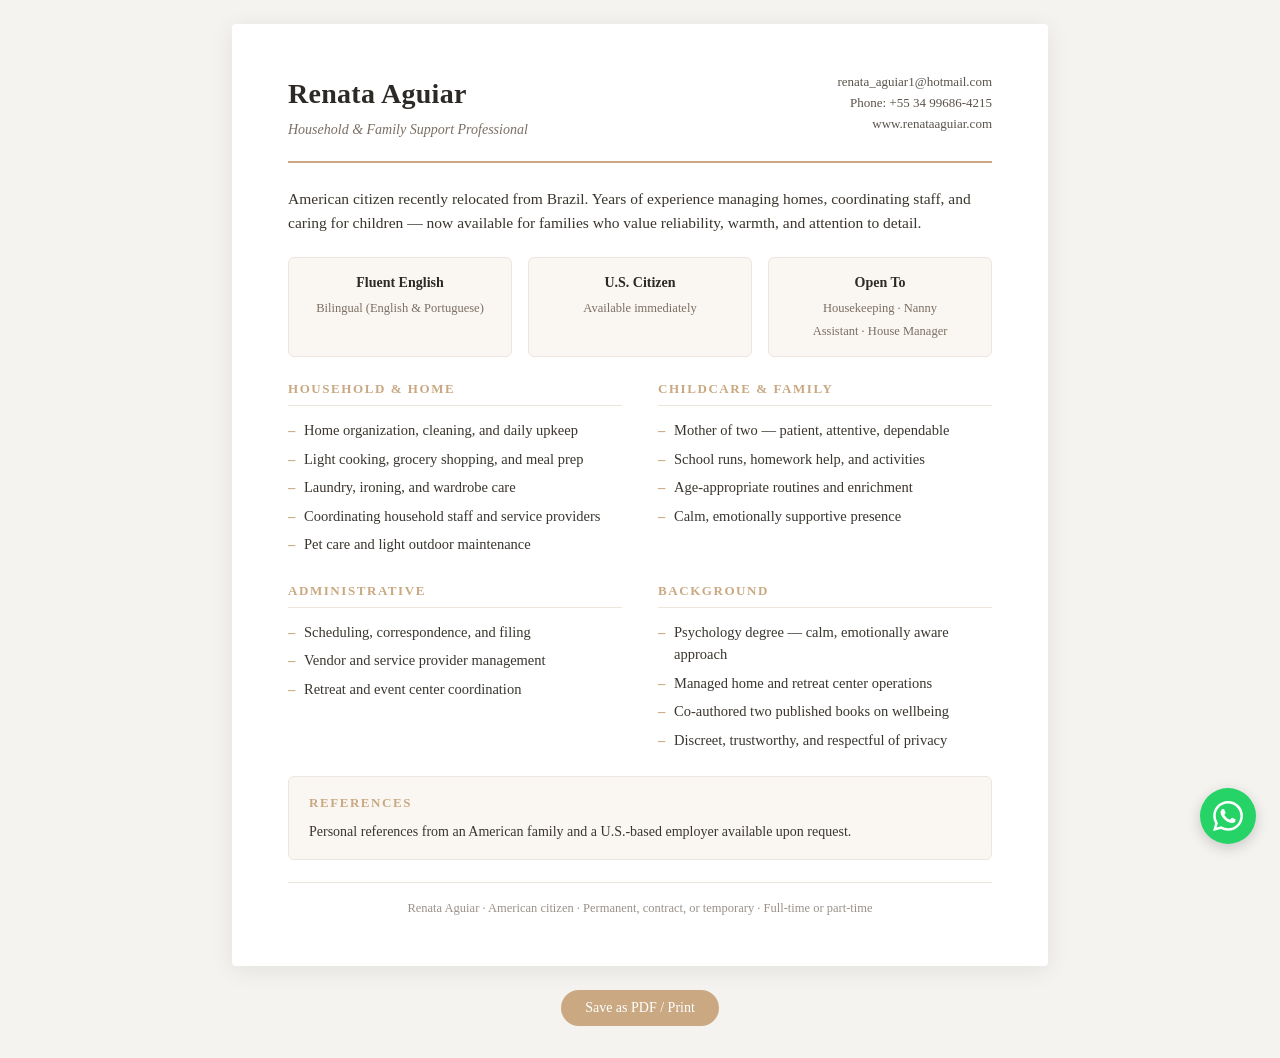
<file: hire.html>
<!DOCTYPE html>
<html lang="en">
  <head>
    <meta charset="UTF-8" />
    <meta name="viewport" content="width=device-width, initial-scale=1" />
    <title>Renata Aguiar – Household & Family Support Professional</title>
    <meta name="robots" content="noindex, nofollow" />
    <style>
      @page {
        size: letter;
        margin: 0.5in 0.6in;
      }

      *,
      *::before,
      *::after {
        box-sizing: border-box;
      }

      body {
        margin: 0;
        font-family: "Georgia", "Times New Roman", serif;
        color: #1e1d22;
        line-height: 1.55;
        font-size: 15px;
        background: #f5f3f0;
        -webkit-font-smoothing: antialiased;
      }

      .page {
        max-width: 8.5in;
        margin: 24px auto;
        background: #fff;
        padding: 48px 56px;
        box-shadow: 0 4px 24px rgba(0, 0, 0, 0.08);
        border-radius: 4px;
      }

      @media print {
        body {
          background: #fff;
        }
        .page {
          margin: 0;
          padding: 0;
          box-shadow: none;
          border-radius: 0;
        }
        .no-print {
          display: none !important;
        }
      }

      /* ── Header ─────────────────────────────── */

      .header {
        display: flex;
        justify-content: space-between;
        align-items: flex-start;
        padding-bottom: 20px;
        border-bottom: 2px solid #c9a882;
        margin-bottom: 24px;
      }

      .header-name {
        margin: 0;
        font-size: 28px;
        font-weight: 700;
        letter-spacing: 0.01em;
        color: #2c2926;
      }

      .header-tagline {
        margin: 4px 0 0;
        font-size: 14px;
        color: #7a6f63;
        font-style: italic;
      }

      .header-contact {
        text-align: right;
        font-size: 13px;
        color: #5a534b;
        line-height: 1.6;
      }

      .header-contact a {
        color: #5a534b;
        text-decoration: none;
      }

      /* ── Intro ──────────────────────────────── */

      .intro {
        font-size: 15.5px;
        color: #3a352f;
        margin: 0 0 22px;
        max-width: 100%;
      }

      /* ── Two-column layout ──────────────────── */

      .columns {
        display: grid;
        grid-template-columns: 1fr 1fr;
        gap: 28px 36px;
        margin-bottom: 22px;
      }

      .col-section h2 {
        font-size: 13px;
        text-transform: uppercase;
        letter-spacing: 0.12em;
        color: #c9a882;
        margin: 0 0 10px;
        font-weight: 700;
        border-bottom: 1px solid #ece6de;
        padding-bottom: 6px;
      }

      .col-section ul {
        margin: 0;
        padding: 0;
        list-style: none;
      }

      .col-section li {
        padding: 3px 0;
        font-size: 14.5px;
        position: relative;
        padding-left: 16px;
        color: #3a352f;
      }

      .col-section li::before {
        content: "–";
        position: absolute;
        left: 0;
        color: #c9a882;
        font-weight: 700;
      }

      /* ── Highlights ─────────────────────────── */

      .highlights {
        display: grid;
        grid-template-columns: repeat(3, 1fr);
        gap: 16px;
        margin-bottom: 22px;
      }

      .highlight-box {
        background: #faf7f3;
        border: 1px solid #ece6de;
        border-radius: 6px;
        padding: 14px 16px;
        text-align: center;
      }

      .highlight-box strong {
        display: block;
        font-size: 14px;
        color: #2c2926;
        margin-bottom: 2px;
      }

      .highlight-box span {
        font-size: 12.5px;
        color: #7a6f63;
      }

      /* ── References & footer ────────────────── */

      .references {
        background: #faf7f3;
        border: 1px solid #ece6de;
        border-radius: 6px;
        padding: 16px 20px;
        margin-bottom: 22px;
      }

      .references h2 {
        font-size: 13px;
        text-transform: uppercase;
        letter-spacing: 0.12em;
        color: #c9a882;
        margin: 0 0 8px;
        font-weight: 700;
      }

      .references p {
        margin: 0;
        font-size: 14px;
        color: #3a352f;
      }

      .footer-note {
        text-align: center;
        font-size: 12.5px;
        color: #9a9189;
        margin: 0;
        padding-top: 16px;
        border-top: 1px solid #ece6de;
      }

      /* ── Print button ───────────────────────── */

      .no-print {
        text-align: center;
        margin: 16px auto 32px;
      }

      .print-btn {
        display: inline-block;
        background: #c9a882;
        color: #fff;
        border: none;
        padding: 10px 24px;
        border-radius: 999px;
        font-size: 14px;
        font-family: inherit;
        cursor: pointer;
        text-decoration: none;
      }

      .print-btn:hover {
        filter: brightness(0.95);
      }

      .wa-fab {
        position: fixed;
        bottom: 24px;
        right: 24px;
        width: 56px;
        height: 56px;
        border-radius: 50%;
        background: #25d366;
        display: flex;
        align-items: center;
        justify-content: center;
        box-shadow: 0 4px 14px rgba(0, 0, 0, 0.18);
        transition: transform 0.15s;
        z-index: 100;
      }

      .wa-fab:hover {
        transform: scale(1.08);
      }

      .wa-fab svg {
        width: 30px;
        height: 30px;
        fill: #fff;
      }

      @media print {
        .wa-fab {
          display: none !important;
        }
      }

      /* ── Mobile ─────────────────────────────── */

      @media (max-width: 600px) {
        .page {
          padding: 28px 24px;
          margin: 12px;
        }
        .header {
          flex-direction: column;
          gap: 10px;
        }
        .header-contact {
          text-align: left;
        }
        .columns {
          grid-template-columns: 1fr;
          gap: 18px;
        }
        .highlights {
          grid-template-columns: 1fr;
        }
      }
    </style>
  </head>
  <body>
    <div class="page">
      <header class="header">
        <div>
          <h1 class="header-name">Renata Aguiar</h1>
          <p class="header-tagline">Household & Family Support Professional</p>
        </div>
        <div class="header-contact">
          <a href="mailto:renata_aguiar1@hotmail.com">renata_aguiar1@hotmail.com</a><br />
          <a href="tel:+5534996864215">Phone: +55 34 99686-4215</a><br />
          <a href="https://www.renataaguiar.com">www.renataaguiar.com</a>
        </div>
      </header>

      <p class="intro">
        American citizen recently relocated from Brazil. Years of experience
        managing homes, coordinating staff, and caring for children — now
        available for families who value reliability, warmth, and attention
        to detail.
      </p>

      <div class="highlights">
        <div class="highlight-box">
          <strong>Fluent English</strong>
          <span>Bilingual (English & Portuguese)</span>
        </div>
        <div class="highlight-box">
          <strong>U.S. Citizen</strong>
          <span>Available immediately</span>
        </div>
        <div class="highlight-box">
          <strong>Open To</strong>
          <span>Housekeeping · Nanny<br />Assistant · House Manager</span>
        </div>
      </div>

      <div class="columns">
        <div class="col-section">
          <h2>Household & Home</h2>
          <ul>
            <li>Home organization, cleaning, and daily upkeep</li>
            <li>Light cooking, grocery shopping, and meal prep</li>
            <li>Laundry, ironing, and wardrobe care</li>
            <li>Coordinating household staff and service providers</li>
            <li>Pet care and light outdoor maintenance</li>
          </ul>
        </div>
        <div class="col-section">
          <h2>Childcare & Family</h2>
          <ul>
            <li>Mother of two — patient, attentive, dependable</li>
            <li>School runs, homework help, and activities</li>
            <li>Age-appropriate routines and enrichment</li>
            <li>Calm, emotionally supportive presence</li>
          </ul>
        </div>
      </div>

      <div class="columns">
        <div class="col-section">
          <h2>Administrative</h2>
          <ul>
            <li>Scheduling, correspondence, and filing</li>
            <li>Vendor and service provider management</li>
            <li>Retreat and event center coordination</li>
          </ul>
        </div>
        <div class="col-section">
          <h2>Background</h2>
          <ul>
            <li>Psychology degree — calm, emotionally aware approach</li>
            <li>Managed home and retreat center operations</li>
            <li>Co-authored two published books on wellbeing</li>
            <li>Discreet, trustworthy, and respectful of privacy</li>
          </ul>
        </div>
      </div>

      <div class="references">
        <h2>References</h2>
        <p>
          Personal references from an American family and a U.S.-based employer
          available upon request.
        </p>
      </div>

      <p class="footer-note">
        Renata Aguiar · American citizen · Permanent, contract, or temporary · Full-time or part-time
      </p>
    </div>

    <div class="no-print">
      <button class="print-btn" onclick="window.print()">Save as PDF / Print</button>
    </div>

    <a class="wa-fab no-print" href="https://wa.me/5534996864215" target="_blank" rel="noopener noreferrer" aria-label="Message on WhatsApp">
      <svg viewBox="0 0 24 24" xmlns="http://www.w3.org/2000/svg"><path d="M17.472 14.382c-.297-.149-1.758-.867-2.03-.967-.273-.099-.471-.148-.67.15-.197.297-.767.966-.94 1.164-.173.199-.347.223-.644.075-.297-.15-1.255-.463-2.39-1.475-.883-.788-1.48-1.761-1.653-2.059-.173-.297-.018-.458.13-.606.134-.133.298-.347.446-.52.149-.174.198-.298.298-.497.099-.198.05-.371-.025-.52-.075-.149-.669-1.612-.916-2.207-.242-.579-.487-.5-.669-.51l-.57-.01c-.198 0-.52.074-.792.372-.272.297-1.04 1.016-1.04 2.479 0 1.462 1.065 2.875 1.213 3.074.149.198 2.096 3.2 5.077 4.487.709.306 1.262.489 1.694.625.712.227 1.36.195 1.871.118.571-.085 1.758-.719 2.006-1.413.248-.694.248-1.289.173-1.413-.074-.124-.272-.198-.57-.347m-5.421 7.403h-.004a9.87 9.87 0 01-5.031-1.378l-.361-.214-3.741.982.998-3.648-.235-.374a9.86 9.86 0 01-1.51-5.26c.001-5.45 4.436-9.884 9.888-9.884 2.64 0 5.122 1.03 6.988 2.898a9.825 9.825 0 012.893 6.994c-.003 5.45-4.437 9.884-9.885 9.884m8.413-18.297A11.815 11.815 0 0012.05 0C5.495 0 .16 5.335.157 11.892c0 2.096.547 4.142 1.588 5.945L.057 24l6.305-1.654a11.882 11.882 0 005.683 1.448h.005c6.554 0 11.89-5.335 11.893-11.893a11.821 11.821 0 00-3.48-8.413z"/></svg>
    </a>
  </body>
</html>
</file>
<file: styles.css>
:root {
  --bg: #faf8f6;
  --bg-alt: #ffffff;
  --accent: #c97b5a;
  --accent-soft: #f5e1d5;
  --accent-strong: #b0593a;
  --text-main: #1e1d22;
  --text-muted: #5d5a63;
  --border-subtle: rgba(0, 0, 0, 0.06);
  --radius-lg: 20px;
  --radius-md: 14px;
  --radius-pill: 999px;
  --header-height: 64px;
  --container-width: 1040px;
}

*,
*::before,
*::after {
  box-sizing: border-box;
}

html {
  scroll-behavior: smooth;
}

body {
  margin: 0;
  font-family: "Inter", system-ui, -apple-system, BlinkMacSystemFont, sans-serif;
  background: var(--bg);
  color: var(--text-main);
  line-height: 1.65;
  font-size: 16px;
  -webkit-font-smoothing: antialiased;
}

img {
  max-width: 100%;
  display: block;
}

a {
  color: inherit;
  text-decoration: none;
}

.container {
  width: 100%;
  max-width: var(--container-width);
  margin: 0 auto;
  padding: 0 20px;
}

/* ── Header ────────────────────────────────────────── */

.site-header {
  position: sticky;
  top: 0;
  z-index: 50;
  backdrop-filter: blur(14px);
  -webkit-backdrop-filter: blur(14px);
  background: rgba(250, 248, 246, 0.88);
  border-bottom: 1px solid rgba(0, 0, 0, 0.04);
}

.header-inner {
  display: flex;
  align-items: center;
  justify-content: space-between;
  height: var(--header-height);
  gap: 20px;
}

.logo {
  font-weight: 700;
  letter-spacing: 0.04em;
  text-transform: uppercase;
  font-size: 0.82rem;
}

.main-nav {
  display: flex;
  align-items: center;
  gap: 22px;
  font-size: 0.88rem;
  color: var(--text-muted);
}

.main-nav a {
  padding: 4px 0;
  position: relative;
  transition: color 0.15s;
}

.main-nav a:hover {
  color: var(--text-main);
}

.main-nav a::after {
  content: "";
  position: absolute;
  left: 0;
  bottom: -2px;
  width: 0;
  height: 2px;
  border-radius: 999px;
  background: var(--accent);
  transition: width 0.2s ease-out;
}

.main-nav a:hover::after,
.main-nav a:focus-visible::after {
  width: 100%;
}

.nav-cta {
  padding: 5px 14px !important;
  border-radius: var(--radius-pill);
  background: var(--accent);
  color: #fff !important;
  font-weight: 500;
}

.nav-cta::after {
  display: none !important;
}

.header-actions {
  display: flex;
  align-items: center;
  gap: 6px;
}

.lang-toggle {
  border-radius: var(--radius-pill);
  border: 1px solid transparent;
  background: transparent;
  font-size: 0.72rem;
  font-weight: 600;
  padding: 3px 9px;
  cursor: pointer;
  color: var(--text-muted);
  letter-spacing: 0.06em;
}

.lang-toggle.is-active {
  background: var(--accent-soft);
  color: var(--accent-strong);
}

.menu-toggle {
  display: none;
  flex-direction: column;
  gap: 4px;
  background: none;
  border: none;
  cursor: pointer;
  padding: 6px;
}

.menu-toggle span {
  display: block;
  width: 20px;
  height: 2px;
  background: var(--text-main);
  border-radius: 2px;
  transition: transform 0.2s, opacity 0.2s;
}

.menu-toggle.is-open span:nth-child(1) {
  transform: translateY(6px) rotate(45deg);
}

.menu-toggle.is-open span:nth-child(2) {
  opacity: 0;
}

.menu-toggle.is-open span:nth-child(3) {
  transform: translateY(-6px) rotate(-45deg);
}

/* ── Buttons ───────────────────────────────────────── */

.btn {
  display: inline-flex;
  align-items: center;
  justify-content: center;
  font-size: 0.92rem;
  font-weight: 500;
  padding: 11px 22px;
  border-radius: var(--radius-pill);
  border: none;
  cursor: pointer;
  transition: transform 0.12s, box-shadow 0.12s, filter 0.12s;
  text-decoration: none;
}

.btn.primary {
  background: var(--accent);
  color: #fff;
  box-shadow: 0 8px 24px rgba(185, 100, 65, 0.25);
}

.btn.ghost {
  background: var(--bg-alt);
  color: var(--text-main);
  border: 1px solid var(--border-subtle);
}

.btn:hover {
  transform: translateY(-1px);
  filter: brightness(1.05);
}

/* ── Hero ──────────────────────────────────────────── */

.hero {
  padding: 48px 0 56px;
}

.hero-inner {
  display: grid;
  grid-template-columns: 1.3fr 1fr;
  gap: 40px;
  align-items: center;
}

.hero h1 {
  font-size: clamp(2rem, 3.2vw, 2.8rem);
  line-height: 1.12;
  letter-spacing: -0.03em;
  margin: 0 0 16px;
  font-weight: 750;
}

.hero-subtitle {
  margin: 0 0 24px;
  color: var(--text-muted);
  font-size: 1.05rem;
  max-width: 32rem;
}

.hero-ctas {
  display: flex;
  flex-wrap: wrap;
  gap: 10px;
  margin-bottom: 20px;
}

.trust-badges {
  font-size: 0.8rem;
  color: var(--text-muted);
  display: flex;
  flex-wrap: wrap;
  gap: 6px;
  align-items: center;
}

.badge-sep {
  color: var(--accent);
}

.hero-photo {
  border-radius: 24px;
  overflow: hidden;
  box-shadow: 0 16px 40px rgba(20, 16, 30, 0.1);
  aspect-ratio: 4/5;
  margin: 0;
}

.hero-photo img {
  width: 100%;
  height: 100%;
  object-fit: cover;
}

/* ── Sections (shared) ─────────────────────────────── */

.section {
  padding: 52px 0;
}

.section-inner {
  background: var(--bg-alt);
  border-radius: var(--radius-lg);
  padding: 40px 36px;
  border: 1px solid rgba(0, 0, 0, 0.03);
}

.section-header {
  margin-bottom: 28px;
}

.section-header h2,
.section h2 {
  margin: 0 0 8px;
  font-size: 1.5rem;
  letter-spacing: -0.02em;
  font-weight: 700;
}

.section-header p {
  margin: 0;
  color: var(--text-muted);
}

/* ── Services ──────────────────────────────────────── */

.services-grid {
  display: grid;
  grid-template-columns: repeat(2, 1fr);
  gap: 16px;
}

.card {
  padding: 22px 20px;
  border-radius: var(--radius-md);
  background: var(--bg);
  border: 1px solid var(--border-subtle);
  display: flex;
  flex-direction: column;
  transition: box-shadow 0.2s, transform 0.2s;
}

.card:hover {
  box-shadow: 0 8px 24px rgba(20, 16, 30, 0.07);
  transform: translateY(-2px);
}

.card h3 {
  margin: 0 0 8px;
  font-size: 1.05rem;
  font-weight: 650;
}

.card-lead {
  margin: 0 0 auto;
  font-size: 0.9rem;
  color: var(--text-muted);
  line-height: 1.5;
  padding-bottom: 12px;
}

.card-cta {
  font-size: 0.85rem;
  font-weight: 600;
  color: var(--accent-strong);
  padding-top: 8px;
  border-top: 1px solid rgba(0, 0, 0, 0.04);
  transition: color 0.15s;
}

.card-cta:hover {
  color: var(--accent);
}

.card-note {
  margin: 8px 0 0;
  font-size: 0.76rem;
  color: var(--text-muted);
}

/* ── Speaking ──────────────────────────────────────── */

.speaking-inner {
  display: grid;
  grid-template-columns: 1fr 1.3fr;
  gap: 36px;
  align-items: center;
}

.speaking-media figure {
  margin: 0;
  border-radius: var(--radius-lg);
  overflow: hidden;
  box-shadow: 0 12px 32px rgba(20, 16, 30, 0.08);
}

.speaking-copy h2 {
  margin-bottom: 10px;
}

.speaking-copy > p {
  margin: 0 0 14px;
  color: var(--text-muted);
}

.topic-list {
  list-style: none;
  padding: 0;
  margin: 0 0 16px;
}

.topic-list li {
  padding: 10px 0;
  border-bottom: 1px solid rgba(0, 0, 0, 0.04);
  font-size: 0.94rem;
  font-weight: 500;
  position: relative;
  padding-left: 18px;
}

.topic-list li::before {
  content: "";
  position: absolute;
  left: 0;
  top: 50%;
  transform: translateY(-50%);
  width: 8px;
  height: 8px;
  border-radius: 50%;
  background: var(--accent-soft);
  border: 2px solid var(--accent);
}

.speaking-prompt {
  margin: 0 0 14px;
  font-size: 0.88rem;
  color: var(--text-muted);
}

/* ── Books ─────────────────────────────────────────── */

.books-inner {
  display: grid;
  grid-template-columns: 1.15fr 0.85fr;
  gap: 32px;
  align-items: center;
}

.books-media figure {
  margin: 0;
  border-radius: var(--radius-lg);
  overflow: hidden;
  box-shadow: 0 12px 32px rgba(20, 16, 30, 0.08);
}

.books-list {
  display: flex;
  flex-direction: column;
  gap: 14px;
}

.books-list h2 {
  margin-bottom: 4px;
}

.book-card {
  padding: 16px 18px;
  border-radius: var(--radius-md);
  border: 1px solid var(--border-subtle);
  background: var(--bg);
}

.book-name {
  margin: 0 0 2px;
  font-size: 1.1rem;
  font-weight: 700;
}

.book-tagline {
  margin: 0 0 4px;
  font-size: 0.87rem;
  color: var(--text-muted);
  font-style: italic;
}

.book-meta {
  margin: 0;
  font-size: 0.8rem;
  color: var(--accent-strong);
}

/* ── About ─────────────────────────────────────────── */

.about-inner {
  display: grid;
  grid-template-columns: 0.9fr 1.1fr;
  gap: 32px;
  align-items: center;
}

.about-media figure {
  margin: 0;
  border-radius: 22px;
  overflow: hidden;
  box-shadow: 0 12px 32px rgba(20, 16, 30, 0.08);
}

.about-copy h2 {
  margin-bottom: 12px;
}

.about-copy p {
  margin: 0 0 10px;
  color: var(--text-muted);
  font-size: 0.95rem;
}

.about-disclaimer {
  margin-top: 12px !important;
  font-size: 0.82rem !important;
  padding: 10px 12px;
  border-radius: var(--radius-md);
  background: #fef7f2;
  border: 1px dashed rgba(0, 0, 0, 0.06);
}

/* ── Testimonials ──────────────────────────────────── */

.testimonials .section-inner {
  text-align: center;
}

.testimonials h2 {
  margin-bottom: 24px;
}

.testimonials-grid {
  display: grid;
  grid-template-columns: repeat(3, 1fr);
  gap: 16px;
  text-align: left;
}

.testimonial {
  margin: 0;
  padding: 20px;
  border-radius: var(--radius-md);
  background: var(--bg);
  border: 1px solid var(--border-subtle);
}

.testimonial blockquote {
  margin: 0 0 10px;
  font-size: 0.92rem;
  line-height: 1.55;
}

.testimonial figcaption {
  font-size: 0.78rem;
  color: var(--accent-strong);
  font-weight: 600;
}

/* ── Contact ───────────────────────────────────────── */

.contact .section-inner {
  padding: 40px 36px;
}

.contact-header {
  text-align: center;
  max-width: 28rem;
  margin: 0 auto 28px;
}

.contact-header h2 {
  margin-bottom: 8px;
}

.contact-header p {
  margin: 0;
  color: var(--text-muted);
  font-size: 0.95rem;
}

.contact-channels {
  display: flex;
  gap: 12px;
  justify-content: center;
  margin-bottom: 28px;
}

.channel-btn {
  flex: 1;
  max-width: 220px;
  padding: 14px 16px;
  border-radius: var(--radius-md);
  background: var(--bg);
  border: 1px solid var(--border-subtle);
  text-align: center;
  transition: box-shadow 0.2s, transform 0.2s;
}

.channel-btn:hover {
  box-shadow: 0 6px 18px rgba(20, 16, 30, 0.06);
  transform: translateY(-1px);
}

.channel-btn strong {
  display: block;
  font-size: 0.82rem;
  letter-spacing: 0.08em;
  text-transform: uppercase;
  color: var(--text-muted);
  margin-bottom: 2px;
}

.channel-btn span {
  font-size: 0.88rem;
  color: var(--accent-strong);
  font-weight: 500;
}

.contact-grid {
  display: grid;
  grid-template-columns: 1fr 1fr;
  gap: 20px;
}

.highlight-offer {
  padding: 24px;
  border-radius: var(--radius-md);
  background: linear-gradient(135deg, #f8e8de, #fdeef3);
  border: 1px solid rgba(0, 0, 0, 0.03);
  display: flex;
  flex-direction: column;
}

.highlight-offer h3 {
  margin: 0 0 8px;
  font-size: 1.1rem;
  font-weight: 650;
}

.highlight-offer p {
  margin: 0 0 16px;
  font-size: 0.92rem;
  color: #5a4742;
  flex: 1;
}

.contact-form-wrapper {
  padding: 24px;
  border-radius: var(--radius-md);
  background: var(--bg);
  border: 1px solid var(--border-subtle);
}

.contact-form-wrapper h3 {
  margin: 0 0 12px;
  font-size: 1rem;
  font-weight: 600;
}

.contact-form {
  display: flex;
  flex-direction: column;
  gap: 8px;
}

.contact-form input,
.contact-form select,
.contact-form textarea {
  border-radius: 10px;
  border: 1px solid rgba(0, 0, 0, 0.08);
  padding: 10px 12px;
  font: inherit;
  font-size: 0.9rem;
  resize: vertical;
  background: var(--bg-alt);
}

.contact-form input::placeholder,
.contact-form textarea::placeholder {
  color: #a8a4ac;
}

.contact-form input:focus-visible,
.contact-form select:focus-visible,
.contact-form textarea:focus-visible {
  outline: 2px solid var(--accent-soft);
  border-color: var(--accent);
}

/* ── Footer ────────────────────────────────────────── */

.site-footer {
  padding: 24px 0 28px;
  text-align: center;
  font-size: 0.78rem;
  color: var(--text-muted);
}

.footer-inner {
  display: flex;
  flex-direction: column;
  gap: 4px;
  align-items: center;
}

.footer-disclaimer {
  margin: 0;
  font-size: 0.72rem;
}

/* ── Responsive ────────────────────────────────────── */

@media (max-width: 900px) {
  .hero-inner,
  .about-inner,
  .books-inner,
  .speaking-inner {
    grid-template-columns: 1fr;
  }

  .hero {
    padding: 32px 0 40px;
  }

  .hero-photo {
    max-width: 300px;
    margin: 0 auto;
  }

  .section-inner {
    padding: 28px 22px;
  }

  .contact-grid {
    grid-template-columns: 1fr;
  }
}

@media (max-width: 768px) {
  .main-nav {
    display: none;
    position: fixed;
    top: var(--header-height);
    left: 0;
    right: 0;
    background: rgba(250, 248, 246, 0.97);
    backdrop-filter: blur(14px);
    -webkit-backdrop-filter: blur(14px);
    flex-direction: column;
    padding: 20px;
    gap: 16px;
    border-bottom: 1px solid var(--border-subtle);
    z-index: 49;
    font-size: 1rem;
  }

  .main-nav.is-open {
    display: flex;
  }

  .menu-toggle {
    display: flex;
  }

  .services-grid {
    grid-template-columns: 1fr;
  }

  .testimonials-grid {
    grid-template-columns: 1fr;
  }

  .contact-channels {
    flex-direction: column;
    align-items: stretch;
  }

  .channel-btn {
    max-width: none;
  }
}

@media (max-width: 480px) {
  body {
    font-size: 15px;
  }

  .section {
    padding: 36px 0;
  }

  .hero h1 {
    font-size: 1.75rem;
  }

  .section-inner {
    padding: 22px 16px;
  }
}
</file>
<file: learn/courses.css>
/* ══════════════════════════════════════════════════════
   COURSES — Shared Styles for Course Player Pages
   Extends the main site design system (styles.css)
   ══════════════════════════════════════════════════════ */

:root {
  --sidebar-width: 280px;
  --content-max: 720px;
  --topbar-height: 56px;

  /* Callout colors */
  --callout-case: #f5e1d5;
  --callout-case-border: #c97b5a;
  --callout-exercise: #e8f5e9;
  --callout-exercise-border: #4caf50;
  --callout-tip: #fff8e1;
  --callout-tip-border: #ff9800;
  --callout-homework: #f3e5f5;
  --callout-homework-border: #9c27b0;
  --callout-warning: #fce4ec;
  --callout-warning-border: #e91e63;
  --callout-key: #f5e1d5;
  --callout-key-border: #c97b5a;

  /* Quiz */
  --quiz-correct: #4caf50;
  --quiz-incorrect: #e53935;
}

/* ── Language Toggle ─────────────────────────────────── */

[data-lang]:not(.lang-toggle-btn) { display: none; }
[data-lang="en"]:not(.lang-toggle-btn) { display: revert; }

.lang-pt [data-lang="en"]:not(.lang-toggle-btn) { display: none; }
.lang-pt [data-lang="pt"]:not(.lang-toggle-btn) { display: revert; }

.lang-toggle {
  display: inline-flex;
  align-items: center;
  gap: 0;
  border-radius: 999px;
  border: 1px solid rgba(0, 0, 0, 0.1);
  overflow: hidden;
  flex-shrink: 0;
  font-size: 0.72rem;
  font-weight: 600;
  margin-right: 4px;
}

.lang-toggle-btn {
  padding: 4px 10px;
  border: none;
  background: none;
  cursor: pointer;
  font-family: inherit;
  font-size: inherit;
  font-weight: inherit;
  color: var(--text-muted);
  transition: background 0.15s, color 0.15s;
}

.lang-toggle-btn.is-active {
  background: var(--accent);
  color: #fff;
}

.lang-toggle-btn:hover:not(.is-active) {
  background: rgba(0, 0, 0, 0.04);
}

/* ── Reset for course pages ──────────────────────────── */

.course-page {
  margin: 0;
  font-family: "Inter", system-ui, -apple-system, BlinkMacSystemFont, sans-serif;
  background: var(--bg, #faf8f6);
  color: var(--text-main, #1e1d22);
  line-height: 1.65;
  font-size: 16px;
  -webkit-font-smoothing: antialiased;
}

.course-page * { box-sizing: border-box; }
.course-page img { max-width: 100%; display: block; }
.course-page a { color: inherit; text-decoration: none; }

/* ── Top Bar ─────────────────────────────────────────── */

.course-topbar {
  position: fixed;
  top: 0;
  left: 0;
  right: 0;
  z-index: 100;
  height: var(--topbar-height);
  background: rgba(250, 248, 246, 0.92);
  backdrop-filter: blur(14px);
  -webkit-backdrop-filter: blur(14px);
  border-bottom: 1px solid rgba(0, 0, 0, 0.06);
  display: flex;
  align-items: center;
  padding: 0 20px;
  gap: 16px;
}

.topbar-hamburger {
  display: none;
  background: none;
  border: none;
  cursor: pointer;
  padding: 6px;
  flex-shrink: 0;
}

.topbar-hamburger span {
  display: block;
  width: 20px;
  height: 2px;
  background: var(--text-main);
  border-radius: 2px;
  margin: 4px 0;
  transition: transform 0.2s, opacity 0.2s;
}

.topbar-hamburger.is-open span:nth-child(1) { transform: translateY(6px) rotate(45deg); }
.topbar-hamburger.is-open span:nth-child(2) { opacity: 0; }
.topbar-hamburger.is-open span:nth-child(3) { transform: translateY(-6px) rotate(-45deg); }

.topbar-title {
  font-weight: 700;
  font-size: 0.92rem;
  letter-spacing: -0.01em;
  white-space: nowrap;
  overflow: hidden;
  text-overflow: ellipsis;
  flex: 1;
}

.topbar-title a {
  color: var(--accent, #c97b5a);
  font-weight: 600;
}

.topbar-progress {
  display: flex;
  align-items: center;
  gap: 8px;
  font-size: 0.78rem;
  color: var(--text-muted, #5d5a63);
  flex-shrink: 0;
}

.topbar-progress-bar {
  width: 100px;
  height: 4px;
  background: rgba(0, 0, 0, 0.06);
  border-radius: 999px;
  overflow: hidden;
}

.topbar-progress-fill {
  height: 100%;
  background: var(--accent, #c97b5a);
  border-radius: 999px;
  transition: width 0.3s ease;
}

/* ── Layout ──────────────────────────────────────────── */

.course-layout {
  display: flex;
  min-height: 100vh;
  padding-top: var(--topbar-height);
}

/* ── Sidebar ─────────────────────────────────────────── */

.course-sidebar {
  width: var(--sidebar-width);
  flex-shrink: 0;
  background: var(--bg-alt, #ffffff);
  border-right: 1px solid rgba(0, 0, 0, 0.06);
  position: fixed;
  top: var(--topbar-height);
  left: 0;
  bottom: 0;
  overflow-y: auto;
  z-index: 90;
  padding: 20px 0;
  transition: transform 0.25s ease;
}

.sidebar-section {
  padding: 0 16px;
  margin-bottom: 8px;
}

.sidebar-section-label {
  font-size: 0.68rem;
  font-weight: 700;
  letter-spacing: 0.1em;
  text-transform: uppercase;
  color: var(--text-muted);
  padding: 8px 0;
  margin: 0;
}

.sidebar-item {
  display: flex;
  align-items: flex-start;
  gap: 10px;
  padding: 10px 12px;
  border-radius: 10px;
  cursor: pointer;
  font-size: 0.85rem;
  color: var(--text-muted);
  transition: background 0.15s, color 0.15s;
  border: none;
  background: none;
  width: 100%;
  text-align: left;
  font-family: inherit;
  line-height: 1.4;
}

.sidebar-item:hover {
  background: rgba(0, 0, 0, 0.03);
  color: var(--text-main);
}

.sidebar-item.is-active {
  background: var(--accent-soft, #f5e1d5);
  color: var(--accent-strong, #b0593a);
  font-weight: 600;
}

.sidebar-item.is-completed {
  color: var(--text-muted);
}

.sidebar-check {
  width: 18px;
  height: 18px;
  border-radius: 50%;
  border: 2px solid rgba(0, 0, 0, 0.15);
  flex-shrink: 0;
  display: flex;
  align-items: center;
  justify-content: center;
  margin-top: 1px;
  font-size: 0.65rem;
  transition: background 0.15s, border-color 0.15s;
}

.sidebar-item.is-active .sidebar-check {
  border-color: var(--accent);
  background: var(--accent);
  color: #fff;
}

.sidebar-item.is-completed .sidebar-check {
  border-color: var(--quiz-correct);
  background: var(--quiz-correct);
  color: #fff;
}

.sidebar-item-text {
  flex: 1;
}

/* ── Main Content Area ───────────────────────────────── */

.course-main {
  flex: 1;
  margin-left: var(--sidebar-width);
  padding: 40px 40px 100px;
  display: flex;
  justify-content: center;
}

.course-content {
  max-width: var(--content-max);
  width: 100%;
}

/* ── Module/Lesson Sections ──────────────────────────── */

.module-section {
  display: none;
}

.module-section.is-active {
  display: block;
}

.module-header {
  margin-bottom: 32px;
  padding-bottom: 20px;
  border-bottom: 1px solid rgba(0, 0, 0, 0.06);
}

.module-label {
  font-size: 0.75rem;
  font-weight: 700;
  letter-spacing: 0.1em;
  text-transform: uppercase;
  color: var(--accent);
  margin: 0 0 6px;
}

.module-title {
  font-size: 1.75rem;
  font-weight: 750;
  line-height: 1.15;
  letter-spacing: -0.02em;
  margin: 0 0 10px;
}

.module-objective {
  font-size: 0.95rem;
  color: var(--text-muted);
  margin: 0;
  line-height: 1.55;
}

/* ── Typography within content ───────────────────────── */

.course-content h2 {
  font-size: 1.35rem;
  font-weight: 700;
  margin: 40px 0 12px;
  letter-spacing: -0.01em;
}

.course-content h3 {
  font-size: 1.1rem;
  font-weight: 650;
  margin: 28px 0 10px;
}

.course-content h4 {
  font-size: 0.95rem;
  font-weight: 650;
  margin: 20px 0 8px;
  text-transform: uppercase;
  letter-spacing: 0.04em;
  color: var(--text-muted);
}

.course-content p {
  margin: 0 0 16px;
  font-size: 0.95rem;
  line-height: 1.7;
}

.course-content ul, .course-content ol {
  margin: 0 0 16px;
  padding-left: 24px;
}

.course-content li {
  margin-bottom: 6px;
  font-size: 0.95rem;
  line-height: 1.6;
}

.course-content strong {
  font-weight: 650;
}

.course-content blockquote {
  margin: 16px 0;
  padding: 12px 20px;
  border-left: 3px solid var(--accent);
  background: rgba(201, 123, 90, 0.06);
  border-radius: 0 10px 10px 0;
  font-style: italic;
  color: var(--text-muted);
}

.course-content hr {
  border: none;
  height: 1px;
  background: rgba(0, 0, 0, 0.06);
  margin: 32px 0;
}

/* ── Callout Boxes ───────────────────────────────────── */

.callout {
  border-radius: 14px;
  padding: 20px 22px;
  margin: 24px 0;
  border: 1px solid;
  position: relative;
}

.callout-label {
  display: inline-flex;
  align-items: center;
  gap: 6px;
  font-size: 0.75rem;
  font-weight: 700;
  letter-spacing: 0.06em;
  text-transform: uppercase;
  margin-bottom: 10px;
}

.callout-title {
  font-size: 1rem;
  font-weight: 650;
  margin: 0 0 8px;
}

.callout p, .callout li {
  font-size: 0.9rem;
}

/* Case Study */
.callout-case {
  background: var(--callout-case);
  border-color: rgba(201, 123, 90, 0.2);
}
.callout-case .callout-label { color: var(--callout-case-border); }

/* Exercise */
.callout-exercise {
  background: var(--callout-exercise);
  border-color: rgba(76, 175, 80, 0.2);
}
.callout-exercise .callout-label { color: var(--callout-exercise-border); }

/* Pro Tip */
.callout-tip {
  background: var(--callout-tip);
  border-color: rgba(255, 152, 0, 0.2);
}
.callout-tip .callout-label { color: var(--callout-tip-border); }

/* Homework */
.callout-homework {
  background: var(--callout-homework);
  border-color: rgba(156, 39, 176, 0.2);
}
.callout-homework .callout-label { color: var(--callout-homework-border); }

/* Warning / Safety */
.callout-warning {
  background: var(--callout-warning);
  border-color: rgba(233, 30, 99, 0.2);
}
.callout-warning .callout-label { color: var(--callout-warning-border); }

/* Key Concept */
.callout-key {
  background: rgba(245, 225, 213, 0.4);
  border-color: transparent;
  border-left: 4px solid var(--callout-key-border);
  border-radius: 0 14px 14px 0;
}
.callout-key .callout-label { color: var(--callout-key-border); }

/* ── Video Placeholder ───────────────────────────────── */

.video-placeholder {
  position: relative;
  border-radius: 14px;
  overflow: hidden;
  margin: 24px 0;
  background: linear-gradient(135deg, var(--accent, #c97b5a), var(--accent-strong, #b0593a));
  aspect-ratio: 16 / 9;
  display: flex;
  flex-direction: column;
  align-items: center;
  justify-content: center;
  color: #fff;
  text-align: center;
  padding: 24px;
}

.video-play-icon {
  width: 60px;
  height: 60px;
  border-radius: 50%;
  background: rgba(255, 255, 255, 0.2);
  display: flex;
  align-items: center;
  justify-content: center;
  margin-bottom: 14px;
  backdrop-filter: blur(6px);
}

.video-play-icon svg {
  width: 24px;
  height: 24px;
  fill: #fff;
  margin-left: 3px;
}

.video-title {
  font-size: 1.05rem;
  font-weight: 650;
  margin-bottom: 6px;
  line-height: 1.3;
}

.video-duration {
  font-size: 0.75rem;
  font-weight: 600;
  background: rgba(255, 255, 255, 0.2);
  padding: 3px 10px;
  border-radius: 999px;
  margin-top: 6px;
}

.video-badge {
  position: absolute;
  top: 12px;
  right: 12px;
  background: rgba(0, 0, 0, 0.35);
  color: #fff;
  font-size: 0.65rem;
  font-weight: 700;
  letter-spacing: 0.1em;
  text-transform: uppercase;
  padding: 4px 10px;
  border-radius: 999px;
  backdrop-filter: blur(4px);
}

.video-outline {
  text-align: left;
  font-size: 0.82rem;
  margin-top: 10px;
  line-height: 1.5;
  opacity: 0.9;
}

.video-outline ul {
  list-style: none;
  padding: 0;
  margin: 0;
}

.video-outline li::before {
  content: "▸ ";
  opacity: 0.7;
}

/* AI Prompt (collapsible) */
.video-prompt {
  margin: -8px 0 24px;
  background: var(--bg-alt, #fff);
  border: 1px solid rgba(0, 0, 0, 0.06);
  border-radius: 0 0 14px 14px;
  overflow: hidden;
  display: none; /* Hidden from students — only visible with ?admin in URL */
}

.is-admin .video-prompt {
  display: block;
}

.video-prompt summary {
  padding: 10px 16px;
  font-size: 0.78rem;
  font-weight: 600;
  color: var(--text-muted);
  cursor: pointer;
  user-select: none;
  list-style: none;
}

.video-prompt summary::before {
  content: "▶ ";
  font-size: 0.65rem;
}

.video-prompt[open] summary::before {
  content: "▼ ";
}

.video-prompt summary::-webkit-details-marker { display: none; }

.video-prompt-content {
  padding: 0 16px 14px;
  font-size: 0.82rem;
  color: var(--text-muted);
  line-height: 1.6;
}

.video-prompt-content p { font-size: 0.82rem; }
.video-prompt-content strong { color: var(--text-main); }

/* ── Tapping Points Table ────────────────────────────── */

.tapping-table {
  width: 100%;
  border-collapse: collapse;
  margin: 16px 0 24px;
  font-size: 0.85rem;
}

.tapping-table th {
  text-align: left;
  font-weight: 700;
  font-size: 0.72rem;
  letter-spacing: 0.08em;
  text-transform: uppercase;
  color: var(--text-muted);
  padding: 8px 12px;
  border-bottom: 2px solid rgba(0, 0, 0, 0.08);
}

.tapping-table td {
  padding: 10px 12px;
  border-bottom: 1px solid rgba(0, 0, 0, 0.04);
  vertical-align: top;
}

.tapping-table tr:hover td {
  background: rgba(0, 0, 0, 0.015);
}

.tapping-table .point-code {
  font-weight: 700;
  color: var(--accent);
  font-size: 0.82rem;
}

/* ── Algorithm Cards ─────────────────────────────────── */

.algorithm-card {
  background: var(--bg-alt);
  border: 1px solid rgba(0, 0, 0, 0.06);
  border-radius: 14px;
  padding: 18px 20px;
  margin: 12px 0;
}

.algorithm-card-header {
  display: flex;
  align-items: center;
  gap: 10px;
  margin-bottom: 8px;
}

.algorithm-condition {
  font-weight: 700;
  font-size: 0.95rem;
}

.algorithm-sequence {
  font-family: "SF Mono", "Fira Code", "Consolas", monospace;
  font-size: 0.85rem;
  background: rgba(201, 123, 90, 0.08);
  padding: 8px 14px;
  border-radius: 8px;
  margin: 8px 0;
  color: var(--accent-strong);
  font-weight: 500;
}

.algorithm-note {
  font-size: 0.82rem;
  color: var(--text-muted);
  margin: 6px 0 0;
}

/* ── Quiz Component ──────────────────────────────────── */

.quiz-section {
  background: var(--bg-alt);
  border: 1px solid rgba(0, 0, 0, 0.06);
  border-radius: 14px;
  padding: 24px;
  margin: 32px 0;
}

.quiz-title {
  font-size: 1rem;
  font-weight: 700;
  margin: 0 0 4px;
}

.quiz-subtitle {
  font-size: 0.82rem;
  color: var(--text-muted);
  margin: 0 0 20px;
}

.quiz-question {
  margin-bottom: 20px;
  padding-bottom: 20px;
  border-bottom: 1px solid rgba(0, 0, 0, 0.04);
}

.quiz-question:last-of-type {
  border-bottom: none;
  margin-bottom: 0;
  padding-bottom: 0;
}

.quiz-q-text {
  font-size: 0.92rem;
  font-weight: 600;
  margin: 0 0 12px;
  line-height: 1.5;
}

.quiz-q-number {
  color: var(--accent);
  margin-right: 4px;
}

.quiz-options {
  display: flex;
  flex-direction: column;
  gap: 6px;
}

.quiz-option {
  display: flex;
  align-items: flex-start;
  gap: 10px;
  padding: 10px 14px;
  border-radius: 10px;
  border: 1px solid rgba(0, 0, 0, 0.08);
  cursor: pointer;
  font-size: 0.88rem;
  line-height: 1.5;
  transition: background 0.12s, border-color 0.12s;
  background: var(--bg);
}

.quiz-option:hover {
  background: rgba(0, 0, 0, 0.02);
  border-color: rgba(0, 0, 0, 0.12);
}

.quiz-option.is-selected {
  border-color: var(--accent);
  background: var(--accent-soft);
}

.quiz-option.is-correct {
  border-color: var(--quiz-correct);
  background: rgba(76, 175, 80, 0.08);
}

.quiz-option.is-incorrect {
  border-color: var(--quiz-incorrect);
  background: rgba(229, 57, 53, 0.06);
}

.quiz-radio {
  width: 18px;
  height: 18px;
  border-radius: 50%;
  border: 2px solid rgba(0, 0, 0, 0.2);
  flex-shrink: 0;
  margin-top: 2px;
  display: flex;
  align-items: center;
  justify-content: center;
  transition: border-color 0.12s, background 0.12s;
}

.quiz-option.is-selected .quiz-radio {
  border-color: var(--accent);
  background: var(--accent);
}

.quiz-option.is-correct .quiz-radio {
  border-color: var(--quiz-correct);
  background: var(--quiz-correct);
}

.quiz-option.is-incorrect .quiz-radio {
  border-color: var(--quiz-incorrect);
  background: var(--quiz-incorrect);
}

.quiz-feedback {
  display: none;
  font-size: 0.82rem;
  padding: 10px 14px;
  border-radius: 8px;
  margin-top: 8px;
  line-height: 1.5;
}

.quiz-feedback.is-visible { display: block; }
.quiz-feedback.is-correct { background: rgba(76, 175, 80, 0.08); color: #2e7d32; }
.quiz-feedback.is-incorrect { background: rgba(229, 57, 53, 0.06); color: #c62828; }

.quiz-submit {
  display: inline-flex;
  align-items: center;
  justify-content: center;
  font-size: 0.88rem;
  font-weight: 600;
  padding: 10px 24px;
  border-radius: 999px;
  border: none;
  cursor: pointer;
  background: var(--accent);
  color: #fff;
  margin-top: 16px;
  transition: transform 0.12s, filter 0.12s;
}

.quiz-submit:hover {
  transform: translateY(-1px);
  filter: brightness(1.05);
}

.quiz-score {
  display: none;
  text-align: center;
  padding: 16px;
  margin-top: 16px;
  border-radius: 12px;
  background: var(--accent-soft);
  font-weight: 600;
  font-size: 0.95rem;
}

.quiz-score.is-visible { display: block; }

/* ── Downloadable Resources ──────────────────────────── */

.resources-list {
  display: flex;
  flex-direction: column;
  gap: 8px;
  margin: 16px 0 24px;
}

.resource-item {
  display: flex;
  align-items: center;
  gap: 10px;
  padding: 12px 16px;
  border-radius: 10px;
  background: var(--bg-alt);
  border: 1px solid rgba(0, 0, 0, 0.06);
  font-size: 0.88rem;
  color: var(--accent-strong);
  font-weight: 500;
  cursor: pointer;
  transition: box-shadow 0.15s, transform 0.12s;
}

.resource-item:hover {
  box-shadow: 0 4px 12px rgba(0, 0, 0, 0.06);
  transform: translateY(-1px);
}

.resource-icon {
  font-size: 1.1rem;
}

.resource-badge {
  margin-left: auto;
  font-size: 0.68rem;
  font-weight: 700;
  color: var(--text-muted);
  text-transform: uppercase;
  letter-spacing: 0.06em;
}

/* ── Access Gate Overlay ─────────────────────────────── */

.access-gate {
  display: none;
  position: fixed;
  inset: 0;
  z-index: 500;
  background: rgba(250, 248, 246, 0.96);
  backdrop-filter: blur(20px);
  -webkit-backdrop-filter: blur(20px);
  align-items: center;
  justify-content: center;
  padding: 24px;
}

.access-gate.is-visible { display: flex; }

.access-gate-card {
  max-width: 480px;
  width: 100%;
  background: var(--bg-alt);
  border-radius: 20px;
  padding: 40px 36px;
  box-shadow: 0 20px 60px rgba(20, 16, 30, 0.12);
  text-align: center;
}

.access-gate-icon {
  font-size: 2.5rem;
  margin-bottom: 16px;
}

.access-gate-title {
  font-size: 1.35rem;
  font-weight: 750;
  margin: 0 0 8px;
  letter-spacing: -0.02em;
}

.access-gate-text {
  font-size: 0.92rem;
  color: var(--text-muted);
  margin: 0 0 24px;
  line-height: 1.55;
}

.access-gate-price {
  font-size: 2rem;
  font-weight: 800;
  color: var(--accent-strong);
  margin: 0 0 4px;
}

.access-gate-plan {
  font-size: 0.82rem;
  color: var(--text-muted);
  margin: 0 0 20px;
}

.access-gate-cta {
  display: inline-flex;
  align-items: center;
  justify-content: center;
  font-size: 1rem;
  font-weight: 600;
  padding: 14px 32px;
  border-radius: 999px;
  background: var(--accent);
  color: #fff;
  box-shadow: 0 8px 24px rgba(185, 100, 65, 0.25);
  text-decoration: none;
  transition: transform 0.12s, filter 0.12s;
}

.access-gate-cta:hover {
  transform: translateY(-2px);
  filter: brightness(1.05);
}

.access-gate-form {
  display: flex;
  flex-direction: column;
  align-items: center;
  gap: 12px;
  width: 100%;
}

.access-gate-password {
  width: 100%;
  max-width: 280px;
  padding: 12px 16px;
  border: 1px solid rgba(0, 0, 0, 0.12);
  border-radius: 10px;
  font-family: inherit;
  font-size: 1rem;
  text-align: center;
  outline: none;
  transition: border-color 0.2s;
}

.access-gate-password:focus {
  border-color: var(--accent);
}

.access-gate-error {
  font-size: 0.82rem;
  color: var(--quiz-incorrect, #e53935);
  margin: 0;
  min-height: 1.2em;
  display: none;
}

.access-gate-error.is-visible {
  display: block;
}

.access-gate-home {
  display: block;
  margin-top: 16px;
  font-size: 0.82rem;
  color: var(--text-muted);
}

/* ── Step System (sub-sections within a module) ──────── */

.module-step {
  display: none;
  animation: fadeIn 0.3s ease;
}

.module-step.is-active {
  display: block;
}

/* Step indicator pills */
.step-indicator {
  display: flex;
  align-items: center;
  justify-content: center;
  gap: 6px;
  margin-bottom: 28px;
  flex-wrap: wrap;
}

.step-dot {
  display: inline-flex;
  align-items: center;
  gap: 5px;
  padding: 6px 14px;
  border-radius: 999px;
  background: rgba(0, 0, 0, 0.05);
  border: 1px solid rgba(0, 0, 0, 0.08);
  font-size: 0.72rem;
  font-weight: 600;
  font-family: inherit;
  color: var(--text-muted);
  cursor: pointer;
  transition: background 0.2s, color 0.2s, border-color 0.2s;
}

.step-dot.is-active {
  background: var(--accent);
  color: #fff;
  border-color: var(--accent);
}

.step-dot.is-completed {
  background: rgba(76, 175, 80, 0.1);
  color: var(--quiz-correct);
  border-color: rgba(76, 175, 80, 0.3);
}

.step-dot:hover:not(.is-active) {
  background: rgba(0, 0, 0, 0.08);
}

/* Step label */
.step-label {
  display: flex;
  align-items: center;
  gap: 8px;
  font-size: 0.72rem;
  font-weight: 700;
  letter-spacing: 0.08em;
  text-transform: uppercase;
  color: var(--text-muted);
  margin-bottom: 16px;
}

.step-label-icon {
  font-size: 0.9rem;
}

/* ── Module Navigation (bottom) ──────────────────────── */

.module-nav {
  display: flex;
  justify-content: space-between;
  align-items: center;
  margin-top: 48px;
  padding-top: 24px;
  border-top: 1px solid rgba(0, 0, 0, 0.06);
  gap: 12px;
}

.module-nav-btn {
  display: inline-flex;
  align-items: center;
  gap: 6px;
  padding: 10px 20px;
  border-radius: 999px;
  font-size: 0.88rem;
  font-weight: 600;
  border: 1px solid rgba(0, 0, 0, 0.08);
  background: var(--bg-alt);
  cursor: pointer;
  transition: background 0.12s, transform 0.12s;
  color: var(--text-main);
  font-family: inherit;
}

.module-nav-btn:hover {
  background: rgba(0, 0, 0, 0.03);
  transform: translateY(-1px);
}

.module-nav-btn.is-primary {
  background: var(--accent);
  color: #fff;
  border-color: var(--accent);
}

.module-nav-btn.is-primary:hover {
  filter: brightness(1.05);
}

.module-nav-btn:disabled {
  opacity: 0.4;
  cursor: not-allowed;
  transform: none !important;
}

/* ── Mobile Responsive ───────────────────────────────── */

@media (max-width: 900px) {
  .course-sidebar {
    transform: translateX(-100%);
    width: 280px;
    box-shadow: 4px 0 20px rgba(0, 0, 0, 0.1);
  }

  .course-sidebar.is-open {
    transform: translateX(0);
  }

  .topbar-hamburger {
    display: block;
  }

  .course-main {
    margin-left: 0;
    padding: 28px 20px 100px;
  }

  .sidebar-overlay {
    display: none;
    position: fixed;
    inset: 0;
    background: rgba(0, 0, 0, 0.3);
    z-index: 85;
  }

  .sidebar-overlay.is-visible {
    display: block;
  }

  .topbar-progress-bar {
    width: 60px;
  }
}

@media (max-width: 480px) {
  .course-topbar {
    padding: 0 12px;
  }

  .topbar-title {
    font-size: 0.82rem;
  }

  .module-title {
    font-size: 1.4rem;
  }

  .course-content h2 {
    font-size: 1.15rem;
  }

  .callout {
    padding: 16px;
  }

  .video-placeholder {
    padding: 16px;
  }

  .video-title {
    font-size: 0.9rem;
  }

  .quiz-section {
    padding: 16px;
  }

  .module-nav {
    flex-direction: column;
  }

  .module-nav-btn {
    width: 100%;
    justify-content: center;
  }

  .access-gate-card {
    padding: 28px 20px;
  }
}

/* ── Scrollbar styling for sidebar ────────────────────── */

.course-sidebar::-webkit-scrollbar {
  width: 4px;
}

.course-sidebar::-webkit-scrollbar-track {
  background: transparent;
}

.course-sidebar::-webkit-scrollbar-thumb {
  background: rgba(0, 0, 0, 0.1);
  border-radius: 4px;
}

.course-sidebar::-webkit-scrollbar-thumb:hover {
  background: rgba(0, 0, 0, 0.2);
}

/* ── Back to top button ──────────────────────────────── */

.back-to-top {
  position: fixed;
  bottom: 24px;
  right: 24px;
  width: 40px;
  height: 40px;
  border-radius: 50%;
  background: var(--accent, #c97b5a);
  color: #fff;
  border: none;
  cursor: pointer;
  font-size: 1.1rem;
  display: none;
  align-items: center;
  justify-content: center;
  box-shadow: 0 4px 12px rgba(185, 100, 65, 0.3);
  transition: opacity 0.2s, transform 0.2s;
  z-index: 80;
}

.back-to-top.is-visible {
  display: flex;
}

.back-to-top:hover {
  transform: translateY(-2px);
}

/* ── Smooth transitions ──────────────────────────────── */

.module-section {
  animation: fadeIn 0.3s ease;
}

@keyframes fadeIn {
  from { opacity: 0; transform: translateY(8px); }
  to { opacity: 1; transform: translateY(0); }
}

/* ── Better blockquote accent ────────────────────────── */

.course-content blockquote p {
  margin: 0;
  font-size: 0.95rem;
}

/* ── Downloadable resources hover ────────────────────── */

.resource-item::before {
  content: "";
  position: absolute;
  inset: 0;
  border-radius: 10px;
  opacity: 0;
  transition: opacity 0.15s;
}

.resource-item {
  position: relative;
}

/* ── Before / After Scenario Cards ───────────────────── */

.scenario {
  border-radius: 14px;
  overflow: hidden;
  margin: 24px 0;
  border: 1px solid rgba(0, 0, 0, 0.06);
}

.scenario-tabs {
  display: flex;
  border-bottom: 1px solid rgba(0, 0, 0, 0.06);
}

.scenario-tab {
  flex: 1;
  padding: 12px 16px;
  border: none;
  background: var(--bg-alt, #fff);
  cursor: pointer;
  font-family: inherit;
  font-size: 0.82rem;
  font-weight: 700;
  letter-spacing: 0.04em;
  text-transform: uppercase;
  color: var(--text-muted);
  transition: background 0.15s, color 0.15s;
  text-align: center;
}

.scenario-tab.is-wrong { border-right: 1px solid rgba(0, 0, 0, 0.06); }

.scenario-tab.is-active.is-wrong {
  background: #fce4ec;
  color: #c62828;
}

.scenario-tab.is-active.is-right {
  background: #e8f5e9;
  color: #2e7d32;
}

.scenario-panel {
  display: none;
  padding: 20px 22px;
  background: var(--bg-alt, #fff);
}

.scenario-panel.is-active { display: block; }

.scenario-panel.is-wrong-panel {
  border-left: 4px solid var(--quiz-incorrect);
}

.scenario-panel.is-right-panel {
  border-left: 4px solid var(--quiz-correct);
}

.scenario-name {
  font-weight: 700;
  font-size: 0.95rem;
  margin: 0 0 8px;
}

.scenario-panel p, .scenario-panel li {
  font-size: 0.9rem;
  line-height: 1.6;
}

.scenario-result {
  margin-top: 12px;
  padding: 10px 14px;
  border-radius: 8px;
  font-size: 0.85rem;
  font-weight: 600;
}

.is-wrong-panel .scenario-result {
  background: rgba(229, 57, 53, 0.06);
  color: #c62828;
}

.is-right-panel .scenario-result {
  background: rgba(76, 175, 80, 0.08);
  color: #2e7d32;
}

/* ── Interactive Tapping Diagram ─────────────────────── */

.tap-diagram {
  position: relative;
  display: flex;
  align-items: flex-start;
  gap: 20px;
  max-width: 600px;
  margin: 24px auto;
  user-select: none;
}

.tap-diagram svg {
  width: 220px;
  height: auto;
  flex-shrink: 0;
}

.tap-info {
  flex: 1;
}

/* Stack vertically on small screens */
@media (max-width: 520px) {
  .tap-diagram {
    flex-direction: column;
    align-items: center;
    max-width: 280px;
  }
  .tap-diagram svg {
    width: 200px;
  }
}

.tap-point {
  cursor: pointer;
  transition: transform 0.15s;
}

.tap-point circle {
  fill: var(--accent);
  stroke: #fff;
  stroke-width: 2;
  transition: r 0.15s, fill 0.2s;
}

.tap-point:hover circle,
.tap-point.is-active circle {
  r: 14;
  fill: var(--accent-strong, #b0593a);
}

.tap-point.is-tapping circle {
  animation: tapPulse 0.3s ease 4;
}

@keyframes tapPulse {
  0%, 100% { r: 10; opacity: 1; }
  50% { r: 16; opacity: 0.7; }
}

.tap-point text {
  fill: #fff;
  font-size: 9px;
  font-weight: 700;
  text-anchor: middle;
  dominant-baseline: central;
  pointer-events: none;
}

.tap-info {
  text-align: left;
  min-height: 60px;
  padding-top: 8px;
}

.tap-info-name {
  font-weight: 700;
  font-size: 1rem;
  color: var(--accent-strong);
  margin: 0 0 4px;
}

.tap-info-location {
  font-size: 0.85rem;
  color: var(--text-muted);
  margin: 0 0 4px;
}

.tap-info-meridian {
  font-size: 0.78rem;
  color: var(--text-muted);
  font-style: italic;
  margin: 0;
}

.tap-info-hint {
  font-size: 0.82rem;
  color: var(--text-muted);
  margin: 0;
}

/* Quiz diagram: centered, not side-by-side */
.point-quiz .tap-diagram {
  flex-direction: column;
  align-items: center;
  max-width: 260px;
}
.point-quiz .tap-diagram svg {
  width: 240px;
}
.point-quiz .tap-info {
  text-align: center;
}

/* ── Point ID Quiz (interactive SVG) ─────────────────── */

.point-quiz {
  background: var(--bg-alt);
  border: 1px solid rgba(0, 0, 0, 0.06);
  border-radius: 14px;
  padding: 24px;
  margin: 24px 0;
  text-align: center;
}

.point-quiz-prompt {
  font-size: 1.1rem;
  font-weight: 700;
  margin: 0 0 4px;
  color: var(--accent-strong);
}

.point-quiz-question {
  font-size: 0.95rem;
  color: var(--text-main);
  margin: 0 0 16px;
}

.point-quiz-feedback {
  margin-top: 12px;
  padding: 10px 16px;
  border-radius: 8px;
  font-size: 0.88rem;
  font-weight: 600;
  display: none;
}

.point-quiz-feedback.is-visible { display: block; }

.point-quiz-feedback.is-correct {
  background: rgba(76, 175, 80, 0.08);
  color: #2e7d32;
}

.point-quiz-feedback.is-incorrect {
  background: rgba(229, 57, 53, 0.06);
  color: #c62828;
}

.point-quiz-next {
  margin-top: 12px;
  padding: 8px 20px;
  border-radius: 999px;
  border: none;
  background: var(--accent);
  color: #fff;
  font-weight: 600;
  font-size: 0.85rem;
  cursor: pointer;
  display: none;
  font-family: inherit;
}

.point-quiz-next.is-visible { display: inline-block; }

.point-quiz-score {
  margin-top: 16px;
  font-weight: 700;
  font-size: 1rem;
  display: none;
}

.point-quiz-score.is-visible { display: block; }

/* ── Reaction Speed Demo (Module 1) ──────────────────── */

.reaction-demo {
  background: var(--bg-alt);
  border: 1px solid rgba(0, 0, 0, 0.06);
  border-radius: 14px;
  padding: 24px;
  margin: 24px 0;
  text-align: center;
}

.reaction-demo-title {
  font-size: 1rem;
  font-weight: 700;
  margin: 0 0 8px;
}

.reaction-demo-desc {
  font-size: 0.88rem;
  color: var(--text-muted);
  margin: 0 0 20px;
}

.reaction-demo-area {
  width: 100%;
  height: 200px;
  border-radius: 12px;
  display: flex;
  align-items: center;
  justify-content: center;
  font-size: 1.1rem;
  font-weight: 700;
  cursor: pointer;
  transition: background 0.15s;
  user-select: none;
  margin-bottom: 16px;
}

.reaction-demo-area.is-waiting {
  background: #e8f5e9;
  color: #2e7d32;
}

.reaction-demo-area.is-ready {
  background: #fff8e1;
  color: #e65100;
}

.reaction-demo-area.is-go {
  background: #c62828;
  color: #fff;
  font-size: 1.8rem;
}

.reaction-demo-area.is-result {
  background: var(--accent-soft);
  color: var(--accent-strong);
}

.reaction-demo-area.is-early {
  background: #fce4ec;
  color: #c62828;
}

.reaction-demo-insight {
  font-size: 0.85rem;
  color: var(--text-muted);
  margin: 12px 0 0;
  line-height: 1.5;
  display: none;
}

.reaction-demo-insight.is-visible { display: block; }

/* ── Phrase Builder (Module 3) ───────────────────────── */

.phrase-builder {
  background: var(--bg-alt);
  border: 1px solid rgba(0, 0, 0, 0.06);
  border-radius: 14px;
  padding: 24px;
  margin: 24px 0;
}

.phrase-builder-title {
  font-size: 1rem;
  font-weight: 700;
  margin: 0 0 4px;
}

.phrase-builder-desc {
  font-size: 0.85rem;
  color: var(--text-muted);
  margin: 0 0 16px;
}

.phrase-builder-input {
  width: 100%;
  padding: 12px 16px;
  border: 2px solid rgba(0, 0, 0, 0.08);
  border-radius: 10px;
  font-family: inherit;
  font-size: 0.95rem;
  background: var(--bg);
  color: var(--text-main);
  transition: border-color 0.15s;
  box-sizing: border-box;
}

.phrase-builder-input:focus {
  outline: none;
  border-color: var(--accent);
}

.phrase-builder-output {
  margin-top: 16px;
  display: none;
}

.phrase-builder-output.is-visible { display: block; }

.phrase-builder-label {
  font-size: 0.72rem;
  font-weight: 700;
  letter-spacing: 0.08em;
  text-transform: uppercase;
  color: var(--text-muted);
  margin: 12px 0 6px;
}

.phrase-builder-phrase {
  padding: 12px 16px;
  border-radius: 10px;
  background: var(--accent-soft);
  font-size: 0.92rem;
  line-height: 1.5;
  color: var(--accent-strong);
  font-weight: 500;
  margin-bottom: 8px;
}

.phrase-builder-variation {
  padding: 10px 14px;
  border-radius: 8px;
  background: rgba(0, 0, 0, 0.02);
  font-size: 0.85rem;
  line-height: 1.5;
  margin-bottom: 6px;
  border-left: 3px solid rgba(0, 0, 0, 0.08);
}

/* ── Algorithm Selector (Module 4) ───────────────────── */

.algo-selector {
  background: var(--bg-alt);
  border: 1px solid rgba(0, 0, 0, 0.06);
  border-radius: 14px;
  padding: 24px;
  margin: 24px 0;
  text-align: center;
}

.algo-selector-title {
  font-size: 1rem;
  font-weight: 700;
  margin: 0 0 4px;
}

.algo-selector-desc {
  font-size: 0.85rem;
  color: var(--text-muted);
  margin: 0 0 16px;
}

.algo-selector-options {
  display: flex;
  flex-wrap: wrap;
  gap: 8px;
  justify-content: center;
  margin-bottom: 16px;
}

.algo-selector-btn {
  padding: 8px 16px;
  border-radius: 999px;
  border: 2px solid rgba(0, 0, 0, 0.08);
  background: var(--bg);
  cursor: pointer;
  font-family: inherit;
  font-size: 0.85rem;
  font-weight: 600;
  color: var(--text-main);
  transition: border-color 0.15s, background 0.15s, transform 0.1s;
}

.algo-selector-btn:hover {
  border-color: var(--accent);
  transform: translateY(-1px);
}

.algo-selector-btn.is-active {
  border-color: var(--accent);
  background: var(--accent);
  color: #fff;
}

.algo-selector-result {
  display: none;
  text-align: left;
  padding: 16px 20px;
  border-radius: 12px;
  background: var(--accent-soft);
  animation: fadeIn 0.3s ease;
}

.algo-selector-result.is-visible { display: block; }

.algo-selector-result h4 {
  margin: 0 0 8px;
  font-size: 0.95rem;
  color: var(--accent-strong);
}

.algo-selector-sequence {
  font-family: "SF Mono", "Fira Code", monospace;
  font-size: 0.9rem;
  background: rgba(255, 255, 255, 0.6);
  padding: 10px 14px;
  border-radius: 8px;
  margin: 8px 0;
  color: var(--accent-strong);
  font-weight: 600;
}

.algo-selector-note {
  font-size: 0.82rem;
  color: var(--text-muted);
  margin: 8px 0 0;
}

/* ── Technique Flowchart (Module 5) ──────────────────── */

.flow-picker {
  background: var(--bg-alt);
  border: 1px solid rgba(0, 0, 0, 0.06);
  border-radius: 14px;
  padding: 24px;
  margin: 24px 0;
}

.flow-picker-title {
  font-size: 1rem;
  font-weight: 700;
  margin: 0 0 4px;
  text-align: center;
}

.flow-picker-desc {
  font-size: 0.85rem;
  color: var(--text-muted);
  margin: 0 0 16px;
  text-align: center;
}

.flow-picker-question,
.flow-picker-q {
  text-align: center;
  font-size: 0.95rem;
  font-weight: 600;
  margin: 0 0 12px;
}

.flow-picker-choices {
  display: flex;
  flex-direction: column;
  gap: 8px;
  max-width: 400px;
  margin: 0 auto 16px;
}

.flow-picker-choice {
  padding: 12px 16px;
  border-radius: 10px;
  border: 1px solid rgba(0, 0, 0, 0.08);
  background: var(--bg);
  cursor: pointer;
  font-family: inherit;
  font-size: 0.88rem;
  text-align: left;
  transition: border-color 0.15s, background 0.15s;
}

.flow-picker-choice:hover {
  border-color: var(--accent);
  background: rgba(201, 123, 90, 0.04);
}

.flow-picker-answer {
  display: none;
  padding: 16px 20px;
  border-radius: 12px;
  animation: fadeIn 0.3s ease;
  margin-top: 12px;
}

.flow-picker-answer.is-visible { display: block; }

.flow-picker-answer.is-movie,
.flow-picker-answer[data-answer="movie"] { background: #e3f2fd; border-left: 4px solid #1976d2; }
.flow-picker-answer.is-story,
.flow-picker-answer[data-answer="story"] { background: #e8f5e9; border-left: 4px solid #4caf50; }
.flow-picker-answer.is-tearless,
.flow-picker-answer[data-answer="tearless"] { background: #f3e5f5; border-left: 4px solid #9c27b0; }

.flow-picker-restart {
  margin-top: 12px;
  padding: 6px 16px;
  border-radius: 999px;
  border: 1px solid rgba(0, 0, 0, 0.1);
  background: var(--bg);
  cursor: pointer;
  font-family: inherit;
  font-size: 0.82rem;
  font-weight: 600;
  display: none;
}

.flow-picker-restart.is-visible { display: inline-block; }

/* ── Scenario Cards — Flip style (Module 6, 7) ──────── */

.flip-cards {
  display: grid;
  grid-template-columns: 1fr 1fr;
  gap: 12px;
  margin: 24px 0;
}

@media (max-width: 600px) {
  .flip-cards { grid-template-columns: 1fr; }
}

.flip-card {
  perspective: 800px;
  min-height: 180px;
}

.flip-card-inner {
  position: relative;
  width: 100%;
  height: 100%;
  min-height: 180px;
  transition: transform 0.5s;
  transform-style: preserve-3d;
  cursor: pointer;
}

.flip-card.is-flipped .flip-card-inner {
  transform: rotateY(180deg);
}

.flip-card-front, .flip-card-back {
  position: absolute;
  inset: 0;
  backface-visibility: hidden;
  border-radius: 12px;
  padding: 16px;
  display: flex;
  flex-direction: column;
  justify-content: center;
}

.flip-card-front {
  background: var(--bg-alt);
  border: 1px solid rgba(0, 0, 0, 0.06);
}

.flip-card-back {
  background: var(--accent-soft);
  border: 1px solid rgba(201, 123, 90, 0.2);
  transform: rotateY(180deg);
}

.flip-card-label {
  font-size: 0.68rem;
  font-weight: 700;
  letter-spacing: 0.08em;
  text-transform: uppercase;
  color: var(--text-muted);
  margin: 0 0 6px;
}

.flip-card-text {
  font-size: 0.88rem;
  line-height: 1.5;
  margin: 0;
}

.flip-card-hint {
  font-size: 0.72rem;
  color: var(--text-muted);
  margin: 8px 0 0;
  font-style: italic;
}

/* ── Positioning Builder (Module 8) ──────────────────── */

.position-builder {
  background: var(--bg-alt);
  border: 1px solid rgba(0, 0, 0, 0.06);
  border-radius: 14px;
  padding: 24px;
  margin: 24px 0;
}

.position-builder-title {
  font-size: 1rem;
  font-weight: 700;
  margin: 0 0 4px;
}

.position-builder-desc {
  font-size: 0.85rem;
  color: var(--text-muted);
  margin: 0 0 16px;
}

.position-builder-fields {
  display: flex;
  flex-direction: column;
  gap: 12px;
  margin-bottom: 16px;
}

.position-builder-field label {
  display: block;
  font-size: 0.78rem;
  font-weight: 700;
  letter-spacing: 0.06em;
  text-transform: uppercase;
  color: var(--text-muted);
  margin-bottom: 4px;
}

.position-builder-field input {
  width: 100%;
  padding: 10px 14px;
  border: 2px solid rgba(0, 0, 0, 0.08);
  border-radius: 8px;
  font-family: inherit;
  font-size: 0.9rem;
  background: var(--bg);
  color: var(--text-main);
  transition: border-color 0.15s;
  box-sizing: border-box;
}

.position-builder-field input:focus {
  outline: none;
  border-color: var(--accent);
}

.position-builder-preview {
  padding: 16px 20px;
  border-radius: 12px;
  background: var(--accent-soft);
  font-size: 0.95rem;
  line-height: 1.6;
  color: var(--accent-strong);
  font-weight: 500;
  min-height: 60px;
}

/* ── Print styles ────────────────────────────────────── */

@media print {
  .course-topbar, .course-sidebar, .module-nav, .access-gate, .video-badge { display: none !important; }
  .course-main { margin-left: 0 !important; padding: 0 !important; }
  .module-section { display: block !important; page-break-before: always; }
  .module-section:first-child { page-break-before: auto; }
}
</file>
